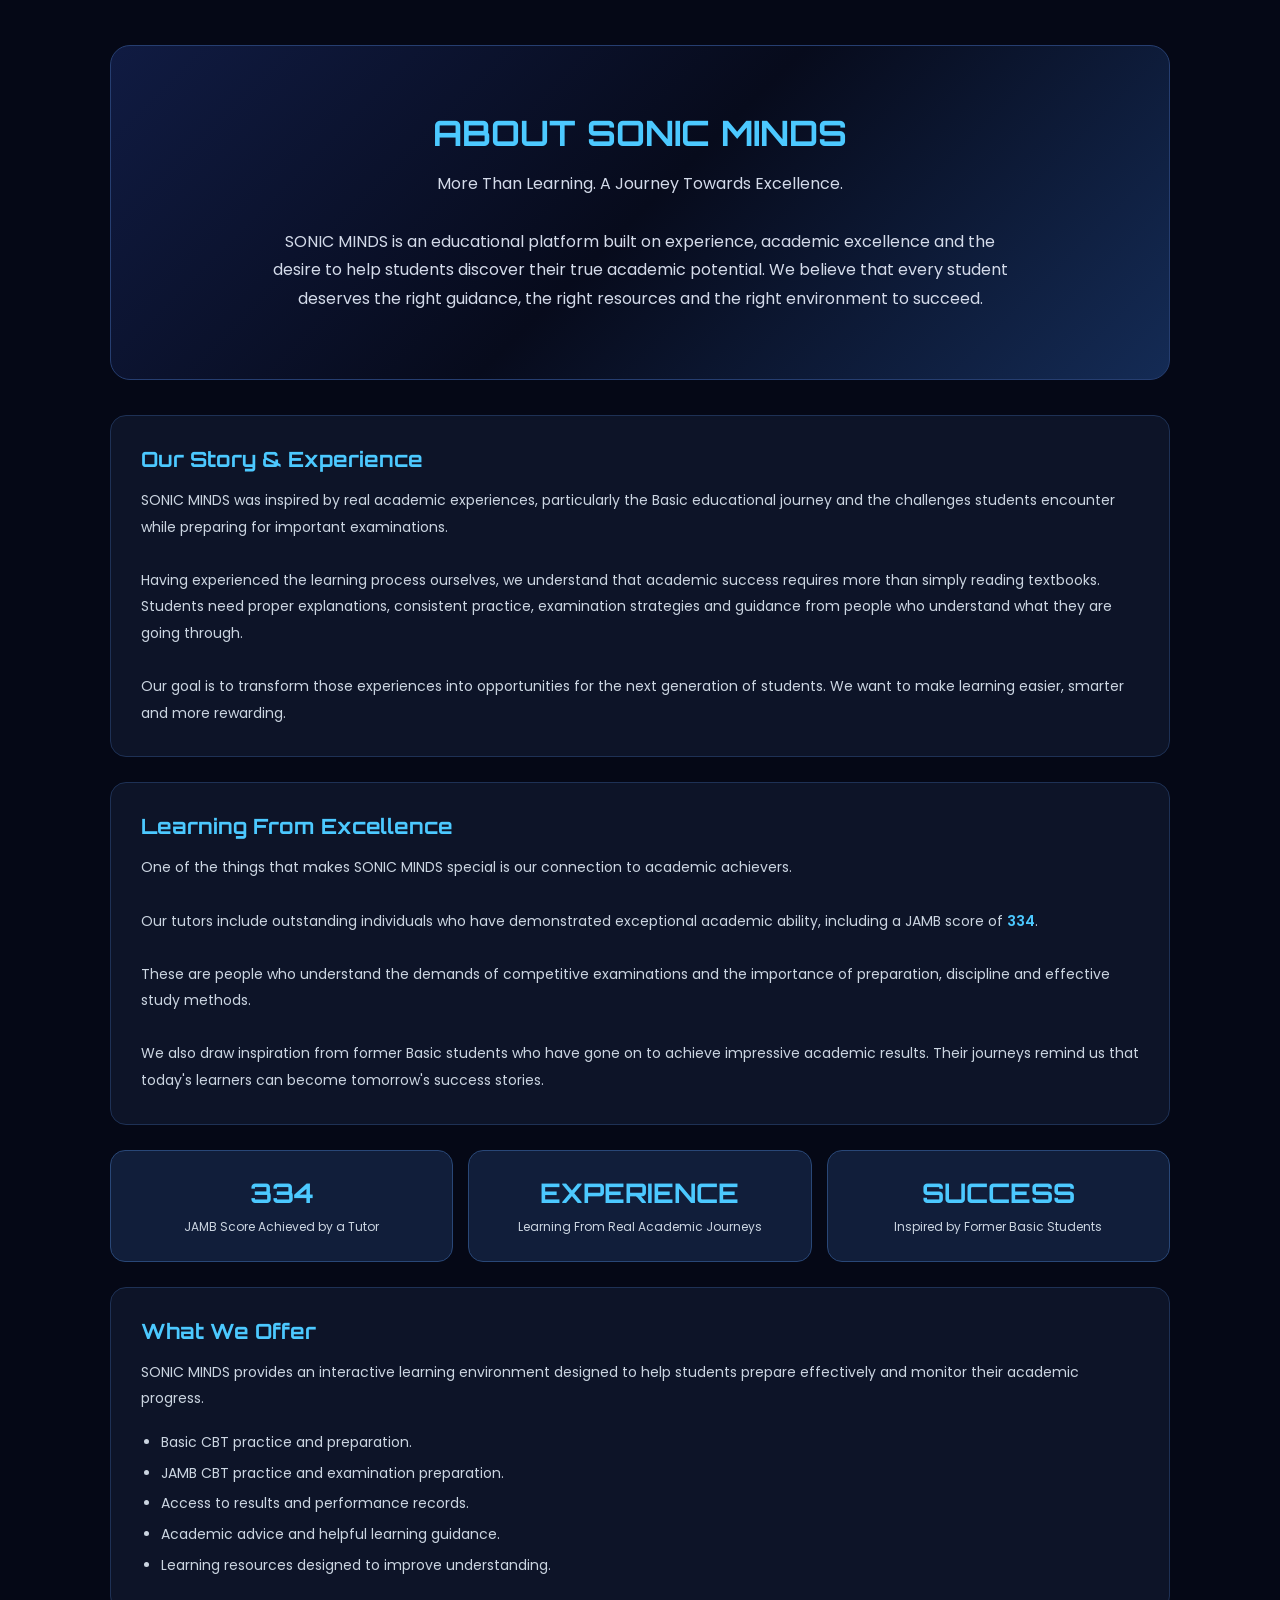
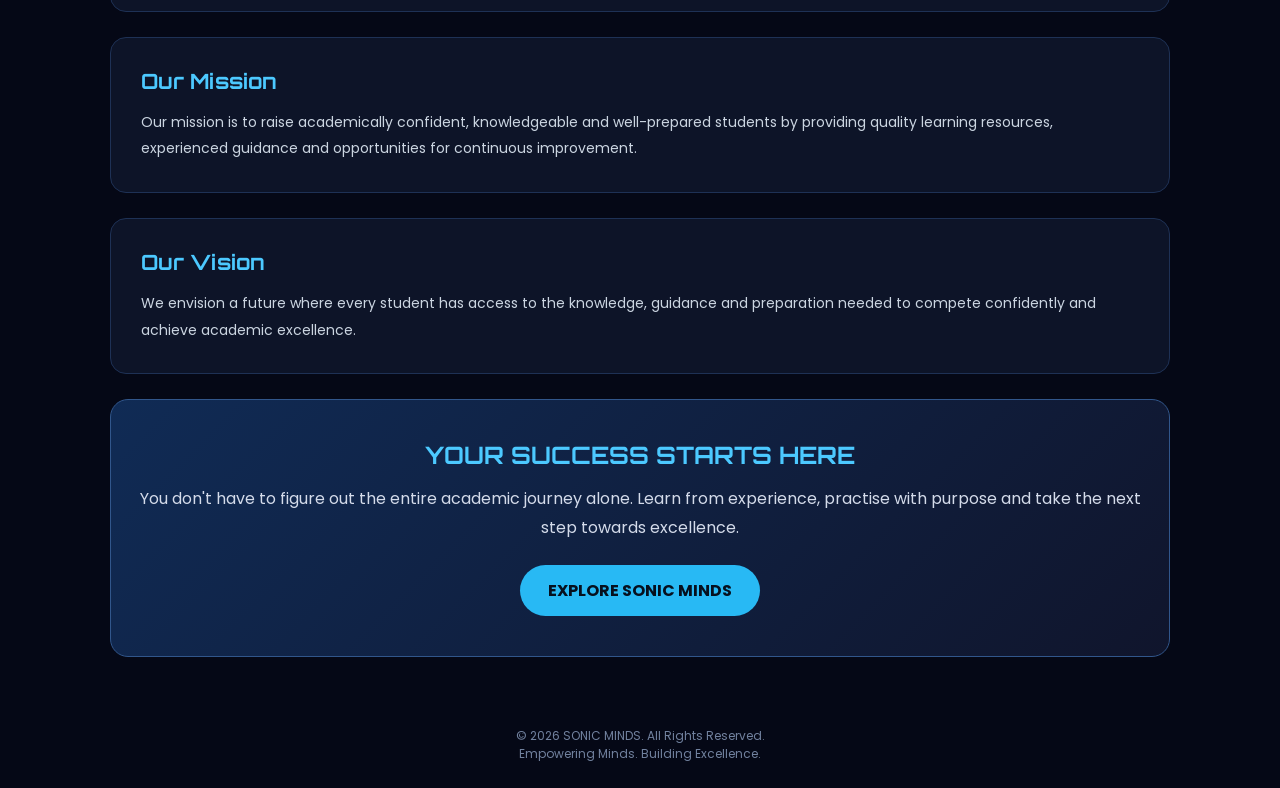
<file: about.html>
<!DOCTYPE html>
<html lang="en">
<head>
<meta charset="UTF-8">
<meta name="viewport" content="width=device-width, initial-scale=1.0">
<title>About Us | SONIC MINDS</title>

<link href="https://fonts.googleapis.com/css2?family=Orbitron:wght@500;600;700;800&family=Poppins:wght@300;400;500;600;700&display=swap" rel="stylesheet">

<style>
* {
    margin: 0;
    padding: 0;
    box-sizing: border-box;
}

body {
    background: #050816;
    color: white;
    font-family: 'Poppins', sans-serif;
}

.about-container {
    padding: 45px 20px;
    max-width: 1100px;
    margin: auto;
}

.hero {
    text-align: center;
    padding: 65px 20px;
    background: linear-gradient(135deg, #101b42, #070b1c, #142b55);
    border: 1px solid #263e70;
    border-radius: 20px;
    margin-bottom: 35px;
}

.hero h1 {
    font-family: 'Orbitron', sans-serif;
    font-size: 35px;
    color: #4cc9ff;
    margin-bottom: 15px;
}

.hero p {
    color: #d4dbea;
    line-height: 1.8;
    max-width: 750px;
    margin: auto;
}

.section {
    background: #0d1428;
    border: 1px solid #1e3155;
    border-radius: 16px;
    padding: 30px;
    margin-bottom: 25px;
}

.section h2 {
    color: #4cc9ff;
    font-family: 'Orbitron', sans-serif;
    font-size: 21px;
    margin-bottom: 15px;
}

.section p {
    color: #cbd5e1;
    line-height: 1.9;
    font-size: 14px;
}

.highlight {
    color: #4cc9ff;
    font-weight: 600;
}

.stats {
    display: grid;
    grid-template-columns: repeat(auto-fit, minmax(200px, 1fr));
    gap: 15px;
    margin-bottom: 25px;
}

.stat-box {
    background: #111e3a;
    border: 1px solid #294777;
    padding: 25px 15px;
    text-align: center;
    border-radius: 15px;
}

.stat-box h3 {
    font-family: 'Orbitron', sans-serif;
    color: #4cc9ff;
    font-size: 27px;
    margin-bottom: 8px;
}

.stat-box p {
    color: #cbd5e1;
    font-size: 12px;
}

.why-list {
    margin-top: 15px;
    padding-left: 20px;
    color: #cbd5e1;
    line-height: 2.2;
    font-size: 14px;
}

.cta {
    text-align: center;
    padding: 40px 20px;
    background: linear-gradient(135deg, #102b55, #10152c);
    border-radius: 18px;
    border: 1px solid #31568b;
}

.cta h2 {
    color: #4cc9ff;
    font-family: 'Orbitron', sans-serif;
    margin-bottom: 15px;
}

.cta p {
    color: #d4dbea;
    margin-bottom: 22px;
    line-height: 1.8;
}

.cta a {
    display: inline-block;
    background: #28b9f4;
    color: #06101e;
    padding: 13px 28px;
    text-decoration: none;
    border-radius: 30px;
    font-weight: 700;
    transition: 0.3s;
}

.cta a:hover {
    background: white;
    transform: translateY(-3px);
}

footer {
    text-align: center;
    padding: 25px 10px;
    color: #71819e;
    font-size: 12px;
}

@media(max-width:600px) {
    .hero h1 {
        font-size: 26px;
    }

    .section {
        padding: 23px;
    }

    .section h2 {
        font-size: 18px;
    }
}
</style>
</head>

<body>

<div class="about-container">

    <div class="hero">
        <h1>ABOUT SONIC MINDS</h1>
        <p>
            More Than Learning. A Journey Towards Excellence.
            <br><br>
            SONIC MINDS is an educational platform built on
            experience, academic excellence and the desire to
            help students discover their true academic potential.
            We believe that every student deserves the right
            guidance, the right resources and the right environment
            to succeed.
        </p>
    </div>

    <div class="section">
        <h2>Our Story & Experience</h2>
        <p>
            SONIC MINDS was inspired by real academic experiences,
            particularly the Basic educational journey and the
            challenges students encounter while preparing for
            important examinations.

            <br><br>

            Having experienced the learning process ourselves,
            we understand that academic success requires more
            than simply reading textbooks. Students need proper
            explanations, consistent practice, examination
            strategies and guidance from people who understand
            what they are going through.

            <br><br>

            Our goal is to transform those experiences into
            opportunities for the next generation of students.
            We want to make learning easier, smarter and more
            rewarding.
        </p>
    </div>

    <div class="section">
        <h2>Learning From Excellence</h2>
        <p>
            One of the things that makes SONIC MINDS special
            is our connection to academic achievers.

            <br><br>

            Our tutors include outstanding individuals who
            have demonstrated exceptional academic ability,
            including a JAMB score of <span class="highlight">334</span>.

            <br><br>

            These are people who understand the demands of
            competitive examinations and the importance of
            preparation, discipline and effective study methods.

            <br><br>

            We also draw inspiration from former Basic students
            who have gone on to achieve impressive academic
            results. Their journeys remind us that today's
            learners can become tomorrow's success stories.
        </p>
    </div>

    <div class="stats">
        <div class="stat-box">
            <h3>334</h3>
            <p>JAMB Score Achieved by a Tutor</p>
        </div>

        <div class="stat-box">
            <h3>EXPERIENCE</h3>
            <p>Learning From Real Academic Journeys</p>
        </div>

        <div class="stat-box">
            <h3>SUCCESS</h3>
            <p>Inspired by Former Basic Students</p>
        </div>
    </div>

    <div class="section">
        <h2>What We Offer</h2>
        <p>
            SONIC MINDS provides an interactive learning
            environment designed to help students prepare
            effectively and monitor their academic progress.
        </p>

        <ul class="why-list">
            <li>Basic CBT practice and preparation.</li>
            <li>JAMB CBT practice and examination preparation.</li>
            <li>Access to results and performance records.</li>
            <li>Academic advice and helpful learning guidance.</li>
            <li>Learning resources designed to improve understanding.</li>
        </ul>
    </div>

    <div class="section">
        <h2>Our Mission</h2>
        <p>
            Our mission is to raise academically confident,
            knowledgeable and well-prepared students by
            providing quality learning resources, experienced
            guidance and opportunities for continuous improvement.
        </p>
    </div>

    <div class="section">
        <h2>Our Vision</h2>
        <p>
            We envision a future where every student has access
            to the knowledge, guidance and preparation needed
            to compete confidently and achieve academic excellence.
        </p>
    </div>

    <div class="cta">
        <h2>YOUR SUCCESS STARTS HERE</h2>
        <p>
            You don't have to figure out the entire academic
            journey alone. Learn from experience, practise
            with purpose and take the next step towards excellence.
        </p>

        <a href="index.html">EXPLORE SONIC MINDS</a>
    </div>

</div>

<footer>
    © 2026 SONIC MINDS. All Rights Reserved.
    <br>
    Empowering Minds. Building Excellence.
</footer>

</body>
</html>
</file>
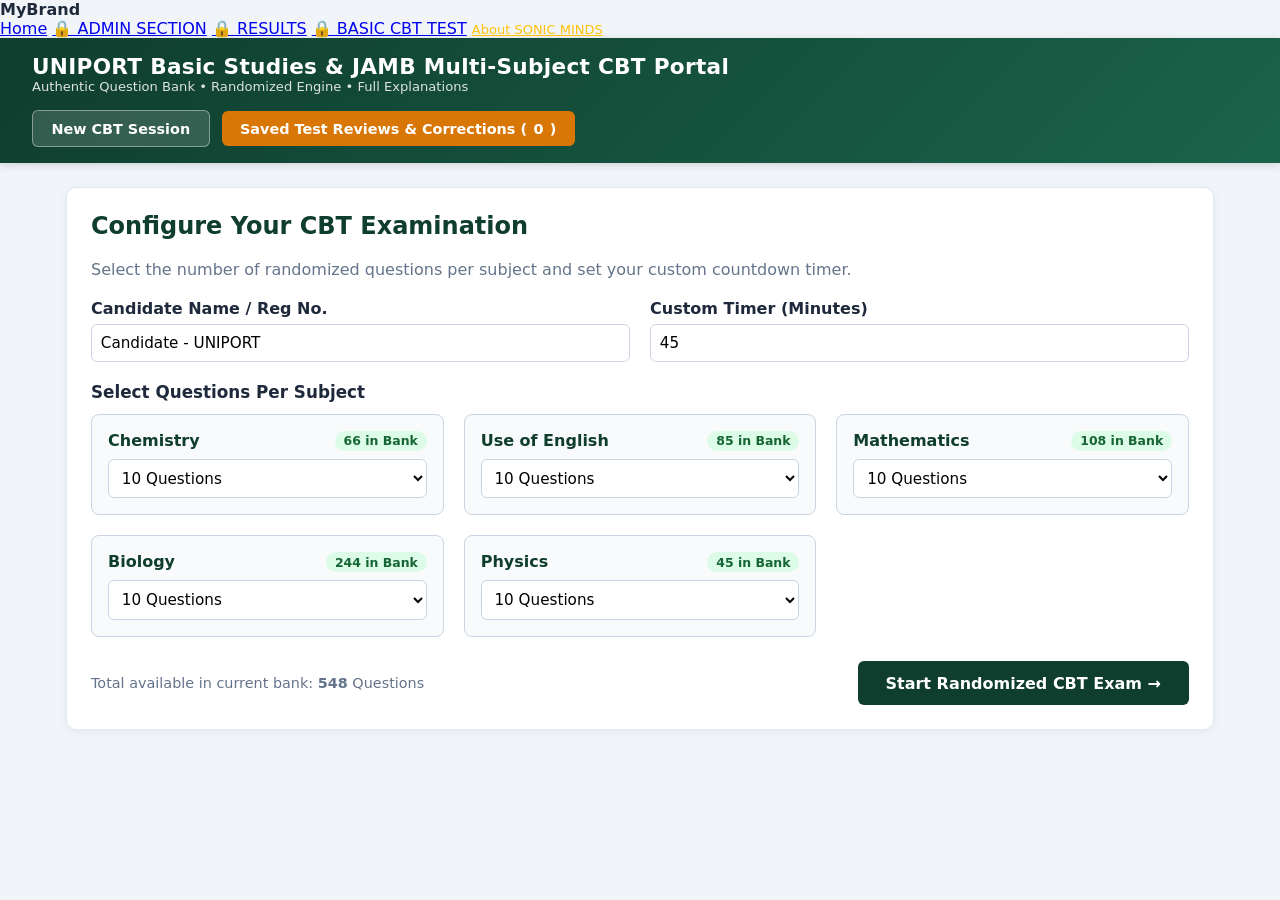
<file: basic.html>
<!DOCTYPE html>
<html lang="en">
<head>
  <meta charset="UTF-8" />
  <meta name="viewport" content="width=device-width, initial-scale=1.0" />
  <title>SONIC MINDS UNIPORT BASIC CBT TEST✨😃</title>
  <nav>
    <div><strong>MyBrand</strong></div>
    <div id="nav-links">
        <a href="index.html">Home</a>
        <a href="admin.html" class="restricted-link locked" onclick="checkLink(event)">🔒 ADMIN SECTION</a>
        <a href="results.html" class="restricted-link locked" onclick="checkLink(event)">🔒 RESULTS</a>
        <a href="basic.html" class="restricted-link locked" onclick="checkLink(event)">🔒 BASIC CBT TEST</a>
        <a href="about.html" style="color: #ffc107; font-size: 13px;">About SONIC MINDS</a>
        <button id="nav-logout" class="btn-logout hidden" onclick="logout()">Log Out</button>
    </div>
</nav>
  <style>
    :root {
      --primary: #0f3d2e;
      --primary-light: #1a634b;
      --accent: #d97706;
      --bg: #f1f5f9;
      --card: #ffffff;
      --text: #1e293b;
      --muted: #64748b;
      --border: #cbd5e1;
      --success: #16a34a;
      --danger: #dc2626;
      --answered: #2563eb;
    }
    * { box-sizing: border-box; font-family: 'Segoe UI', system-ui, -apple-system, sans-serif; }
    body { margin: 0; background: var(--bg); color: var(--text); }
    header {
      background: linear-gradient(135deg, var(--primary), var(--primary-light));
      color: #fff;
      padding: 1rem 2rem;
      display: flex;
      justify-content: space-between;
      align-items: center;
      flex-wrap: wrap;
      gap: 1rem;
      box-shadow: 0 2px 8px rgba(0,0,0,0.15);
    }
    header h1 { margin: 0; font-size: 1.35rem; letter-spacing: 0.3px; }
    header small { opacity: 0.85; display: block; font-size: 0.82rem; }
    .nav-actions { display: flex; gap: 0.75rem; align-items: center; }
    .btn {
      border: none;
      padding: 0.6rem 1.15rem;
      border-radius: 6px;
      font-weight: 600;
      cursor: pointer;
      transition: all 0.2s;
      text-decoration: none;
      display: inline-flex;
      align-items: center;
      gap: 0.4rem;
      font-size: 0.9rem;
    }
    .btn-primary { background: var(--primary); color: #fff; }
    .btn-primary:hover { background: var(--primary-light); }
    .btn-accent { background: var(--accent); color: #fff; }
    .btn-accent:hover { background: #b45309; }
    .btn-outline { background: rgba(255,255,255,0.15); color: #fff; border: 1px solid rgba(255,255,255,0.4); }
    .btn-outline:hover { background: rgba(255,255,255,0.25); }
    .btn-secondary { background: #e2e8f0; color: var(--text); }
    .btn-secondary:hover { background: #cbd5e1; }
    .btn-danger { background: var(--danger); color: #fff; }
    .btn-success { background: var(--success); color: #fff; }
    .container { max-width: 1180px; margin: 1.5rem auto; padding: 0 1rem; }
    .card {
      background: var(--card);
      border-radius: 10px;
      padding: 1.5rem;
      box-shadow: 0 2px 10px rgba(0,0,0,0.06);
      margin-bottom: 1.5rem;
      border: 1px solid #e2e8f0;
    }
    .grid-2 { display: grid; grid-template-columns: repeat(auto-fit, minmax(280px, 1fr)); gap: 1.25rem; }
    .subject-card {
      border: 1px solid var(--border);
      border-radius: 8px;
      padding: 1rem;
      background: #f8fafc;
    }
    .subject-card label.title { font-weight: 700; display: flex; justify-content: space-between; margin-bottom: 0.5rem; color: var(--primary); }
    select, input[type="number"], input[type="text"] {
      width: 100%;
      padding: 0.55rem;
      border: 1px solid var(--border);
      border-radius: 6px;
      font-size: 0.95rem;
      background: #fff;
    }
    .badge {
      background: #dcfce7;
      color: #166534;
      padding: 0.15rem 0.55rem;
      border-radius: 999px;
      font-size: 0.78rem;
      font-weight: 700;
    }
    .exam-header {
      display: flex;
      justify-content: space-between;
      align-items: center;
      flex-wrap: wrap;
      gap: 1rem;
      background: #fff;
      padding: 1rem 1.5rem;
      border-radius: 10px;
      margin-bottom: 1rem;
      border-left: 5px solid var(--primary);
      box-shadow: 0 2px 6px rgba(0,0,0,0.05);
    }
    .timer-box {
      font-size: 1.3rem;
      font-weight: 800;
      color: var(--danger);
      background: #fef2f2;
      padding: 0.45rem 1rem;
      border-radius: 8px;
      border: 1px solid #fecaca;
      font-variant-numeric: tabular-nums;
    }
    .subject-tabs { display: flex; gap: 0.5rem; flex-wrap: wrap; }
    .tab-btn {
      padding: 0.45rem 0.9rem;
      border-radius: 6px;
      border: 1px solid var(--border);
      background: #f8fafc;
      cursor: pointer;
      font-weight: 600;
      font-size: 0.85rem;
    }
    .tab-btn.active { background: var(--primary); color: #fff; border-color: var(--primary); }
    .exam-body { display: grid; grid-template-columns: 1fr 300px; gap: 1.25rem; }
    @media (max-width: 860px) { .exam-body { grid-template-columns: 1fr; } }
    .option-item {
      display: flex;
      align-items: flex-start;
      gap: 0.75rem;
      padding: 0.85rem 1rem;
      border: 1.5px solid var(--border);
      border-radius: 8px;
      margin-bottom: 0.65rem;
      cursor: pointer;
      transition: 0.15s;
    }
    .option-item:hover { background: #f1f5f9; border-color: var(--primary-light); }
    .option-item.selected { background: #eff6ff; border-color: var(--answered); font-weight: 600; }
    .option-key {
      background: #e2e8f0;
      color: var(--text);
      width: 28px;
      height: 28px;
      border-radius: 50%;
      display: inline-flex;
      align-items: center;
      justify-content: center;
      font-weight: 700;
      flex-shrink: 0;
    }
    .option-item.selected .option-key { background: var(--answered); color: #fff; }
    .palette-grid {
      display: grid;
      grid-template-columns: repeat(5, 1fr);
      gap: 0.45rem;
      max-height: 360px;
      overflow-y: auto;
      padding-right: 4px;
    }
    .p-btn {
      padding: 0.45rem 0;
      border: 1px solid var(--border);
      border-radius: 5px;
      background: #fff;
      cursor: pointer;
      font-weight: 600;
      font-size: 0.82rem;
    }
    .p-btn.answered { background: var(--answered); color: #fff; border-color: var(--answered); }
    .p-btn.current { outline: 2.5px solid var(--accent); }
    .hidden { display: none !important; }
    .review-item {
      border-left: 4px solid var(--border);
      padding: 1rem;
      margin-bottom: 1rem;
      background: #f8fafc;
      border-radius: 0 8px 8px 0;
    }
    .review-item.correct { border-left-color: var(--success); background: #f0fdf4; }
    .review-item.wrong { border-left-color: var(--danger); background: #fef2f2; }
    .explanation-box {
      margin-top: 0.65rem;
      padding: 0.65rem 0.85rem;
      background: #fff;
      border-radius: 6px;
      border: 1px dashed #94a3b8;
      font-size: 0.9rem;
    }
    table { width: 100%; border-collapse: collapse; margin-top: 1rem; }
    th, td { padding: 0.75rem; text-align: left; border-bottom: 1px solid var(--border); }
    th { background: #f8fafc; color: var(--primary); }
    .score-big { font-size: 2.2rem; font-weight: 800; color: var(--primary); }
  </style>
</head>
<body>

<header>
  <div>
    <h1>UNIPORT Basic Studies & JAMB Multi-Subject CBT Portal</h1>
    <small>Authentic Question Bank • Randomized Engine • Full Explanations</small>
  </div>
  <div class="nav-actions">
    <button class="btn btn-outline" onclick="showView('setup')">New CBT Session</button>
    <a href="#review-portal" class="btn btn-accent" onclick="showView('history'); return false;">
      Saved Test Reviews & Corrections (<span id="savedCountBadge">0</span>)
    </a>
  </div>
</header>

<div class="container">

  <!-- VIEW 1: SETUP -->
  <section id="view-setup" class="card">
    <h2 style="margin-top:0; color:var(--primary);">Configure Your CBT Examination</h2>
    <p style="color:var(--muted); margin-bottom:1.25rem;">
      Select the number of randomized questions per subject and set your custom countdown timer.
    </p>

    <div class="grid-2" style="margin-bottom:1.25rem;">
      <div>
        <label style="font-weight:700; display:block; margin-bottom:0.4rem;">Candidate Name / Reg No.</label>
        <input type="text" id="candidateName" placeholder="e.g., Chinedu Okafor - SBS/2026/014" value="Candidate - UNIPORT" />
      </div>
      <div>
        <label style="font-weight:700; display:block; margin-bottom:0.4rem;">Custom Timer (Minutes)</label>
        <input type="number" id="customMinutes" min="1" max="300" value="45" />
      </div>
    </div>

    <h3 style="margin-bottom:0.75rem; font-size:1.05rem;">Select Questions Per Subject</h3>
    <div class="grid-2">
      <div class="subject-card">
        <label class="title"><span>Chemistry</span><span class="badge" id="badge-Chemistry">0 in Bank</span></label>
        <select id="qty-Chemistry">
          <option value="10" selected>10 Questions</option>
          <option value="15">15 Questions</option>
          <option value="20">20 Questions</option>
          <option value="40">40 Questions</option>
          <option value="60">20 Questions</option>     
          <option value="0">Exclude Subject (0)</option>
        </select>
      </div>
      <div class="subject-card">
        <label class="title"><span>Use of English</span><span class="badge" id="badge-English">0 in Bank</span></label>
        <select id="qty-English">
          <option value="10" selected>10 Questions</option>
          <option value="15">15 Questions</option>
          <option value="20">20 Questions</option>
          <option value="40">40 Questions</option>
          <option value="0">Exclude Subject (0)</option>
        </select>
      </div>
      <div class="subject-card">
        <label class="title"><span>Mathematics</span><span class="badge" id="badge-Mathematics">0 in Bank</span></label>
        <select id="qty-Mathematics">
          <option value="10" selected>10 Questions</option>
          <option value="15">15 Questions</option>
          <option value="20">20 Questions</option>
          <option value="40">40 Questions</option>
          <option value="60">20 Questions</option>     
          <option value="0">Exclude Subject (0)</option>
        </select>
      </div>
      <div class="subject-card">
        <label class="title"><span>Biology</span><span class="badge" id="badge-Biology">0 in Bank</span></label>
        <select id="qty-Biology">
          <option value="10" selected>10 Questions</option>
          <option value="15">15 Questions</option>
          <option value="20">20 Questions</option>
          <option value="40">40 Questions</option>
          <option value="60">20 Questions</option>     
          <option value="0">Exclude Subject (0)</option>
        </select>
      </div>
      <div class="subject-card">
        <label class="title"><span>Physics</span><span class="badge" id="badge-Physics">0 in Bank</span></label>
        <select id="qty-Physics">
          <option value="10" selected>10 Questions</option>
          <option value="15">15 Questions</option>
          <option value="20">20 Questions</option>
          <option value="40">40 Questions</option>
          <option value="60">20 Questions</option>     
          <option value="0">Exclude Subject (0)</option>
        </select>
      </div>
    </div>

    <div style="margin-top:1.5rem; display:flex; justify-content:space-between; align-items:center; flex-wrap:wrap; gap:1rem;">
      <div style="font-size:0.9rem; color:var(--muted);">
        Total available in current bank: <strong id="totalBankCount">0</strong> Questions
      </div>
      <button class="btn btn-primary" style="font-size:1rem; padding:0.8rem 1.75rem;" onclick="startExam()">
        Start Randomized CBT Exam →
      </button>
    </div>
  </section>

  <!-- VIEW 2: EXAM -->
  <section id="view-exam" class="hidden">
    <div class="exam-header">
      <div>
        <div style="font-size:0.82rem; color:var(--muted);" id="examCandidateDisplay">Candidate</div>
        <div class="subject-tabs" id="subjectTabs" style="margin-top:0.4rem;"></div>
      </div>
      <div style="display:flex; align-items:center; gap:1rem;">
        <div class="timer-box" id="timerDisplay">00:00:00</div>
        <button class="btn btn-danger" onclick="confirmSubmit()">Submit Exam</button>
      </div>
    </div>

    <div class="exam-body">
      <div class="card" style="margin-bottom:0;">
        <div style="display:flex; justify-content:space-between; margin-bottom:0.75rem; color:var(--muted); font-size:0.88rem;">
          <span id="qSubjectTag" style="font-weight:700; color:var(--primary);">SUBJECT</span>
          <span id="qCounterTag">Question 1 of 50</span>
        </div>
        <h3 id="questionText" style="margin-top:0; line-height:1.5; font-size:1.12rem;">Question goes here</h3>
        <div id="optionsContainer" style="margin-top:1rem;"></div>

        <div style="display:flex; justify-content:space-between; margin-top:1.5rem; padding-top:1rem; border-top:1px solid var(--border);">
          <button class="btn btn-secondary" onclick="prevQuestion()">← Previous</button>
          <button class="btn btn-secondary" onclick="clearResponse()">Clear Choice</button>
          <button class="btn btn-primary" onclick="nextQuestion()">Next →</button>
        </div>
      </div>

      <div class="card" style="margin-bottom:0;">
        <h4 style="margin-top:0; margin-bottom:0.5rem;">Question Navigator</h4>
        <div style="font-size:0.8rem; color:var(--muted); margin-bottom:0.75rem;">
          Answered: <strong id="answeredCount">0</strong> / <strong id="totalExamCount">0</strong>
        </div>
        <div class="palette-grid" id="paletteGrid"></div>
      </div>
    </div>
  </section>

  <!-- VIEW 3: HISTORY & REVIEW -->
  <section id="view-history" class="hidden">
    <div class="card">
      <div style="display:flex; justify-content:space-between; align-items:center; flex-wrap:wrap; gap:1rem;">
        <div>
          <h2 style="margin:0; color:var(--primary);">Saved CBT History & Corrections Portal</h2>
          <p style="margin:0.3rem 0 0; color:var(--muted);">All completed exams are stored locally in your browser.</p>
        </div>
        <button class="btn btn-secondary" onclick="showView('setup')">← Back to Exam Setup</button>
      </div>
      <div id="historyListContainer" style="margin-top:1rem;"></div>
    </div>

    <div id="detailedReviewCard" class="card hidden">
      <div style="display:flex; justify-content:space-between; align-items:center; flex-wrap:wrap; gap:1rem; border-bottom:1px solid var(--border); padding-bottom:1rem; margin-bottom:1rem;">
        <div>
          <h3 style="margin:0; color:var(--primary);" id="reviewTitle">Test Review</h3>
          <small id="reviewMeta" style="color:var(--muted);"></small>
        </div>
        <div>
          <select id="reviewFilter" onchange="renderReviewQuestions()" style="width:auto;">
            <option value="all">Show All Questions</option>
            <option value="wrong">Show Missed / Unanswered Only</option>
            <option value="correct">Show Correct Only</option>
          </select>
        </div>
      </div>
      <div id="subjectBreakdownBox" style="margin-bottom:1.25rem;"></div>
      <div id="reviewQuestionsContainer"></div>
    </div>
  </section>

</div>

<script>
// ===================== QUESTION BANK =====================
// Practical, accurate set. Expand easily by adding more objects.
const QUESTION_BANK = {
  Chemistry: [
    { q: "In oxidation-reduction, what does OIL RIG represent?", opts: ["Oxidation Is Loss, Reduction Is Gain", "Oxidation Is Liberation, Reduction Is Gain", "Oxidation Is Loss of oxygen, Reduction Is Gain", "Oxidation Is Lowering, Reduction Is Growth"], ans: 0, exp: "OIL RIG = Oxidation Is Loss of electrons, Reduction Is Gain of electrons." },
    { q: "Determine the oxidation number of chlorine in KClO₃.", opts: ["+3", "+5", "+7", "-1"], ans: 1, exp: "K(+1) + Cl + 3O(-2) = 0 → Cl = +5." },
    // --- INTRODUCTION TO CHEMISTRY, MATTER, SEPARATION TECHNIQUES & PURITY ---
{ q: "Which separation technique is most appropriate for separating a homogeneous mixture of two miscible liquids with close boiling points, such as ethanol and water?", opts: ["Simple distillation", "Fractional distillation", "Separating funnel", "Decantation"], ans: 1, exp: "When two liquids mix completely (miscible) and have different boiling points—especially close ones like alcohol and water—distillation (specifically fractional distillation) separates them by boiling off the lower-boiling liquid first[span_0](start_span)[span_0](end_span)." },
{ q: "In a filtration setup, what are the technical terms for the liquid that passes through the filter paper and the insoluble solid left behind, respectively?", opts: ["Distillate and sublimate", "Filtrate and residue", "Solute and solvent", "Precipitate and supernatant"], ans: 1, exp: "During filtration, the clear liquid that passes through the filter medium is called the filtrate, while the insoluble solid trapped on the filter paper is called the residue[span_1](start_span)[span_1](end_span)." },
{ q: "Which pair of substances can be separated effectively using sublimation?", opts: ["Sodium chloride and water", "Iodine crystals and sand", "Petrol and water", "Iron filings and sulfur"], ans: 1, exp: "Sublimation separates a solid that changes directly from solid to gas on heating (such as iodine) from a non-sublimable solid like sand[span_2](start_span)[span_2](end_span)." },
{ q: "Which experimental observation confirms that a solid sample is a pure substance rather than a mixture?", opts: ["It dissolves completely in water", "It exhibits a sharp and definite melting point", "It shows multiple peaks in chromatographic analysis", "Its components retain their individual properties"], ans: 1, exp: "A pure substance has a uniform composition throughout and displays sharp, definite physical constants—such as a sharp melting point, definite boiling point, definite density, and a single peak in chromatography[span_3](start_span)[span_3](end_span)." },
{ q: "Which of the following processes represents a chemical change rather than a physical change?", opts: ["Dissolving sodium chloride in water", "Magnetizing an iron bar", "Fermentation of glucose", "Melting of ice"], ans: 2, exp: "Fermentation produces new substances with different chemical compositions and properties, whereas dissolving salt, magnetizing iron, and melting ice only alter physical state or form without forming new substances[span_4](start_span)[span_4](end_span)." },

// --- ATOMIC STRUCTURE, ELECTRONIC CONFIGURATION & ISOTOPY ---
{ q: "Which modification was made to John Dalton’s original 1808 atomic theory following the discovery of isotopes and sub-atomic particles?", opts: ["Chemical reactions do not involve rearrangement of atoms", "Atoms of the same element are not identical in mass", "Atoms of different elements have identical properties", "Atoms cannot take part in chemical combinations"], ans: 1, exp: "Dalton originally stated that all atoms of the same element are identical in mass and properties[span_5](start_span)[span_5](end_span). The discovery of isotopes proved that atoms of the same element can have different masses (due to different neutron counts)[span_6](start_span)[span_6](end_span)." },
{ q: "How many protons, neutrons, and electrons are present in the aluminum ion ²⁷₁₃Al³⁺?", opts: ["13 protons, 14 neutrons, 13 electrons", "13 protons, 14 neutrons, 10 electrons", "14 protons, 13 neutrons, 10 electrons", "13 protons, 27 neutrons, 16 electrons"], ans: 1, exp: "The atomic number Z = 13 gives 13 protons[span_7](start_span)[span_7](end_span). The neutron number is A − Z = 27 − 13 = 14 neutrons[span_8](start_span)[span_8](end_span). Because the ion has a +3 charge, it has lost 3 electrons: 13 − 3 = 10 electrons[span_9](start_span)[span_9](end_span)." },
{ q: "Calculate the number of protons, neutrons, and electrons in the oxide anion ¹⁶₈O²⁻.", opts: ["8 protons, 8 neutrons, 10 electrons", "8 protons, 8 neutrons, 6 electrons", "8 protons, 16 neutrons, 10 electrons", "10 protons, 8 neutrons, 8 electrons"], ans: 0, exp: "For ¹⁶₈O²⁻, Z = 8 protons and N = 16 − 8 = 8 neutrons[span_10](start_span)[span_10](end_span). A −2 charge means 2 electrons were gained, so electrons = 8 + 2 = 10[span_11](start_span)[span_11](end_span)." },
{ q: "An element has the ground-state orbital configuration 1s² 2s² 2p⁴. Determine its group, period, block, and number of unpaired electrons.", opts: ["Group 4, Period 2, p-block, 4 unpaired electrons", "Group 6, Period 2, p-block, 2 unpaired electrons", "Group 6, Period 4, s-block, 2 unpaired electrons", "Group 2, Period 6, p-block, 0 unpaired electrons"], ans: 1, exp: "Grouping the outermost shell (2s² 2p⁴) shows 2 + 4 = 6 valence electrons (Group 6), principal shell 2 (Period 2), last electron in a p-orbital (p-block), and 6 − 4 = 2 unpaired electrons (identifying Oxygen)[span_12](start_span)[span_12](end_span)." },
{ q: "What is the maximum electron capacity of the M-shell and the d-orbital, respectively, according to the lecture notes?", opts: ["8 electrons and 10 electrons", "18 electrons and 6 electrons", "8 electrons and 14 electrons", "2 electrons and 10 electrons"], ans: 0, exp: "In the simplified shell method presented in the notes, K holds a maximum of 2 electrons and each subsequent shell (L, M, N, O, P, Q) takes up to 8 electrons[span_13](start_span)[span_13](end_span). For orbitals, s holds 2, p holds 6, d holds 10, and f holds 14[span_14](start_span)[span_14](end_span)." },
{ q: "Naturally occurring bromine consists of 50.7% ⁷⁹Br and 49.3% ⁸¹Br. Calculate its average atomic mass.", opts: ["79.5 u", "79.99 u", "80.0 u", "80.5 u"], ans: 1, exp: "Using the weighted mean formula: Average mass = (79 × 50.7 + 81 × 49.3) / 100 = (4005.3 + 3993.3) / 100 = 7998.6 / 100 = 79.99 u (rounded to 79.9 u in the slide example)[span_15](start_span)[span_15](end_span)." },
{ q: "Neon has three naturally occurring isotopes: ²⁰Ne (90.9%), ²¹Ne (0.3%), and ²²Ne (8.8%). Determine the relative atomic mass of Neon.", opts: ["20.05", "20.18", "21.00", "21.18"], ans: 1, exp: "Average atomic mass = (20 × 90.9 + 21 × 0.3 + 22 × 8.8) / 100 = (1818 + 6.3 + 193.6) / 100 = 2017.9 / 100 = 20.18[span_16](start_span)[span_16](end_span)." },

// --- RMM, PERCENTAGE COMPOSITION & MOLE CONCEPT ---
{ q: "Calculate the relative molecular mass (R.M.M.) of washing soda crystals, Na₂CO₃·10H₂O. [Na = 23, C = 12, O = 16, H = 1]", opts: ["106", "124", "268", "286"], ans: 3, exp: "R.M.M. = (2 × 23) + 12 + (3 × 16) + 10 × [(2 × 1) + 16] = 46 + 12 + 48 + 180 = 286[span_17](start_span)[span_17](end_span)." },
{ q: "Find the percentage by mass of nitrogen in ammonia (NH₃). [N = 14, H = 1]", opts: ["17.65%", "27.27%", "82.35%", "88.89%"], ans: 2, exp: "Molar mass of NH₃ = 14 + (3 × 1) = 17 g/mol. %N = (14 / 17) × 100 = 82.35%[span_18](start_span)[span_18](end_span)." },
{ q: "What volume is occupied by 1.4 g of nitrogen gas (N₂) at standard temperature and pressure (STP)? [N = 14, Molar volume = 22.4 dm³]", opts: ["0.56 dm³", "1.12 dm³", "2.24 dm³", "11.20 dm³"], ans: 1, exp: "Molar mass of N₂ = 2 × 14 = 28 g/mol. Moles = 1.4 / 28 = 0.05 mol. Volume at STP = 0.05 × 22.4 = 1.12 dm³[span_19](start_span)[span_19](end_span)." },
{ q: "Calculate the mass of 1.5 × 10²³ molecules of carbon(IV) oxide (CO₂). [C = 12, O = 16, Nₐ = 6.022 × 10²³ mol⁻¹]", opts: ["5.48 g", "10.96 g", "22.00 g", "44.00 g"], ans: 1, exp: "Moles = (1.5 × 10²³) / (6.022 × 10²³) = 0.249 mol. Since molar mass of CO₂ = 44 g/mol, Mass = 0.249 × 44 = 10.96 g[span_20](start_span)[span_20](end_span)." },
{ q: "If 1 mole of aluminum contains 6.0 × 10²³ atoms, how many atoms are present in 0.9 g of aluminum? [Al = 27]", opts: ["1.0 × 10²¹", "6.6 × 10²¹", "2.0 × 10²²", "6.0 × 10²²"], ans: 2, exp: "Moles of Al = 0.9 / 27 = 1/30 mol. Number of atoms = (1/30) × 6.0 × 10²³ = 2.0 × 10²² atoms[span_21](start_span)[span_21](end_span)." },
{ q: "How many atoms are contained in 6.0 g of magnesium? [Mg = 24, Nₐ = 6.02 × 10²³ mol⁻¹]", opts: ["1.20 × 10²²", "2.41 × 10²²", "1.51 × 10²³", "3.02 × 10²³"], ans: 2, exp: "Moles of Mg = 6.0 / 24 = 0.25 mol. Number of atoms = 0.25 × 6.02 × 10²³ = 1.505 × 10²³ ≈ 1.51 × 10²³ atoms[span_22](start_span)[span_22](end_span)." },
{ q: "The volume occupied by 1.58 g of a gas at STP is 500 cm³. Calculate the relative molecular mass of the gas. [GMV = 22.4 dm³]", opts: ["28", "32", "34", "71"], ans: 3, exp: "500 cm³ = 0.5 dm³. Moles = 0.5 / 22.4 = 1 / 44.8 mol. Molar mass = Mass / Moles = 1.58 × 44.8 = 70.78 ≈ 71[span_23](start_span)[span_23](end_span)." },
{ q: "If 56.00 cm³ of a gas at STP weighs 0.11 g, what is the vapour density of the gas? [GMV = 22.4 dm³]", opts: ["11.00", "22.00", "33.00", "44.00"], ans: 1, exp: "56.00 cm³ = 0.056 dm³. Moles = 0.056 / 22.4 = 0.0025 mol. Relative molecular mass M = 0.11 / 0.0025 = 44. Since Vapour Density = M / 2, VD = 44 / 2 = 22.00[span_24](start_span)[span_24](end_span)." },
{ q: "The density of a gas is 1.98 g dm⁻³ at STP. Determine its molecular mass. [GMV = 22.4 dm³]", opts: ["26.0 g", "31.0 g", "44.0 g", "54.0 g"], ans: 2, exp: "At STP, 1 mole occupies 22.4 dm³. Mass of 1 mole = Density × Molar Volume = 1.98 g/dm³ × 22.4 dm³ = 44.35 g ≈ 44.0 g[span_25](start_span)[span_25](end_span)." },

// --- SYMBOLS, OXIDATION NUMBERS, FORMULAS & IUPAC NOMENCLATURE ---
{ q: "Which of the following elements derives its chemical symbol from its Latin name 'Stibium'?", opts: ["Tin", "Silver", "Antimony", "Mercury"], ans: 2, exp: "Antimony has the symbol Sb from its Latin name Stibium (whereas Tin is Sn from Stannum, Silver is Ag from Argentum, and Mercury is Hg from Hydrargyrum)[span_26](start_span)[span_26](end_span)." },
{ q: "Determine the oxidation number of sulfur in the hydrogen tetraoxosulphate(VI) ion, HSO₄⁻.", opts: ["+4", "+6", "−2", "+7"], ans: 1, exp: "The algebraic sum of oxidation numbers in a radical equals its charge (−1): (+1) + S + 4(−2) = −1 ⇒ S − 7 = −1 ⇒ S = +6[span_27](start_span)[span_27](end_span)." },
{ q: "What is the correct IUPAC name for the compound Na₂SO₃?", opts: ["Sodium tetraoxosulphate(VI)", "Sodium trioxosulphate(IV)", "Sodium trioxosulphite(IV)", "Disodium trisulphate"], ans: 2, exp: "According to the lecture nomenclature rules for ternary salts, Na₂SO₃ is named Sodium trioxosulphite(IV)[span_28](start_span)[span_28](end_span)." },
{ q: "An important iron ore contains 72.36% iron and 27.64% oxygen by mass. Determine its empirical formula. [Fe = 56, O = 16]", opts: ["FeO", "Fe₂O₃", "Fe₃O₄", "FeO₂"], ans: 2, exp: "Mole ratio Fe : O = (72.36 / 56) : (27.64 / 16) = 1.292 : 1.7275. Dividing by 1.292 gives 1 : 1.337. Multiplying through by 3 gives the whole-number ratio 3 : 4, i.e., Fe₃O₄[span_29](start_span)[span_29](end_span)." },
{ q: "A compound has the empirical formula CH₂O and a molar mass of 60 g/mol. What is its molecular formula? [C = 12, H = 1, O = 16]", opts: ["CH₂O", "C₂H₄O₂", "C₃H₆O₃", "C₆H₁₂O₆"], ans: 1, exp: "Empirical formula mass = 12 + 2(1) + 16 = 30. Dividing molar mass by empirical mass gives n = 60 / 30 = 2. Multiplying subscripts by 2 gives C₂H₄O₂[span_30](start_span)[span_30](end_span)." },

// --- LAWS OF CHEMICAL COMBINATION & CHEMICAL EQUATIONS ---
{ q: "Carbon forms two oxides: carbon(II) oxide (CO, containing 12 g C and 16 g O) and carbon(IV) oxide (CO₂, containing 12 g C and 32 g O). Which law of chemical combination does this illustrate?", opts: ["Law of Conservation of Mass", "Law of Definite Proportions", "Law of Multiple Proportions", "Law of Reciprocal Proportions"], ans: 2, exp: "When two elements (C and O) combine to form more than one compound (CO and CO₂), the different masses of oxygen (16 g and 32 g) that combine with a fixed mass of carbon (12 g) bear a simple whole-number ratio (1:2)[span_31](start_span)[span_31](end_span)." },
{ q: "When the redox equation K₂Cr₂O₇ + HCl → KCl + CrCl₃ + H₂O + Cl₂ is completely balanced, what are the stoichiometric coefficients of HCl and Cl₂ respectively?", opts: ["7 and 3", "14 and 3", "14 and 6", "6 and 3"], ans: 1, exp: "The balanced equation is K₂Cr₂O₇ + 14HCl → 2KCl + 2CrCl₃ + 7H₂O + 3Cl₂, so HCl has coefficient 14 and Cl₂ has coefficient 3[span_32](start_span)[span_32](end_span)." },
{ q: "Calculate the mass of fluorine gas (F₂) required to react completely with 7.45 g of potassium chloride (KCl) according to: 2KCl(s) + F₂(g) → 2KF(s) + Cl₂(g). [K = 39, Cl = 35.5, F = 19]", opts: ["1.90 g", "3.80 g", "7.60 g", "14.90 g"], ans: 0, exp: "Molar mass of KCl = 74.5 g/mol, so moles of KCl = 7.45 / 74.5 = 0.1 mol. From the 2:1 mole ratio, moles of F₂ = 0.1 / 2 = 0.05 mol. Mass of F₂ = 0.05 × 38 = 1.90 g[span_33](start_span)[span_33](end_span)." },
{ q: "What mass of iron(III) oxide (Fe₂O₃) is formed when 3.2 g of oxygen gas reacts completely with excess iron? (4Fe + 3O₂ → 2Fe₂O₃) [Fe = 56, O = 16]", opts: ["5.33 g", "10.67 g", "16.00 g", "21.33 g"], ans: 1, exp: "Moles of O₂ = 3.2 / 32 = 0.1 mol. Using active moles: n(Fe₂O₃)/2 = 0.1/3 ⇒ n(Fe₂O₃) = 0.2/3 mol. Since RMM of Fe₂O₃ = 160, Mass = (0.2/3) × 160 = 10.67 g[span_34](start_span)[span_34](end_span)." },
{ q: "What volume of CO₂ is produced at STP when 6.4 g of O₂ is completely consumed in the combustion of methane: CH₄ + 2O₂ → CO₂ + 2H₂O? [O = 16, GMV = 22.4 dm³]", opts: ["1.12 dm³", "2.24 dm³", "4.48 dm³", "8.96 dm³"], ans: 1, exp: "Moles of O₂ = 6.4 / 32 = 0.2 mol. From the 2:1 ratio of O₂ to CO₂, moles of CO₂ = 0.2 / 2 = 0.1 mol. Volume at STP = 0.1 × 22.4 = 2.24 dm³[span_35](start_span)[span_35](end_span)." },
{ q: "When 20 cm³ of ethane (C₂H₆) is sparked with 50 cm³ of oxygen (2C₂H₆(g) + 7O₂(g) → 4CO₂(g) + 6H₂O(g)), identify the limiting reactant and the total residual gas volume assuming H₂O remains gaseous.", opts: ["C₂H₆ is limiting; total volume = 70.00 cm³", "O₂ is limiting; total volume = 75.72 cm³", "O₂ is limiting; total volume = 71.43 cm³", "C₂H₆ is limiting; total volume = 80.00 cm³"], ans: 1, exp: "Active moles: C₂H₆ = 20/2 = 10; O₂ = 50/7 = 7.14, so O₂ is limiting[span_36](start_span)[span_36](end_span). O₂ consumes (2/7)×50 = 14.29 cm³ of C₂H₆ (leaving 5.71 cm³ excess; note slide calculates 14.29−10 = 4.29), forming (4/7)×50 = 28.57 cm³ CO₂ and (6/7)×50 = 42.86 cm³ H₂O, giving 75.72 cm³ in the worked slide[span_37](start_span)[span_37](end_span)." },

// --- QUANTITATIVE & QUALITATIVE ANALYSIS ---
{ q: "What volume of 2.5 mol/dm³ KOH stock solution is required to prepare 250 cm³ of 2.0 mol/dm³ KOH solution, and how much distilled water must be added?", opts: ["150 cm³ stock and 100 cm³ water", "200 cm³ stock and 50 cm³ water", "225 cm³ stock and 25 cm³ water", "50 cm³ stock and 200 cm³ water"], ans: 1, exp: "Using C₁V₁ = C₂V₂: 2.5 × V₁ = 2.0 × 250 ⇒ V₁ = 500 / 2.5 = 200 cm³. Water added = 250 − 200 = 50 cm³[span_38](start_span)[span_38](end_span)." },
{ q: "In an acid-base titration, 20.3 cm³ of HCl completely neutralized 25.0 cm³ of 0.10 mol/dm³ Na₂CO₃ (2HCl + Na₂CO₃ → 2NaCl + H₂O + CO₂). Calculate the molar concentration of the HCl solution.", opts: ["0.1232 mol/dm³", "0.2463 mol/dm³", "0.4926 mol/dm³", "0.0812 mol/dm³"], ans: 1, exp: "Using (CₐVₐ)/(CᵦVᵦ) = nₐ/nᵦ: (Cₐ × 20.3)/(0.10 × 25.0) = 2/1 ⇒ Cₐ = (0.10 × 25.0 × 2) / 20.3 = 0.2463 mol/dm³[span_39](start_span)[span_39](end_span)." },
{ q: "A 14.3 g sample of hydrated sodium carbonate (Na₂CO₃·xH₂O) was dissolved in 250 cm³ of solution. If 25.0 cm³ of this solution required 20.0 cm³ of 0.5 M HCl for complete neutralization, determine the value of x. [Na₂CO₃ = 106, H₂O = 18]", opts: ["5", "7", "10", "12"], ans: 2, exp: "Concentration of Na₂CO₃: Cᵦ = (0.5 × 20.0)/(25.0 × 2) = 0.2 mol/dm³, which is 0.2 × 106 = 21.2 g/dm³[span_40](start_span)[span_40](end_span). Hydrated mass concentration = 14.3 / 0.25 = 57.2 g/dm³[span_41](start_span)[span_41](end_span). Ratio (106 + 18x)/106 = 57.2/21.2 = 2.7 ⇒ 18x = 180 ⇒ x = 10[span_42](start_span)[span_42](end_span)." },
{ q: "Which reagent test distinguishes SO₄²⁻ ions from SO₃²⁻ ions in qualitative inorganic analysis?", opts: ["Adding AgNO₃ followed by aqueous NH₃", "Adding BaCl₂ followed by dilute HCl; SO₄²⁻ gives a white precipitate insoluble in HCl, whereas SO₃²⁻ precipitate dissolves", "Adding concentrated H₂SO₄ and FeSO₄ solution", "Adding dilute HCl and passing the gas into limewater"], ans: 1, exp: "Both SO₄²⁻ and SO₃²⁻ form a white precipitate with BaCl₂, but BaSO₄ is insoluble in dilute HCl while BaSO₃ dissolves in dilute HCl[span_43](start_span)[span_43](end_span)." },
{ q: "An aqueous salt solution gives a white precipitate with NaOH that dissolves in excess NaOH, and also gives a white precipitate with NH₄OH that dissolves in excess NH₄OH. Which cation is present?", opts: ["Ca²⁺", "Al³⁺", "Zn²⁺", "Pb²⁺"], ans: 2, exp: "While Al³⁺, Zn²⁺, and Pb²⁺ all form white precipitates soluble in excess NaOH, only Zn²⁺ forms a white precipitate that is also soluble in excess aqueous ammonia (NH₄OH)[span_44](start_span)[span_44](end_span)." },
{ q: "Which gas turns acidified potassium dichromate(VI) solution from orange to green accompanied by a yellow deposit of sulfur?", opts: ["Sulfur(IV) oxide (SO₂)", "Hydrogen sulfide (H₂S)", "Hydrogen chloride (HCl)", "Chlorine (Cl₂)"], ans: 1, exp: "Both SO₂ and H₂S reduce orange acidified K₂Cr₂O₇ to green Cr³⁺, but H₂S additionally deposits free sulfur[span_45](start_span)[span_45](end_span)." },
{ q: "Which pair of reagents gives a positive reaction specifically with terminal alkynes (forming white and red precipitates respectively) but not with alkenes?", opts: ["Bromine water and acidified KMnO₄", "Ammoniacal silver nitrate and ammoniacal copper(I) chloride", "Sodium metal and sodium trioxocarbonate(IV)", "Fehling's solution and Benedict's reagent"], ans: 1, exp: "Alkynes react with ammoniacal silver nitrate (Tollens' reagent) to form a white precipitate and with ammoniacal copper(I) chloride to form a red precipitate[span_46](start_span)[span_46](end_span)." },
{ q: "Which food test produces a violet or purple coloration when egg albumen is treated with copper(II) tetraoxosulphate(VI) and sodium hydroxide?", opts: ["Millon's test", "Biuret test", "Sudan III test", "Benedict's test"], ans: 1, exp: "The Biuret test detects proteins (such as egg albumen) by forming a violet or purple complex with CuSO₄ in alkaline NaOH solution[span_47](start_span)[span_47](end_span)." },

{ q: "In the Haber process (N₂(g) + 3H₂(g) → 2NH₃(g)), 20 cm³ of N₂ is mixed with 90 cm³ of H₂ at constant temperature and pressure. Calculate the volume of NH₃ formed and the total volume of the residual gas mixture.", opts: ["40 cm³ NH₃ and 70 cm³ total residual gas", "60 cm³ NH₃ and 80 cm³ total residual gas", "40 cm³ NH₃ and 110 cm³ total residual gas", "30 cm³ NH₃ and 70 cm³ total residual gas"], ans: 0, exp: "20 cm³ of N₂ requires 20 × 3 = 60 cm³ of H₂, leaving 90 − 60 = 30 cm³ of unreacted H₂[span_48](start_span)[span_48](end_span). 20 cm³ of N₂ produces 20 × 2 = 40 cm³ of NH₃[span_49](start_span)[span_49](end_span). Total residual gas = 40 + 30 = 70 cm³[span_50](start_span)[span_50](end_span)." },
{ q: "50 cm³ of hydrogen is sparked with 20 cm³ of oxygen at 100°C and 1 atm (2H₂(g) + O₂(g) → 2H₂O(g)). What is the total volume of the residual gases?", opts: ["30 cm³", "40 cm³", "50 cm³", "70 cm³"], ans: 2, exp: "At 100°C and 1 atm, water is gaseous[span_51](start_span)[span_51](end_span). 20 cm³ of O₂ reacts with 40 cm³ of H₂ (leaving 10 cm³ unreacted H₂) to produce 40 cm³ of steam (H₂O). Total residual volume = 10 + 40 = 50 cm³[span_52](start_span)[span_52](end_span)." },
{ q: "10 cm³ of carbon(II) oxide (CO) is mixed and sparked with 100 cm³ of air containing 21% oxygen at STP. Calculate the volume of the residual gases after cooling to STP. (2CO(g) + O₂(g) → 2CO₂(g))", opts: ["90 cm³", "100 cm³", "105 cm³", "115 cm³"], ans: 2, exp: "100 cm³ of air contains 21 cm³ O₂ and 79 cm³ inactive gases (mainly N₂)[span_53](start_span)[span_53](end_span). 10 cm³ CO reacts with 5 cm³ O₂ (leaving 16 cm³ O₂) to form 10 cm³ CO₂. Total residual volume = 79 + 16 + 10 = 105 cm³[span_54](start_span)[span_54](end_span)." },
{ q: "What volume of carbon(II) oxide is produced by reacting excess carbon with 10 dm³ of oxygen at constant temperature and pressure? (2C(s) + O₂(g) → 2CO(g))", opts: ["5 dm³", "10 dm³", "15 dm³", "20 dm³"], ans: 3, exp: "By Gay-Lussac's law of combining volumes, 1 volume of O₂ produces 2 volumes of CO, so 10 dm³ of O₂ yields 20 dm³ of CO[span_55](start_span)[span_55](end_span)." },
{ q: "The densities of two gases X and Y are 0.5 g dm⁻³ and 2.0 g dm⁻³ respectively under the same conditions. What is the rate of diffusion of X relative to Y?", opts: ["0.25", "0.50", "2.00", "4.00"], ans: 2, exp: "By Graham's law, rₓ / rᵧ = √(dᵧ / dₓ) = √(2.0 / 0.5) = √4 = 2.0[span_56](start_span)[span_56](end_span)." },
{ q: "If the rate of diffusion of oxygen gas (O₂ = 32) is taken as 1.0, what is the relative rate of diffusion of methane (CH₄ = 16) under identical conditions?", opts: ["1.0", "1.4", "1.8", "2.0"], ans: 1, exp: "r(CH₄) / r(O₂) = √(M(O₂) / M(CH₄)) = √(32 / 16) = √2 ≈ 1.41 (1.4)[span_57](start_span)[span_57](end_span)." },
{ q: "200 cm³ of oxygen diffuses through a porous plug in 50 seconds. How long will 80 cm³ of methane (CH₄) take to diffuse through the same porous plug under the same conditions? [C = 12, O = 16, H = 1]", opts: ["7 sec", "14 sec", "20 sec", "40 sec"], ans: 1, exp: "80 cm³ of O₂ would take (80/200) × 50 = 20 s. Using t(CH₄)/t(O₂) = √(M(CH₄)/M(O₂)) = √(16/32) = 1/√2 ≈ 0.707, so t(CH₄) = 20 × 0.707 = 14.14 ≈ 14 sec[span_58](start_span)[span_58](end_span)." },
{ q: "If 30 cm³ of oxygen (VD = 16) diffuses through a porous pot in 7 seconds, how long will it take 60 cm³ of chlorine (VD = 36) to diffuse through the same pot?", opts: ["12 s", "14 s", "21 s", "30 s"], ans: 2, exp: "60 cm³ of O₂ takes 2 × 7 = 14 seconds[span_59](start_span)[span_59](end_span). Applying Graham's law: t(Cl₂) / 14 = √(36 / 16) = 6 / 4 ⇒ t(Cl₂) = 14 × (6 / 4) = 21 seconds[span_60](start_span)[span_60](end_span)." },
{ q: "Sulfur(IV) oxide (SO₂ = 64) and methane (CH₄ = 16) are released simultaneously at opposite ends of a narrow tube. What is the ratio of their rates of diffusion, R(SO₂) : R(CH₄)?", opts: ["4 : 1", "2 : 1", "1 : 2", "1 : 4"], ans: 2, exp: "R(SO₂) / R(CH₄) = √(16 / 64) = √(1/4) = 1/2, so the ratio is 1 : 2[span_61](start_span)[span_61](end_span)." },
{ q: "A gas Y diffuses twice as fast as gas Z under the same conditions. If the relative molecular mass of Y is 64, calculate the relative molecular mass of Z.", opts: ["16", "32", "128", "256"], ans: 3, exp: "rᵧ / r_z = √(M_z / Mᵧ) ⇒ 2 / 1 = √(M_z / 64). Squaring both sides gives 4 = M_z / 64 ⇒ M_z = 256[span_62](start_span)[span_62](end_span)." },
{ q: "Why is diffusion slowest in solids compared to liquids and gases?", opts: ["Solid particles have more kinetic energy than gas particles", "Solid particles have less kinetic energy and are held closely by strong cohesive forces", "Solid particles have fewer restrictions on their movement", "Cohesive forces between solid particles are negligible"], ans: 1, exp: "Solid particles possess much lower kinetic energy and are tightly packed with restricted movement, making diffusion far slower than in liquids and gases[span_63](start_span)[span_63](end_span)." }, 
    { q: "What is the oxidation state of Cr in K₂Cr₂O₇?", opts: ["+3", "+7", "+6", "+4"], ans: 2, exp: "2K(+1) + 2Cr + 7O(-2) = 0 → 2Cr = +12 → Cr = +6." },
    { q: "Which is the strongest oxidizing agent?", opts: ["Chlorine", "Oxygen", "Fluorine", "KMnO₄"], ans: 2, exp: "Fluorine (F₂) is the most electronegative element." },
    { q: "For an endothermic reaction, ΔH is:", opts: ["Negative", "Zero", "Positive", "Equal to activation energy"], ans: 2, exp: "Endothermic reactions absorb heat → ΔH > 0." },
    { q: "Standard enthalpy of neutralization (strong acid + strong base) is approximately:", opts: ["-285.8 kJ/mol", "-890.3 kJ/mol", "-57.4 kJ/mol", "+25.0 kJ/mol"], ans: 2, exp: "Approximately −57.4 kJ mol⁻¹." },
    { q: "Which condition guarantees a spontaneous reaction?", opts: ["ΔG > 0", "ΔG = 0", "ΔG < 0", "ΔS < 0 and ΔH > 0"], ans: 2, exp: "Spontaneity requires ΔG < 0." },
    { q: "Hybridisation of carbon in ethene (C₂H₄) is:", opts: ["sp", "sp²", "sp³", "sp³d"], ans: 1, exp: "Double bond → trigonal planar → sp²." },
    { q: "Gas evolved when dilute HCl reacts with zinc is:", opts: ["Chlorine", "Oxygen", "Hydrogen", "Sulphur dioxide"], ans: 2, exp: "Zn + 2HCl → ZnCl₂ + H₂." },
    { q: "Conversion of vegetable oil to margarine is called:", opts: ["Hydration", "Hydrogenation", "Dehydration", "Polymerization"], ans: 1, exp: "Addition of hydrogen across C=C bonds." },
    { q: "The pH of a neutral solution at 25 °C is:", opts: ["0", "7", "14", "1"], ans: 1, exp: "Neutral water has [H⁺] = 10⁻⁷ → pH = 7." },
    { q: "Which is an example of a weak acid?", opts: ["HCl", "HNO₃", "CH₃COOH", "H₂SO₄"], ans: 2, exp: "Ethanoic acid is a weak acid." },
    { q: "Avogadro’s number is approximately:", opts: ["6.02 × 10²³", "6.02 × 10²²", "3.01 × 10²³", "1.6 × 10⁻¹⁹"], ans: 0, exp: "Number of particles in one mole." },
    { q: "The shape of the methane molecule is:", opts: ["Linear", "Trigonal planar", "Tetrahedral", "Octahedral"], ans: 2, exp: "Four bonding pairs → tetrahedral." },
    { q: "Which process is used in the extraction of aluminium?", opts: ["Bessemer process", "Hall–Héroult process", "Contact process", "Haber process"], ans: 1, exp: "Electrolytic reduction of alumina." }
  ],
  English: [
    { q: "Word nearest in meaning to MANDATORY:", opts: ["Optional", "Compulsory", "Difficult", "Temporary"], ans: 1, exp: "Mandatory = required by rule or law." },
    { q: "Opposite of PESSIMIST:", opts: ["Optimist", "Realist", "Cynic", "Fatalist"], ans: 0, exp: "Optimist expects the best." },
    { q: "Neither the teacher nor the students ___ present.", opts: ["was", "were", "is", "has been"], ans: 1, exp: "Verb agrees with the nearer subject (students → were)." },
    { q: "Figure of speech: 'The wind whispered through the trees'", opts: ["Simile", "Metaphor", "Personification", "Hyperbole"], ans: 2, exp: "Human quality given to non-human object." },
    { q: "He has been living in Port Harcourt ___ three years.", opts: ["since", "from", "for", "during"], ans: 2, exp: "'For' is used with a period of time." },
    { q: "Synonym of METICULOUS:", opts: ["Careless", "Thorough and careful", "Fast", "Hasty"], ans: 1, exp: "Showing great attention to detail." },
    { q: "Antonym of GENEROUS:", opts: ["Kind", "Stingy", "Bountiful", "Philanthropic"], ans: 1, exp: "Stingy is the opposite of generous." },
    { q: "Correct sentence:", opts: ["He gave me an advice.", "He gave me some good advice.", "He gave me many advices.", "He gave advices to me."], ans: 1, exp: "'Advice' is uncountable." },
    { q: "Idiom 'beat around the bush' means:", opts: ["Cut down trees", "Avoid speaking directly", "Search for animals", "Clean the garden"], ans: 1, exp: "Avoiding the main point." },
    { q: "Correctly spelt word:", opts: ["Accomodation", "Accommodation", "Acommodation", "Accomodation"], ans: 1, exp: "Double c and double m." },
    { q: "Choose the correct option: She is good ___ Mathematics.", opts: ["in", "at", "on", "for"], ans: 1, exp: "Good at a subject/skill." },
    { q: "What distinguishes stative verbs from dynamic verbs in English grammar?", opts: ["They always take the '-ing' inflection to show ongoing action", "They express a state, condition, or feeling and generally do not take the '-ing' inflection for progressive tenses", "They always require a direct object", "They are inflected only with '-ed' in all tenses"], ans: 1, exp: "Stative verbs describe a person's current situation, state of being, or feeling rather than a physical action, so they do not take the '-ing' inflection to form progressive tenses and remain in their base/non-progressive form." },
{ q: "Which statement accurately defines the 'bare infinitive' state of a verb?", opts: ["A verb form preceded by 'to' and inflected for tense", "A linguistic state in which verbs are not inflected by morphemes such as '-s', '-es', or '-ing'", "A verb that takes both '-ed' and '-en' simultaneously", "A noun phrase functioning as a direct object"], ans: 1, exp: "The bare infinitive refers to the uninflected base form of a verb without inflectional morphemes like '-s', '-es', or '-ing'." },
{ q: "Choose the correct spelling to complete the sentence: 'As the rain falls, there will be ______ and thunder.'", opts: ["lightning", "lightening", "lighting", "lightenings"], ans: 0, exp: "'Lightning' (without an 'e') is the correct noun for the electrical discharge that accompanies thunder during a storm, whereas 'lightening' means making something lighter or brighter." },
{ q: "In English syntax, what is the defining feature of a transitive verb?", opts: ["It never takes a direct object", "It requires a direct object that receives the action directly from the subject", "It cannot be used in the past tense", "It only expresses states of being"], ans: 1, exp: "A transitive verb takes a direct object (often functioning as a noun phrase such as 'the book' or 'my friend') because that object directly receives the action performed by the subject." },
{ q: "Which of the following sentences illustrates an intransitive verb?", opts: ["The boy kicked the ball.", "She wrote a long letter.", "The sun shines brightly.", "They bought some books."], ans: 2, exp: "In 'The sun shines brightly,' the verb 'shines' is followed by an adverb ('brightly') rather than a direct object, making it an intransitive verb." },
{ q: "How are regular verbs characterized in English morphology?", opts: ["They remain unchanged in the past tense and past participle", "They take the '-ed' or '-d' morphemes in both the simple past tense and past participle forms", "They change their internal vowel to form the past tense", "They never take inflectional morphemes"], ans: 1, exp: "Regular verbs form both their simple past tense and past participle structures predictably by adding the '-ed' or '-d' suffix." },
{ q: "Select the correct verb form to complete the sentence: 'The NTA news was ______ yesterday.'", opts: ["broadcast", "broadcasts", "broadcasted", "broadcasten"], ans: 0, exp: "'Broadcast' is an irregular verb whose base, simple past, and past participle forms are all 'broadcast' (the handwritten note's spelling 'boardcast' is a typo for 'broadcast')." },
{ q: "Choose the correct possessive pronoun to complete the sentence: 'That pen is ______.'", opts: ["your", "yours", "your's", "yours'"], ans: 1, exp: "Absolute possessive pronouns such as 'yours', 'hers', 'ours', 'theirs', and 'its' never take an apostrophe." },
{ q: "Choose the correct possessive form to complete the sentence: 'The church members all prayed in ______ name.'", opts: ["Jesus", "Jesus'", "Jesus's", "Jesu's"], ans: 1, exp: "In standard usage (as tested in the note's options), singular proper nouns ending in '-s'—especially classical or biblical names like 'Jesus'—take a terminal apostrophe ('Jesus' name'), though 'Jesus's' is also accepted in some modern style guides." },
{ q: "Choose the correct word to complete the sentence: 'The bird laid ______ eggs near the roof of the house.'", opts: ["it", "it's", "its'", "its"], ans: 3, exp: "'Its' without an apostrophe is the possessive determiner showing ownership by the bird, whereas 'it's' is a contraction of 'it is' or 'it has'." },
{ q: "What are the three grammatical categories in which the apostrophe (') functions according to the notes?", opts: ["Possession, contraction, and pluralization", "Tense, aspect, and mood", "Transitivity, voice, and case", "Subordination, coordination, and negation"], ans: 0, exp: "The notes classify the grammatical uses of the apostrophe into three categories: the possessive category, the contraction category, and the pluralization category (e.g., pluralizing letters or symbols)." },
{ q: "How is singular possession marked on a regular singular noun?", opts: ["By placing an apostrophe after the final '-s' (s')", "By placing an apostrophe before the added '-s' ('s)", "By omitting the apostrophe completely", "By doubling the final consonant"], ans: 1, exp: "To show that a single person or entity owns something, an apostrophe is placed before the possessive '-s' (e.g., 'the student's book')." },
{ q: "How is plural possession marked on a regular plural noun that already ends in '-s'?", opts: ["By adding an apostrophe before the '-s' ('s)", "By placing an apostrophe after the final '-s' (s')", "By adding '-es' without an apostrophe", "By using 'of' only"], ans: 1, exp: "When two or more possessors are represented by a regular plural noun ending in '-s', the possessive form places the apostrophe after the '-s' (e.g., 'the girls' dormitory')." },
{ q: "Choose the correct form to complete the sentence: 'After catching a good number of the fished species called catfish, Adoha kept the ______ in a big white bowl.'", opts: ["fish", "fishes", "fishs", "fish's"], ans: 0, exp: "'Fish' is an irregular/zero-plural noun whose standard plural form for multiple fish of the same species is 'fish' (no apostrophe is needed because no possession is shown)." },
{ q: "How do irregular plural nouns that do not end in '-s' (such as 'men', 'women', 'children', and 'oxen') form their possessive?", opts: ["By adding only an apostrophe at the end (e.g., childrens')", "By adding an apostrophe before the '-s' (e.g., children's)", "By adding '-es' (e.g., childrenses)", "They cannot take possessive forms"], ans: 1, exp: "Because irregular plurals like 'men', 'women', 'children', and 'oxen' do not end in '-s', they show possession by adding apostrophe + 's'—as in 'the children's room'." },
{ q: "What is the grammatical rule for 'joint possession' when two or more people share ownership of the same item?", opts: ["Every name in the series takes an apostrophe and '-s'", "Only the last name in the series receives the apostrophe and '-s'", "Neither name takes an apostrophe", "The first name takes an apostrophe after '-s'"], ans: 1, exp: "In joint possession, when two or more people jointly own one entity or item, only the final name in the list takes the apostrophe and '-s' (e.g., 'Tolu and Ade's car')." },
{ q: "How does 'possessor-of-possessor' (double/nested possession) work when one person or entity possesses another entity that also possesses something?", opts: ["Neither possessor takes an apostrophe", "Both possessors take the apostrophe and '-s'", "Only the first possessor takes an apostrophe", "Only plural nouns take an apostrophe"], ans: 1, exp: "When one possessor is linked to a second possessor that owns something (e.g., 'my brother's friend's car'), both nouns in the possessive chain take the apostrophe and '-s'." },
{ q: "Choose the correctly spelled and punctuated phrase to complete the sentence: 'Ade told him that he was going to ______.'", opts: ["Micheal's house", "Michael's house", "Michaels' house", "Michael house's"], ans: 1, exp: "In the handwritten note, all options repeat the misspelling 'micheal's house'; the standard English spelling of the singular proper noun is 'Michael', giving 'Michael's house' with the apostrophe before '-s'." },
{ q: "Which of the following sentences incorrectly uses a stative verb in the progressive aspect?", opts: ["She knows the answer to the question.", "They own three houses in Port Harcourt.", "I am knowing the truth about the matter.", "He believes that honesty is essential."], ans: 2, exp: "'Know' is a stative verb describing a mental state rather than an ongoing physical action, so 'I am knowing' is ungrammatical; it should be 'I know'." },
{ q: "Identify the direct object in the sentence: 'The diligent student submitted the assignment before noon.'", opts: ["The diligent student", "submitted", "the assignment", "before noon"], ans: 2, exp: "'Submitted' is a transitive verb, and the noun phrase 'the assignment' directly receives the action of the verb, making it the direct object." },
    { q: "Choose the correct possessive time expression to complete the sentence: 'Our basic examination will be held in ______ time.'", opts: ["two weeks", "two-week", "two week's", "two weeks'"], ans: 3, exp: "Because 'two weeks' is a plural noun phrase of time showing possession before 'time', the apostrophe goes after the final '-s': 'two weeks' time[span_0](start_span)'[span_0](end_span)." },
{ q: "Choose the correct possessive time expression to complete the sentence: 'We will leave in ______ time.'", opts: ["one hour", "one hours", "one hour's", "one hours'"], ans: 2, exp: "Because 'one hour' is a singular unit of time showing possession before 'time', the apostrophe comes before the '-s': 'one hour's time[span_1](start_span)'[span_1](end_span)." },
{ q: "Select the correct verb form to complete the sentence: 'I think it's high time we ______ this class.'", opts: ["end", "ends", "ended", "ending"], ans: 2, exp: "After expressions like 'it's high time' + subject ('we'), English uses the past subjunctive (simple past form 'ended') to express an action that is overdue[span_2](start_span)[span_2](end_span)." },
{ q: "Choose the most idiomatic modifier to complete the sentence: 'That dress looks ______ good on her.'", opts: ["pleasant", "perfect", "fitting", "mighty / pretty"], ans: 3, exp: "In standard English, 'good' is an adjective and must be modified by an adverb of degree (such as 'pretty' or 'very') rather than another adjective like 'pleasant', 'perfect', or 'fitting[span_3](start_span)'[span_3](end_span)." },
{ q: "In modern English usage, how can you refer to someone's house or shop without repeating the noun 'house' or 'place'?", opts: ["By omitting the person's name completely", "By using the person's name followed by an apostrophe (and '-s' where appropriate), such as 'I am going to Ade's'", "By adding '-ed' to the person's name", "By placing the apostrophe before the person's first letter"], ans: 1, exp: "The notes explain that modern English allows omitting 'house' or 'place' after a possessive proper noun, as in 'I am going to Ade's[span_4](start_span)'[span_4](end_span)." },
{ q: "According to the notes, how is the possessive form written for classical Greek, biblical, and Roman names ending in '-s' (such as Moses, Socrates, or Jesus)?", opts: ["Always with an apostrophe after the final '-s' (e.g., Moses', Jesus')", "Always with an extra '-es' (e.g., Moseses)", "Without any apostrophe at all", "With an apostrophe before the '-s' (e.g., Mose's)"], ans: 0, exp: "Classical Greek, biblical, and Roman names ending in '-s' traditionally take only an apostrophe after the final '-s' to mark possession[span_5](start_span)[span_5](end_span)[span_6](start_span)[span_6](end_span)." },
{ q: "According to the notes, what is the preferred possessive form for standard English personal names ending in '-s' (such as James or Charles)?", opts: ["James'", "James's", "Jame's", "Jameses"], ans: 1, exp: "While English names ending in '-s' can sometimes take either form, the notes state that adding apostrophe + '-s' ('James's') is the most appropriate form[span_7](start_span)[span_7](end_span)." },
{ q: "What does the idiomatic expression 'a Greek gift' mean in the sentence: 'Ada was given a Greek gift by the young man'?", opts: ["A genuine souvenir imported from Greece", "A gift given with a hidden harmful motive or trick", "An expensive wedding present", "A gift wrapped in blue and white paper"], ans: 1, exp: "Alluding to the Trojan Horse in classical history, a 'Greek gift' is an idiom referring to a seemingly generous present intended to harm or deceive the recipient[span_8](start_span)[span_8](end_span)." },
{ q: "How do indefinite pronouns such as 'someone', 'everyone', 'somebody', and 'everybody' form their possessive?", opts: ["By placing an apostrophe after the '-s' (e.g., someones')", "By placing an apostrophe before the added '-s' (e.g., someone's, everyone's)", "They never take an apostrophe", "By changing '-one' to '-ones'"], ans: 1, exp: "Singular indefinite pronouns like 'someone', 'everyone', 'somebody', and 'everybody' always show possession by placing the apostrophe before the '-s[span_9](start_span)'[span_9](end_span)." },
{ q: "On what linguistic criteria are words classified into 'word classes' (traditionally known as parts of speech)?", opts: ["Alphabetical order and syllable count only", "Grammatical functions, structural positions, and meaning", "Punctuation marks and capitalization only", "Spelling length and origin"], ans: 1, exp: "Word classes categorize words based on their grammatical functions, positions within sentences, and meanings, which classical grammar refers to as parts of speech[span_10](start_span)[span_10](end_span)." },
{ q: "What is the primary syntactic function of a determiner according to the notes?", opts: ["To replace a verb in a clause", "To introduce and specify a noun", "To join two independent clauses", "To express sudden emotion"], ans: 1, exp: "Determiners (such as 'the', 'his', 'some', 'a') function to introduce and limit or specify a noun in a noun phrase[span_11](start_span)[span_11](end_span)[span_12](start_span)[span_12](end_span)." },
{ q: "How is a paragraph defined in the lecture notes?", opts: ["A single word with multiple prefixes", "A group of sentences/words that develops a singular subject matter or central idea", "Any list of irregular verbs", "A punctuation mark used to show possession"], ans: 1, exp: "The notes define a paragraph as a cohesive group of words/sentences focused on a single subject matter or main idea[span_13](start_span)[span_13](end_span)." },
{ q: "What characterizes 'open word classes' in English grammar, and which parts of speech belong to this group?", opts: ["They do not accept new words; pronouns, prepositions, conjunctions, and determiners", "They readily admit new words into the language; nouns, adjectives, adverbs, and lexical verbs", "They consist only of punctuation marks", "They contain only auxiliary verbs and interjections"], ans: 1, exp: "Open word classes (lexical categories) freely admit new vocabulary items and include nouns, adjectives, adverbs, and main verbs[span_14](start_span)[span_14](end_span)[span_15](start_span)[span_15](end_span)." },
{ q: "Why are pronouns, conjunctions, auxiliary verbs, prepositions, determiners, and interjections classified as 'closed word classes'?", opts: ["Because they are never used in spoken English", "Because they form a fixed set of grammatical/functional words that rarely admit new members", "Because they always end in '-ed'", "Because they can only appear at the end of a sentence"], ans: 1, exp: "Closed word classes are the opposite of open classes: they serve grammatical and structural functions and do not readily accept newly coined words[span_16](start_span)[span_16](end_span)." },
{ q: "Which five subclasses of nouns are listed in the lecture notes?", opts: ["Proper, common, concrete/complex, collective, and abstract nouns", "Transitive, intransitive, regular, irregular, and stative nouns", "Open, closed, active, passive, and modal nouns", "Singular, plural, dual, neutral, and reflexive nouns"], ans: 0, exp: "The notes define nouns as naming words for people, animals, places, or things, and categorize them into proper, common, concrete (written as 'complex' in the note), collective, and abstract nouns[span_17](start_span)[span_17](end_span)." },
{ q: "What capitalization rule governs proper nouns in English sentences?", opts: ["They are capitalized only when they begin a sentence", "They must always begin with a capital letter regardless of their position in a sentence", "They are written in all capital letters", "Days of the week and cities do not require capitalization"], ans: 1, exp: "Proper nouns name specific people, places (e.g., Abuja, Lagos, Ibadan, Port Harcourt), institutions, or days of the week (e.g., Monday, Tuesday, Wednesday, Thursday, Friday), so they always start with a capital letter anywhere in a sentence[span_18](start_span)[span_18](end_span)." },
{ q: "In the sentence 'Jane brought a water can filled with water to water the garden,' what are the respective word classes of the three occurrences of 'water'?", opts: ["Verb, noun, adjective", "Adjective (noun adjunct), noun, verb", "Noun, verb, adverb", "Preposition, noun, verb"], ans: 1, exp: "In 'water can', 'water' modifies 'can' (functioning adjectivally); in 'with water', 'water' is the object of a preposition (a noun); and in 'to water the garden', 'water' expresses an action (a verb)[span_19](start_span)[span_19](end_span)[span_20](start_span)[span_20](end_span)." },
{ q: "Choose the correct option to complete the sentence: 'Some ladies were busy ______ their results.'", opts: ["requesting", "requesting for", "requesting on", "request"], ans: 0, exp: "When used as a transitive verb, 'request' takes a direct object without the preposition 'for', so 'requesting their results' is the standard grammatical form[span_21](start_span)[span_21](end_span)[span_22](start_span)[span_22](end_span)." },
{ q: "Identify the grammatical redundancy in the sentence: 'Please you should send for Jane, Paul.'", opts: ["'Send for' is not a valid phrasal verb", "Combining 'Please' with 'you should' creates an awkward double directive; polite requests use 'Please send for Jane, Paul' or 'Could you please send for Jane, Paul?'", "Proper nouns should not be separated by a comma", "'Please' must always appear at the end of a sentence"], ans: 1, exp: "In standard English usage, 'Please' is followed directly by an imperative ('Please send for Jane, Paul') or paired with a polite modal question ('Could you please...'), rather than 'Please you should...[span_23](start_span)'[span_23](end_span)." },
{ q: "Which word in the sentence 'She arrived yesterday and spoke softly' belongs to a closed word class?", opts: ["arrived", "yesterday", "and", "softly"], ans: 2, exp: "'And' is a coordinating conjunction, which belongs to the closed word class of functional/grammatical words, whereas 'arrived' (verb), 'yesterday' (adverb), and 'softly' (adverb) belong to open word classes[span_24](start_span)[span_24](end_span)[span_25](start_span)[span_25](end_span)." },
    { q: "How do common nouns differ from proper nouns according to the lecture notes?", opts: ["Common nouns name specific people or places and are always capitalized", "Common nouns are generic names of people, places, animals, or things and are capitalized only when starting a sentence or statement", "Common nouns never take plural forms", "Common nouns only refer to feelings and ideas"], ans: 1, exp: "Common nouns give generic names (such as market, supermarket, bus stop, parks, girls, boys, men, women) rather than specific entities, and are capitalized only at the start of a sentence or statement[span_0](start_span)[span_0](end_span)." },
{ q: "What is the defining feature of a collective noun in English grammar?", opts: ["It names a collection or assembly of people, animals, places, or entities functioning as a single unit toward a common goal", "It names only intangible emotions", "It cannot be used with a singular or plural sense", "It always ends in '-ing'"], ans: 0, exp: "Collective nouns treat a group (such as a gaggle of geese/storks—written as 'start' in the note, a pride of lions, or a school of whales) as a collection or unit acting together[span_1](start_span)[span_1](end_span)." },
{ q: "Choose the grammatically standard sentence to complete the note's dangling-modifier exercise: 'Running down the road, ______.'", opts: ["a white car knocked the boy down", "a white car was knocked the boy down", "the boy hit by a sport car", "two long vehicles collided at his feet"], ans: 0, exp: "In 'Running down the road, a white car knocked the boy down,' the participial phrase refers cleanly to the subject 'a white car' (fixing the note's ungrammatical 'was knocked' and spelling 'sport car' to 'sports car')[span_2](start_span)[span_2](end_span)." },
{ q: "Choose the correct spelling of the word to complete the sentence: 'The ______ nurse came to our house this evening.'", opts: ["Auxiliary", "Auxilary", "Auxilliary", "Auxillary"], ans: 0, exp: "The standard spelling is 'auxiliary' (with 'u-x-i-l-i-a-r-y'), not 'auxilary', 'auxilliary', or 'auxillary[span_3](start_span)'[span_3](end_span)." },
{ q: "Choose the correct spelling to complete the sentence: 'The young men brought ______ ideas to the meeting.'", opts: ["seperete", "seprate", "separate", "separette"], ans: 2, exp: "'Separate' is spelled with 'a' in the middle ('sep-a-rate'), making option C the only standard spelling[span_4](start_span)[span_4](end_span)[span_5](start_span)[span_5](end_span)." },
{ q: "Choose the correct noun form to complete the sentence: 'Mrs. Rose attended the ______ last night.'", opts: ["wake keep", "wake-keep", "wake keeping", "wake"], ans: 2, exp: "In standard Nigerian/Commonwealth English usage reflected in the note's circled option, 'wake keeping' (or 'wake-keeping') refers to the night vigil/gathering held before a burial[span_6](start_span)[span_6](end_span)." },
{ q: "How are concrete nouns distinguished from abstract nouns in the lecture notes?", opts: ["Concrete nouns are physical entities perceived through the five sense organs, whereas abstract nouns cannot be seen or touched physically but can be felt or conceived", "Abstract nouns are always physical objects, while concrete nouns are emotions", "Concrete nouns cannot be counted, while abstract nouns can", "There is no difference between concrete and abstract nouns"], ans: 0, exp: "Concrete nouns refer to physical things perceptible by the five senses (sight, hearing, smell, taste, touch), whereas abstract nouns refer to non-physical concepts, qualities, or states that are felt or thought of rather than physically seen or touched[span_7](start_span)[span_7](end_span)." },
{ q: "How does the note distinguish count nouns from uncount (non-count) nouns?", opts: ["Count nouns can be counted and individuated, whereas uncount nouns cannot be enumerated as separate units directly without partitive/measure expressions", "Uncount nouns always end in '-s'", "Count nouns never have plural forms", "Uncount nouns only refer to animals"], ans: 0, exp: "Count nouns are items we can count and distinguish individually, while uncount nouns are mass/non-enumerable nouns that are not counted directly as individual units unless framed with count expressions[span_8](start_span)[span_8](end_span)[span_9](start_span)[span_9](end_span)." },
{ q: "Which two core functions does a verb perform according to the lecture notes?", opts: ["It expresses an action done by the subject or a state of being (often via 'Be' or linking/copular verbs)", "It only modifies nouns and pronouns", "It only connects clauses like a conjunction", "It only shows ownership with an apostrophe"], ans: 0, exp: "A verb gives information about an action performed by the subject or expresses a state of being, which is typically realized by 'Be' verbs or linking (copular) verbs[span_10](start_span)[span_10](end_span)." },
{ q: "What are lexical verbs (main verbs) and which examples are given in the notes?", opts: ["Verbs that express the main action or state—such as run, walk, jump, dance, and sit", "Verbs that only express existence like 'am' and 'were'", "Words that join sentences like 'and' and 'but'", "Words that name places like 'Lagos'"], ans: 0, exp: "Lexical verbs are the main verbs of a clause, and the notes list action examples including run, walk, jump, dance, and sit[span_11](start_span)[span_11](end_span)[span_12](start_span)[span_12](end_span)." },
{ q: "What role do primary auxiliary verbs play in a verb phrase according to the notes?", opts: ["They assist the main verb as helping verbs and fall into 'Be', 'Do', and 'Have' groups", "They replace all nouns in a sentence", "They always end in '-ly'", "They only appear in questions"], ans: 0, exp: "Primary auxiliary verbs assist the main (lexical) verb as helping verbs and are grouped into 'Be' verbs (is, are, was, were, am, be), 'Do' verbs (do, did, etc.), and 'Have' verbs (has, have, had)[span_13](start_span)[span_13](end_span)[span_14](start_span)[span_14](end_span)." },
{ q: "What grammatical rule does the note state for verbs following a 'Have' auxiliary verb (has, have, had)?", opts: ["The corresponding main verb must be in the past participle form", "The corresponding main verb must be in the simple past tense only", "No main verb can follow 'has', 'have', or 'had'", "The main verb must always take '-ing'"], ans: 0, exp: "When 'has', 'have', or 'had' functions as a perfect auxiliary, the following verb takes the past participle form (e.g., 'has gone', 'have written', 'had eaten')[span_15](start_span)[span_15](end_span)." },
{ q: "In the note's margin entry ('offload', 'onload', 'lout'), how is 'onload' distinguished from 'offload'?", opts: ["'Onload' refers to loading goods onto a vehicle/transport, whereas 'offload' refers to unloading/taking goods off", "Both words mean the exact same thing in all contexts", "'Onload' means to destroy goods", "'Offload' only applies to passengers"], ans: 0, exp: "In transport/logistics usage, loading cargo onto a bus, car, or vessel is loading/onloading, while removing/unloading cargo is offloading (note that the handwritten note's margin definitions have slightly swapped/jumbled wording)[span_16](start_span)[span_16](end_span)." },
{ q: "Which of the following is a valid collective noun phrase illustrating a group of animals?", opts: ["A pride of lions", "A flock of water", "A herd of happiness", "A school of stones"], ans: 0, exp: "Among the examples in the notes, 'a pride of lions' (alongside 'a school of whales') is a standard collective noun phrase for a group of animals[span_17](start_span)[span_17](end_span)." },
{ q: "Which sentence demonstrates correct capitalization of a common noun versus a proper noun?", opts: ["Every girl in Port Harcourt visited the market on Monday.", "Every Girl in port harcourt visited the Market on monday.", "every girl in Port Harcourt visited the market on monday.", "Every girl in port harcourt visited the Market on Monday."], ans: 0, exp: "Proper nouns like 'Port Harcourt' and 'Monday' are always capitalized, whereas common nouns like 'girl' and 'market' are lowercase unless starting a sentence[span_18](start_span)[span_18](end_span)[span_19](start_span)[span_19](end_span)." },
{ q: "Which of the following words is an uncount noun rather than a count noun?", opts: ["Chair", "Book", "Information", "Apple"], ans: 2, exp: "Unlike countable items such as 'chair', 'book', and 'apple', 'information' is an uncount noun in standard English[span_20](start_span)[span_20](end_span)[span_21](start_span)[span_21](end_span)." },
{ q: "Which of the following words is an abstract noun?", opts: ["Courage", "Table", "River", "Pencil"], ans: 0, exp: "'Courage' is a quality or feeling that cannot be physically touched or seen like a 'table', 'river', or 'pencil', making it an abstract noun[span_22](start_span)[span_22](end_span)." },
{ q: "Which group contains ONLY 'Be' forms listed under primary auxiliary verbs in the notes?", opts: ["is, are, was, were, am, be", "do, does, did", "has, have, had", "run, walk, jump"], ans: 0, exp: "The notes group 'is, are, was, were, am, be' under 'Be' verbs, separate from 'Do' verbs (do, did) and 'Have' verbs (has, have, had)[span_23](start_span)[span_23](end_span)[span_24](start_span)[span_24](end_span)." },
{ q: "Complete the sentence using the 'Have' verb rule from the notes: 'The students have ______ the assignment before the deadline.'", opts: ["submit", "submitting", "submitted", "submits"], ans: 2, exp: "Following the auxiliary verb 'have', the main verb takes the past participle form 'submitted[span_25](start_span)'[span_25](end_span)." },
{ q: "In the sentence 'The soup tastes delicious', how does 'tastes' function according to the verb notes?", opts: ["As a linking/copular verb connecting the subject to a state/quality", "As a primary auxiliary 'Have' verb", "As a collective noun", "As a determiner"], ans: 0, exp: "Verbs that express a state or quality linked to the subject rather than a physical action are copular/linking verbs[span_26](start_span)[span_26](end_span)." },
    { q: "The passive form of 'They built the house' is:", opts: ["The house was built by them.", "The house is built by them.", "The house has built by them.", "The house built them."], ans: 0, exp: "Simple past passive." },
    { q: "Word that best completes: The committee has ___ a decision.", opts: ["take", "took", "taken", "taking"], ans: 2, exp: "Present perfect needs past participle." },
    { q: "Synonym of ABUNDANT:", opts: ["Scarce", "Plentiful", "Rare", "Limited"], ans: 1, exp: "Existing in large quantities." },
    { q: "Choose the grammatically standard option to complete the sentence: 'His sister admired all the ______ in the sitting room.'", opts: ["furnitures", "furniture", "piece of furniture", "furnitures'"], ans: 1, exp: "'Furniture' is an uncount noun in standard English, so it does not take a plural '-s' after 'all the' and is written simply as 'furniture' (fixing the note's spelling 'funiture')[span_0](start_span)[span_0](end_span)." },
{ q: "Choose the correct pronoun to complete the cleft sentence: 'It was ______ that considered the option and opinion.'", opts: ["me", "them", "they", "us"], ans: 2, exp: "In formal/standard cleft structures ('It was ... that/who ...'), the subjective pronoun 'they' matches the subject clause that follows ('...that considered...')[span_1](start_span)[span_1](end_span)[span_2](start_span)[span_2](end_span)." },
{ q: "Select the correct preposition to complete the sentence: 'We congratulated the girls ______ their success on the examination.'", opts: ["on", "for", "against", "with"], ans: 0, exp: "In standard English collocation, you 'congratulate' someone 'on' an achievement or success ('congratulated the girls on their success')[span_3](start_span)[span_3](end_span)[span_4](start_span)[span_4](end_span)." },
{ q: "Complete the sentence in standard formal English: 'It was ______ who raised the option and opinion during the meeting.'", opts: ["them", "they", "us", "me"], ans: 1, exp: "Following the pattern 'It was ______ that considered the option and opinion', the subjective form 'they' is used in formal cleft sentences[span_5](start_span)[span_5](end_span)[span_6](start_span)[span_6](end_span)." },
{ q: "Select the correct completion for the sentence: 'The guests praised the new ______ in the sitting room.'", opts: ["furnitures", "furniture", "furnitures's", "furnituries"], ans: 1, exp: "Just like 'all the ______ in the sitting room', 'furniture' is a non-count noun and stays singular ('furniture') without '-s[span_7](start_span)'[span_7](end_span)." },
{ q: "Choose the correct preposition to complete the sentence: 'The principal congratulated the students ______ their outstanding performance.'", opts: ["for", "with", "on", "about"], ans: 2, exp: "Following the structure 'congratulated the girls ______ their success', 'congratulate' takes 'on' before the achievement[span_8](start_span)[span_8](end_span)[span_9](start_span)[span_9](end_span)." },
{ q: "Select the correct modal auxiliary to complete the sentence: 'If you revise early, you ______ pass the examination easily.'", opts: ["can", "did", "had", "was"], ans: 0, exp: "'Can' is a modal auxiliary expressing ability or possibility, unlike 'did', 'had', or 'was' which are primary auxiliaries[span_10](start_span)[span_10](end_span)." },
{ q: "Choose the correct modal auxiliary to complete the sentence: 'Students ______ submit their scripts before the invigilator collects them.'", opts: ["should", "were", "has", "did"], ans: 0, exp: "'Should' (alongside 'ought to') is a modal auxiliary used to express obligation or duty[span_11](start_span)[span_11](end_span)." },
{ q: "Complete the sentence with the appropriate modal auxiliary: '______ I sit near the window, please?'", opts: ["May", "Did", "Had", "Were"], ans: 0, exp: "'May' is a modal auxiliary commonly used to ask politely for permission or express possibility[span_12](start_span)[span_12](end_span)." },
{ q: "Select the correct modal auxiliary to complete the sentence: 'The lecturer said the results ______ be released next week.'", opts: ["will", "did", "was", "have"], ans: 0, exp: "'Will' is a modal auxiliary used to express future occurrence or expectation[span_13](start_span)[span_13](end_span)." },
    { q: "Choose the correct article: ___ honest man.", opts: ["A", "An", "The", "No article"], ans: 1, exp: "'Honest' begins with a vowel sound." }
  ],
  Mathematics: [
    { q: "Solve for x: 3x − 5 = 2x + 7", opts: ["x = 2", "x = 7", "x = 12", "x = −2"], ans: 2, exp: "3x − 2x = 7 + 5 → x = 12." },
    { q: "Derivative of y = 4x³ − 5x² + 7 is:", opts: ["12x² − 10x", "12x² − 10x + 7", "12x − 10", "4x² − 5x"], ans: 0, exp: "d/dx(4x³) = 12x², d/dx(−5x²) = −10x." },
    { q: "log₂(32) + log₃(81) =", opts: ["7", "9", "5", "8"], ans: 1, exp: "5 + 4 = 9." },
    { q: "5th term of AP 3, 7, 11, … is:", opts: ["15", "19", "23", "27"], ans: 1, exp: "a = 3, d = 4 → T₅ = 3 + 4×4 = 19." },
    { q: "Evaluate sin 30° + cos 60°.", opts: ["0", "1", "1/2", "2"], ans: 1, exp: "sin 30° = 1/2 and cos 60° = 1/2. Therefore, 1/2 + 1/2 = 1." },

    { q: "If tan θ = 3/4, where θ is acute, find sin θ.", opts: ["3/5", "4/5", "3/4", "5/4"], ans: 0, exp: "Using a right-angled triangle, opposite = 3, adjacent = 4 and hypotenuse = 5. Therefore, sin θ = 3/5." },

    { q: "Evaluate cos 60° × sin 90°.", opts: ["1", "1/2", "√3/2", "0"], ans: 1, exp: "cos 60° = 1/2 and sin 90° = 1. Therefore, the answer is 1/2." },

    { q: "Find the value of tan 45° + sin 30°.", opts: ["1/2", "1", "3/2", "2"], ans: 2, exp: "tan 45° = 1 and sin 30° = 1/2. Their sum is 3/2." },

    { q: "If cos θ = 12/13 and θ is acute, find sin θ.", opts: ["5/13", "12/5", "13/5", "5/12"], ans: 0, exp: "sin²θ = 1 − cos²θ = 1 − 144/169 = 25/169. Therefore, sin θ = 5/13." },

    { q: "Evaluate 2sin 30° + 3cos 60°.", opts: ["1", "2", "5/2", "3"], ans: 2, exp: "2(1/2) + 3(1/2) = 1 + 3/2 = 5/2." },

    { q: "Convert 180° to radians.", opts: ["π/2", "π", "2π", "π/4"], ans: 1, exp: "180° = π radians." },

    { q: "Convert π/3 radians to degrees.", opts: ["30°", "45°", "60°", "90°"], ans: 2, exp: "π radians = 180°. Therefore, π/3 = 180°/3 = 60°." },

    { q: "Evaluate tan 60°.", opts: ["1", "√3", "1/√3", "√2"], ans: 1, exp: "The standard trigonometric value of tan 60° is √3." },

    { q: "If sin θ = 1/2 and θ is acute, find θ.", opts: ["30°", "45°", "60°", "90°"], ans: 0, exp: "The acute angle whose sine is 1/2 is 30°." },
    { q: "If tan θ = 1, where θ is acute, find θ.", opts: ["30°", "45°", "60°", "90°"], ans: 1, exp: "tan 45° = 1. Therefore, θ = 45°." },

    { q: "Evaluate sin 90° − cos 90°.", opts: ["0", "1", "−1", "2"], ans: 1, exp: "sin 90° = 1 and cos 90° = 0. Therefore, 1 − 0 = 1." },

    { q: "Find the value of cos 30°.", opts: ["1/2", "√3/2", "1", "√2/2"], ans: 1, exp: "The standard value of cos 30° is √3/2." },

    { q: "If sin θ = 3/5, find cosec θ.", opts: ["3/5", "5/3", "4/5", "5/4"], ans: 1, exp: "cosec θ = 1/sin θ = 1/(3/5) = 5/3." },
    { q: "Solve for x: 5x − 3 = 2x + 12.", opts: ["3", "4", "5", "6"], ans: 2, exp: "5x − 2x = 12 + 3. Therefore, 3x = 15 and x = 5." },

    { q: "Solve: 3(x − 2) = 12.", opts: ["4", "5", "6", "8"], ans: 2, exp: "3x − 6 = 12 → 3x = 18 → x = 6." },

    { q: "Find the roots of x² − 5x + 6 = 0.", opts: ["2 and 3", "1 and 6", "−2 and −3", "2 and −3"], ans: 0, exp: "x² − 5x + 6 = (x − 2)(x − 3) = 0. Therefore, x = 2 or 3." },

    { q: "Solve for x: 2x + 7 = 19.", opts: ["4", "5", "6", "7"], ans: 2, exp: "2x = 19 − 7 = 12. Therefore, x = 6." },
    { q: "Solve: 5x/2 = 15.", opts: ["3", "5", "6", "8"], ans: 2, exp: "Multiply both sides by 2: 5x = 30. Therefore, x = 6." },

    { q: "Expand: (x + 4)(x + 2).", opts: ["x² + 6x + 8", "x² + 8x + 6", "x² + 2x + 8", "x² + 6x − 8"], ans: 0, exp: "x² + 2x + 4x + 8 = x² + 6x + 8." },

    { q: "Solve for x: 3x/4 = 9.", opts: ["9", "10", "12", "15"], ans: 2, exp: "Multiply both sides by 4: 3x = 36. Therefore, x = 12." },

    { q: "If x² = 49, find the possible values of x.", opts: ["7 only", "−7 only", "±7", "±49"], ans: 2, exp: "Taking square roots of both sides gives x = ±7." },

    { q: "Factorize 2x² + 7x + 3.", opts: ["(2x + 1)(x + 3)", "(2x + 3)(x + 1)", "(x + 1)(x + 3)", "(2x − 1)(x − 3)"], ans: 0, exp: "(2x + 1)(x + 3) = 2x² + 6x + x + 3 = 2x² + 7x + 3." },

    { q: "Solve the inequality: 3x − 4 < 11.", opts: ["x < 5", "x > 5", "x < 7", "x > 7"], ans: 0, exp: "3x < 15. Dividing both sides by 3 gives x < 5." },

    { q: "Find the sum of the roots of 2x² − 7x + 3 = 0.", opts: ["−7/2", "7/2", "3/2", "−3/2"], ans: 1, exp: "For ax² + bx + c = 0, sum of roots = −b/a = −(−7)/2 = 7/2." },

    { q: "Solve: (x − 2)/3 = 4.", opts: ["10", "12", "14", "16"], ans: 2, exp: "x − 2 = 12. Therefore, x = 14." },

    { q: "If x + 1/x = 5, find x² + 1/x².", opts: ["21", "23", "25", "27"], ans: 1, exp: "Squaring both sides: (x + 1/x)² = 25. Therefore, x² + 2 + 1/x² = 25, giving x² + 1/x² = 23." },

    { q: "Factorize x² + 7x + 12.", opts: ["(x + 2)(x + 6)", "(x + 3)(x + 4)", "(x − 3)(x − 4)", "(x + 1)(x + 12)"], ans: 1, exp: "Find two numbers whose product is 12 and sum is 7. They are 3 and 4." },

    { q: "Solve: x² − 9 = 0.", opts: ["x = 9 only", "x = ±3", "x = ±9", "x = 3 only"], ans: 1, exp: "x² = 9. Taking square roots gives x = ±3." },

    { q: "If 4x − 5 = 11, find x.", opts: ["3", "4", "5", "6"], ans: 1, exp: "4x = 11 + 5 = 16. Therefore, x = 4." },
    // --- PERCENTAGE ERROR & APPROXIMATION / STANDARD FORM ---
{ q: "A metal rod of true length 250 cm is measured as 255 cm due to parallax error. Calculate the percentage error in the measurement.", opts: ["1.96%", "2.00%", "2.50%", "5.00%"], ans: 1, exp: "First, find how far off the measurement is: 255 cm minus 250 cm equals 5 cm of error. Next, divide that 5 cm error by the true length (250 cm) and multiply by 100 to turn it into a percentage: (5 / 250) × 100 = 2%!" },
{ q: "Instead of writing 35/6 correct to 3 significant figures, a student wrote it correct to 3 decimal places. What is the absolute error in standard form?", opts: ["3 × 10⁻²", "3 × 10⁻³", "5 × 10⁻³", "3 × 10⁻⁴"], ans: 1, exp: "35 ÷ 6 is 5.83333... If we round it to 3 significant figures, we count the first three digits (5, 8, 3) to get 5.83. If we round to 3 decimal places, we keep three digits after the dot to get 5.833. Subtracting them gives 5.833 − 5.83 = 0.003, and moving the decimal point 3 hops right writes it in standard form as 3 × 10⁻³!" },
{ q: "A student approximates 0.04762 to 2 significant figures instead of 3 decimal places. Find the magnitude of the error in standard form.", opts: ["4 × 10⁻⁴", "8 × 10⁻⁴", "4 × 10⁻³", "2 × 10⁻⁴"], ans: 0, exp: "Leading zeros don't count as significant figures, so 2 significant figures gives 0.048. Meanwhile, 3 decimal places keeps three digits after the decimal point, giving 0.048 as well—wait, let's check carefully: 0.04762 to 3 decimal places rounds the 7 up because of 6, giving 0.048! Let's compare 2 s.f. (0.048) vs 4 decimal places (0.0476): 0.048 − 0.0476 = 0.0004 = 4 × 10⁻⁴!" },
{ q: "The actual mass of a chemical sample is 80 g, and a scale reads 76 g. What is the percentage error of the scale?", opts: ["4.00%", "5.00%", "5.26%", "4.75%"], ans: 1, exp: "The error is the difference between the real mass and the measured mass: 80 g − 76 g = 4 g. Divide the error by the actual value (4 ÷ 80 = 0.05) and multiply by 100 to get 5%!" },
{ q: "If a measurement has a percentage error of 4% and the measured value is 156 cm (an overestimate), what is the actual length?", opts: ["149.76 cm", "150.00 cm", "152.00 cm", "162.24 cm"], ans: 1, exp: "An overestimate of 4% means the measured value is 100% + 4% = 104% of the true length. So 1.04 × Actual = 156 cm. Dividing 156 by 1.04 gives an actual length of 150 cm!" },
{ q: "Express the error obtained when 7/12 is approximated to 2 decimal places instead of 3 significant figures in standard form.", opts: ["3 × 10⁻³", "3.3 × 10⁻³", "3 × 10⁻²", "3.3 × 10⁻⁴"], ans: 0, exp: "7 ÷ 12 = 0.58333... To 2 decimal places, it is 0.58. To 3 significant figures, it is 0.583. The difference is 0.583 − 0.58 = 0.003, which is 3 × 10⁻³ in standard form!" },

// --- SIMPLE & COMPOUND INTEREST ---
{ q: "Find the principal that will amount to ₦5,500 at simple interest in 5 years at 2% per annum.", opts: ["₦4,500", "₦4,950", "₦5,000", "₦5,250"], ans: 2, exp: "Total Amount (A) equals Principal (P) plus Simple Interest (PRT/100). Plugging in A = 5500, R = 2, and T = 5 gives 5500 = P + (P × 2 × 5)/100 = P + 0.1P = 1.1P. Dividing 5500 by 1.1 gives P = ₦5,000!" },
{ q: "If the simple interest on ₦150.00 for 2½ years is ₦4.50, find the simple interest on ₦250.00 for 6 months at the same rate.", opts: ["₦1.20", "₦1.50", "₦1.80", "₦3.00"], ans: 1, exp: "First find the rate R from the first case: 4.50 = (150 × R × 2.5)/100 = 3.75R, so R = 4.50 ÷ 3.75 = 1.2%. Now use R = 1.2% for ₦250 over 6 months (0.5 years): Interest = (250 × 1.2 × 0.5)/100 = 150/100 = ₦1.50!" },
{ q: "Oke deposited ₦800.00 in a bank at 12½% simple interest per annum. After how many years did the total amount become one and a half times the principal?", opts: ["3 years", "4 years", "5 years", "6 years"], ans: 1, exp: "One and a half times ₦800 is 1.5 × 800 = ₦1,200, meaning the interest earned is 1200 − 800 = ₦400. Using I = PRT/100: 400 = (800 × 12.5 × T)/100 = 100T. Dividing 400 by 100 gives T = 4 years!" },
{ q: "How long will it take for a sum of money to double itself at 8% per annum simple interest?", opts: ["10 years", "12.5 years", "15 years", "8 years"], ans: 1, exp: "To double your money, the interest earned must equal the original principal (I = P). Using I = PRT/100, we set P = (P × 8 × T)/100. Canceling P leaves 100 = 8T, so T = 100 ÷ 8 = 12.5 years!" },
{ q: "Calculate the simple interest on ₦12,000 for 9 months at 6% per annum.", opts: ["₦540", "₦648", "₦720", "₦5,400"], ans: 0, exp: "Since the rate is per year, change 9 months into years by dividing by 12: T = 9/12 = 0.75 years. Then Interest = (12,000 × 6 × 0.75)/100 = 120 × 4.5 = ₦540!" },
{ q: "What distinguishes compound interest from simple interest over multiple compounding periods?", opts: ["Compound interest is calculated only on the initial principal", "Compound interest adds earned interest to the principal so future interest earns interest", "Compound interest always uses a lower interest rate", "Compound interest ignores the time duration"], ans: 1, exp: "With simple interest, you only ever earn interest on your starting money. With compound interest, each period's unpaid interest gets added onto your principal pile, so your interest starts earning interest too!" },
{ q: "Find the compound amount on ₦10,000 invested for 2 years at 10% per annum compounded annually.", opts: ["₦11,000", "₦12,000", "₦12,100", "₦12,200"], ans: 2, exp: "In Year 1, 10% of ₦10,000 is ₦1,000, bringing the balance to ₦11,000. In Year 2, you earn 10% on the new ₦11,000 balance, which is ₦1,100. Adding them gives 11,000 + 1,100 = ₦12,100!" },
{ q: "At what annual rate of simple interest will ₦4,500 amount to ₦5,310 in 3 years?", opts: ["5%", "6%", "7%", "8%"], ans: 1, exp: "First find the interest earned: ₦5,310 − ₦4,500 = ₦810. Using I = PRT/100: 810 = (4500 × R × 3)/100 = 135R. Dividing 810 by 135 gives R = 6%!" },

// --- PROFIT AND LOSS ---
{ q: "By selling an article for ₦45.00, a trader makes a profit of 8%. For how much should he sell it in order to make a profit of 32%?", opts: ["₦52.50", "₦54.00", "₦55.00", "₦58.40"], ans: 2, exp: "Selling at an 8% profit means ₦45 is 108% of the cost price (CP), so CP = 45 ÷ 1.08 = ₦41.67 (or 4500/108). To make a 32% profit, multiply CP by 1.32: (4500/108) × 1.32 = ₦55.00!" },
{ q: "A man bought a second-hand photocopying machine for ₦34,000, serviced it at a cost of ₦2,000, and sold it at a profit of 15%. What was the selling price?", opts: ["₦39,100", "₦41,400", "₦42,000", "₦43,200"], ans: 1, exp: "Any repair or service cost adds to the total cost price: ₦34,000 + ₦2,000 = ₦36,000. A 15% profit on ₦36,000 is 0.15 × 36,000 = ₦5,400. Adding profit to total cost gives ₦36,000 + ₦5,400 = ₦41,400!" },
{ q: "An item costing ₦2,500 is sold for ₦2,150. Calculate the percentage loss.", opts: ["12.0%", "14.0%", "16.3%", "35.0%"], ans: 1, exp: "Since the selling price is less than the cost price, there is a loss of ₦2,500 − ₦2,150 = ₦350. Percentage loss is always calculated on the cost price: (350 ÷ 2500) × 100 = 14%!" },
{ q: "A retailer sells a phone for ₦68,000 at a loss of 15%. What was the cost price of the phone?", opts: ["₦78,200", "₦80,000", "₦82,500", "₦85,000"], ans: 1, exp: "A 15% loss means the selling price is 100% − 15% = 85% of the cost price. So 0.85 × CP = ₦68,000. Dividing 68,000 by 0.85 gives CP = ₦80,000!" },
{ q: "If the cost price of 20 oranges equals the selling price of 16 oranges, find the percentage profit.", opts: ["20%", "25%", "30%", "40%"], ans: 1, exp: "Suppose 1 orange costs ₦1, so 20 oranges cost ₦20. Since 16 oranges sell for ₦20, each sells for ₦20/16 = ₦1.25. That is a ₦0.25 profit on a ₦1 cost, which is (0.25 ÷ 1) × 100 = 25%!" },
{ q: "A trader marks up goods by 40% above cost price and then allows a 10% discount for cash payment. What is the net percentage profit?", opts: ["26%", "30%", "34%", "36%"], ans: 0, exp: "Start with a ₦100 cost price. Marking up by 40% makes the tag price ₦140. Taking 10% off ₦140 removes ₦14, leaving a selling price of ₦126. Comparing ₦126 back to ₦100 gives a 26% net profit!" },

// --- LINEAR EQUATIONS ---
{ q: "Solve the linear equation: 3(x − 2) = 4(2x − 5).", opts: ["x = −14/5", "x = 14/5", "x = 26/5", "x = 2"], ans: 1, exp: "Expand both brackets first: 3x − 6 = 8x − 20. Gather the x terms on one side and numbers on the other: 3x − 8x = −20 + 6, which gives −5x = −14. Dividing both sides by −5 gives x = 14/5 (or 2⅘)!" },
{ q: "Solve for x: (2x − 1)/3 − (x + 2)/4 = 1.", opts: ["x = 2", "x = 4", "x = 22/5", "x = 6"], ans: 2, exp: "Multiply every term by 12 (the LCM of 3 and 4) to clear fractions: 4(2x − 1) − 3(x + 2) = 12. Expand to get 8x − 4 − 3x − 6 = 12, which simplifies to 5x − 10 = 12. Add 10 to get 5x = 22, so x = 22/5!" },
{ q: "If 5(2x + 3) − 2(3x − 4) = 31, what is the value of x?", opts: ["1", "2", "3", "4"], ans: 1, exp: "Carefully expand both brackets: 10x + 15 − 6x + 8 = 31 (notice minus times minus gives +8!). Combine like terms to get 4x + 23 = 31. Subtract 23 so 4x = 8, giving x = 2!" },
{ q: "In the standard linear equation form ax + b = 0 (with a ≠ 0), what is the solution for x?", opts: ["x = b/a", "x = −b/a", "x = a/b", "x = −a/b"], ans: 1, exp: "To isolate x in ax + b = 0, subtract b from both sides to get ax = −b, and then divide both sides by a to get x = −b/a!" },
{ q: "Solve for y: 0.4(y + 5) = 0.2(3y − 2).", opts: ["y = 8", "y = 10", "y = 12", "y = 14"], ans: 2, exp: "Multiply both sides by 10 to clear decimals: 4(y + 5) = 2(3y − 2). Expand to get 4y + 20 = 6y − 4. Subtract 4y and add 4 to get 24 = 2y, so y = 12!" },

// --- LINEAR INEQUALITIES ---
{ q: "Solve the linear inequality: −x − 1 > 12.", opts: ["x > −13", "x < −13", "x > 13", "x < 13"], ans: 1, exp: "First add 1 to both sides: −x > 13. Next, divide or multiply both sides by −1—remember the golden rule of inequalities: multiplying or dividing by a negative number flips the sign, turning > into <, so x < −13!" },
{ q: "Which operation preserves the direction of an inequality a > b without reversing the inequality sign?", opts: ["Multiplying both sides by −2", "Dividing both sides by a positive number x (x > 0)", "Multiplying both sides by 0", "Taking the negative of both sides"], ans: 1, exp: "Adding, subtracting, multiplying, or dividing both sides of an inequality by a positive number keeps the inequality pointing the exact same way. Only multiplying or dividing by a negative number flips it!" },
{ q: "Find the range of values of x satisfying 3x − 5 ≤ 7x + 11.", opts: ["x ≥ −4", "x ≤ −4", "x ≥ 4", "x ≤ 4"], ans: 0, exp: "Subtract 7x from both sides and add 5 to both sides: −4x ≤ 16. Now divide both sides by −4 and flip the inequality sign from ≤ to ≥, giving x ≥ −4!" },
{ q: "Solve the compound inequality: −5 < 2x + 3 ≤ 9.", opts: ["−4 < x ≤ 3", "−1 < x ≤ 6", "−4 ≤ x < 3", "−8 < x ≤ 6"], ans: 0, exp: "Treat all three parts at once! Subtract 3 from left, middle, and right: −8 < 2x ≤ 6. Now divide all three parts by positive 2 (no sign flip needed!) to get −4 < x ≤ 3!" },
{ q: "Determine the largest integer value of x that satisfies 4(x − 1) < 2x + 5.", opts: ["3", "4", "5", "9"], ans: 1, exp: "Expand the left side: 4x − 4 < 2x + 5. Subtract 2x and add 4 to get 2x < 9, which means x < 4.5. The largest whole number strictly less than 4.5 is 4!" },

// --- CHANGE OF SUBJECT OF FORMULA (20 QUESTIONS) ---
{ q: "Make P the subject of the simple interest amount formula: A = P + PRT/100.", opts: ["P = 100A / (100 + RT)", "P = A(100 + RT) / 100", "P = (100A − RT) / 100", "P = 100A / RT"], ans: 0, exp: "Factor out P on the right side: A = P(1 + RT/100) = P(100 + RT)/100. Multiply both sides by 100 to get 100A = P(100 + RT), then divide by (100 + RT) to isolate P: P = 100A / (100 + RT)!" },
{ q: "Make T the subject of the formula: A = P(1 + RT/100).", opts: ["T = 100(A − P) / PR", "T = (A − P) / 100PR", "T = 100A / PR − 1", "T = PR / 100(A − P)"], ans: 0, exp: "Expand or divide by P first: A/P = 1 + RT/100. Subtract 1 to get (A − P)/P = RT/100. Multiply by 100 and divide by R to get T = 100(A − P) / PR!" },
{ q: "Make CP (cost price) the subject of the percentage profit formula: P% = [(SP − CP) / CP] × 100.", opts: ["CP = 100·SP / (100 + P%)", "CP = SP(100 + P%) / 100", "CP = 100·SP / (100 − P%)", "CP = (100·SP − P%) / 100"], ans: 0, exp: "Multiply both sides by CP: P%·CP = 100·SP − 100·CP. Gather CP terms together: CP(100 + P%) = 100·SP. Divide by (100 + P%) to get CP = 100·SP / (100 + P%)!" },
{ q: "Make SP (selling price) the subject of the percentage loss formula: L% = [(CP − SP) / CP] × 100.", opts: ["SP = CP(100 − L%) / 100", "SP = CP(100 + L%) / 100", "SP = 100·CP / (100 − L%)", "SP = CP − 100·L%"], ans: 0, exp: "Multiply both sides by CP and divide by 100: (L%·CP)/100 = CP − SP. Rearrange to solve for SP: SP = CP − (L%·CP)/100 = CP(100 − L%) / 100!" },
{ q: "Given the percentage error formula E = [(M − A) / A] × 100 (where M > A), make A the subject of the formula.", opts: ["A = 100M / (100 + E)", "A = 100M / (100 − E)", "A = M(100 + E) / 100", "A = (100M − E) / 100"], ans: 0, exp: "Multiply by A: E·A = 100M − 100A. Move −100A to the left side: A(100 + E) = 100M. Divide both sides by (100 + E) to isolate A: A = 100M / (100 + E)!" },
{ q: "Make r the subject of the compound interest formula: A = P(1 + r/100)ⁿ.", opts: ["r = 100[(A/P)^(1/n) − 1]", "r = 100(A/P − 1)ⁿ", "r = [(A/P)ⁿ − 1] / 100", "r = 100(A − P)^(1/n)"], ans: 0, exp: "Divide both sides by P: A/P = (1 + r/100)ⁿ. Take the nth root (power 1/n) of both sides: (A/P)^(1/n) = 1 + r/100. Subtract 1 and multiply by 100 to get r = 100[(A/P)^(1/n) − 1]!" },
{ q: "Make u the subject of the kinematic equation: v² = u² + 2as.", opts: ["u = √(v² − 2as)", "u = v − √(2as)", "u = √(v² + 2as)", "u = (v² − 2as)²"], ans: 0, exp: "Subtract 2as from both sides to isolate u²: u² = v² − 2as. Now take the square root of both sides to get u = √(v² − 2as)!" },
{ q: "Make l the subject of the simple pendulum period formula: T = 2π√(l/g).", opts: ["l = gT² / 4π²", "l = 4π²g / T²", "l = gT / 2π", "l = T² / 4π²g"], ans: 0, exp: "Divide both sides by 2π: T/(2π) = √(l/g). Square both sides to remove the square root: T² / 4π² = l/g. Multiply by g to get l = gT² / 4π²!" },
{ q: "Make f the subject of the lens/mirror formula: 1/f = 1/u + 1/v.", opts: ["f = uv / (u + v)", "f = (u + v) / uv", "f = u + v", "f = uv / (u − v)"], ans: 0, exp: "Combine the fractions on the right over a common denominator uv: 1/f = (v + u) / uv. Now flip both fractions upside down (take reciprocals) to get f = uv / (u + v)!" },
{ q: "Make u the subject of the mirror formula: 1/f = 1/u + 1/v.", opts: ["u = fv / (v − f)", "u = fv / (f − v)", "u = (v − f) / fv", "u = fv / (v + f)"], ans: 0, exp: "Subtract 1/v from both sides: 1/u = 1/f − 1/v = (v − f) / fv. Flip both fractions upside down to isolate u: u = fv / (v − f)!" },
{ q: "Make x the subject of the rational equation: y = (ax + b) / (cx − d).", opts: ["x = (dy + b) / (cy − a)", "x = (dy − b) / (cy + a)", "x = (b − dy) / (cy − a)", "x = (dy + b) / (a − cy)"], ans: 0, exp: "Multiply both sides by (cx − d): y(cx − d) = ax + b, so cxy − dy = ax + b. Group x terms on the left and others on the right: x(cy − a) = dy + b. Divide by (cy − a) to get x = (dy + b) / (cy − a)!" },
{ q: "Make r the subject of the cone total surface area formula: A = πr(r + l).", opts: ["r = [−πl + √(π²l² + 4πA)] / 2π", "r = A / πl", "r = √(A/π) − l", "r = [πl + √(π²l² − 4πA)] / 2π"], ans: 0, exp: "Expand the equation into a quadratic in r: πr² + πlr − A = 0. Using the quadratic formula with a = π, b = πl, and c = −A (and taking the positive root for radius) gives r = [−πl + √(π²l² + 4πA)] / 2π!" },
{ q: "Make R the subject of the parallel resistance formula: 1/R = 1/R₁ + 1/R₂ + 1/R₃.", opts: ["R = R₁R₂R₃ / (R₂R₃ + R₁R₃ + R₁R₂)", "R = (R₁ + R₂ + R₃) / R₁R₂R₃", "R = R₁ + R₂ + R₃", "R = R₁R₂R₃ / (R₁ + R₂ + R₃)"], ans: 0, exp: "Give the right side a common denominator of R₁R₂R₃: 1/R = (R₂R₃ + R₁R₃ + R₁R₂) / R₁R₂R₃. Flip both sides upside down to get R = R₁R₂R₃ / (R₂R₃ + R₁R₃ + R₁R₂)!" },
{ q: "Make h the subject of the cylinder total surface area formula: S = 2πr² + 2πrh.", opts: ["h = (S − 2πr²) / 2πr", "h = S / 2πr − 2πr²", "h = (S + 2πr²) / 2πr", "h = 2πr / (S − 2πr²)"], ans: 0, exp: "Subtract 2πr² from both sides so the term with h stands alone: S − 2πr² = 2πrh. Then divide both sides by 2πr to get h = (S − 2πr²) / 2πr!" },
{ q: "Make x the subject of the formula: P = √[(x − a) / (x + b)].", opts: ["x = (a + bP²) / (1 − P²)", "x = (a − bP²) / (1 + P²)", "x = (bP² − a) / (P² − 1)", "x = (a + bP) / (1 − P)"], ans: 0, exp: "Square both sides first: P² = (x − a) / (x + b). Multiply by (x + b): P²x + bP² = x − a. Gather x terms: a + bP² = x − P²x = x(1 − P²). Divide by (1 − P²) to get x = (a + bP²) / (1 − P²)!" },
{ q: "Make m the subject of the kinetic and potential energy equation: E = ½mv² + mgh.", opts: ["m = 2E / (v² + 2gh)", "m = E / (v² + gh)", "m = 2E / (v² + gh)", "m = E(v² + 2gh) / 2"], ans: 0, exp: "Multiply every term by 2 to clear the fraction: 2E = mv² + 2mgh. Factor out m on the right: 2E = m(v² + 2gh). Divide both sides by (v² + 2gh) to get m = 2E / (v² + 2gh)!" },
{ q: "Make C the subject of the temperature conversion formula: F = (9/5)C + 32.", opts: ["C = (5/9)(F − 32)", "C = (9/5)(F − 32)", "C = (5/9)F − 32", "C = (5/9)(F + 32)"], ans: 0, exp: "Subtract 32 from both sides: F − 32 = (9/5)C. Multiply both sides by 5/9 to cancel 9/5, giving C = (5/9)(F − 32)!" },
{ q: "Make n the subject of the arithmetic progression sum formula: S = (n/2)[2a + (n − 1)d] when a = d/2.", opts: ["n = √(2S / d)", "n = 2S / d", "n = √(S / 2d)", "n = (2S / d)²"], ans: 0, exp: "Substitute a = d/2 into the bracket: 2(d/2) + (n − 1)d = d + nd − d = nd. Then S = (n/2)(nd) = n²d / 2. Multiply by 2, divide by d, and take the square root to get n = √(2S / d)!" },
{ q: "Make y the subject of the logarithmic equation: log₁₀(y − 3) = 2x + 1.", opts: ["y = 10^(2x + 1) + 3", "y = 10^(2x + 1) − 3", "y = (2x + 1)¹⁰ + 3", "y = 3 · 10^(2x + 1)"], ans: 0, exp: "Convert from base-10 logarithm form to exponential form: y − 3 = 10^(2x + 1). Then add 3 to both sides to get y = 10^(2x + 1) + 3!" },
{ q: "Make k the subject of the period of a mass-spring system: T = 2π√(m / k).", opts: ["k = 4π²m / T²", "k = mT² / 4π²", "k = 2πm / T", "k = T² / 4π²m"], ans: 0, exp: "Divide both sides by 2π: T / 2π = √(m / k). Square both sides: T² / 4π² = m / k. Cross-multiply and divide by T² to isolate k: k = 4π²m / T²!" },
    

    { q: "Solve simultaneously: x + y = 10 and x − y = 4. Find x.", opts: ["3", "5", "7", "8"], ans: 2, exp: "Adding the equations gives 2x = 14. Therefore, x = 7." },

    { q: "Find the value of x if 2(x + 3) = 3(x − 1).", opts: ["6", "7", "8", "9"], ans: 3, exp: "2x + 6 = 3x − 3 → x = 9." },

    { q: "Solve: x² − 4x = 0.", opts: ["x = 0 or 4", "x = 2 or 4", "x = −4 or 0", "x = 1 or 4"], ans: 0, exp: "Factorize: x(x − 4) = 0. Therefore, x = 0 or x = 4." },

    { q: "Simplify: (2x + 3) + (4x − 5).", opts: ["6x − 2", "6x + 8", "2x − 2", "6x + 2"], ans: 0, exp: "Collect like terms: 2x + 4x + 3 − 5 = 6x − 2." },

    { q: "Evaluate 1 + tan²θ when θ = 45°.", opts: ["1", "2", "3", "4"], ans: 1, exp: "tan 45° = 1. Therefore, 1 + tan²45° = 1 + 1 = 2." },

    { q: "A ladder 10 m long rests against a vertical wall. If it makes an angle of 60° with the ground, how high up the wall does it reach?", opts: ["5 m", "5√3 m", "10√3 m", "10 m"], ans: 1, exp: "Height = 10sin 60° = 10 × √3/2 = 5√3 m." },

    { q: "Find the value of sin 45°.", opts: ["1/2", "√3/2", "1/√2", "1"], ans: 2, exp: "The standard value of sin 45° is √2/2 = 1/√2." },

    { q: "If cos θ = 4/5, find sec θ.", opts: ["4/5", "5/4", "3/5", "5/3"], ans: 1, exp: "sec θ = 1/cos θ = 1/(4/5) = 5/4." },

    { q: "Evaluate 2cos 60° + sin 90°.", opts: ["1", "2", "3", "1/2"], ans: 1, exp: "2(1/2) + 1 = 2." },

    { q: "In a right-angled triangle, the opposite side is 8 cm and the hypotenuse is 17 cm. Find sin θ.", opts: ["8/17", "15/17", "8/15", "17/8"], ans: 0, exp: "sin θ = opposite/hypotenuse = 8/17." },

    { q: "Find the value of cot 45°.", opts: ["0", "1", "√3", "1/√3"], ans: 1, exp: "cot 45° = 1/tan 45° = 1." },

    { q: "If tan θ = 5/12, find sec θ, where θ is acute.", opts: ["13/12", "13/5", "12/13", "5/13"], ans: 0, exp: "Using the 5-12-13 triangle, hypotenuse = 13 and adjacent = 12. Thus cos θ = 12/13 and sec θ = 13/12." },

    { q: "Simplify: sin²θ + cos²θ.", opts: ["0", "1", "2", "tan θ"], ans: 1, exp: "Using the fundamental trigonometric identity, sin²θ + cos²θ = 1." },
    { q: "Discriminant of 2x² − 4x + 1 = 0 is:", opts: ["8", "16", "12", "0"], ans: 0, exp: "b² − 4ac = 16 − 8 = 8." },
    { q: "If sin θ = 3/5 (acute), cos θ =", opts: ["4/5", "3/4", "5/3", "1/2"], ans: 0, exp: "√(1 − 9/25) = 4/5." },
    { q: "Simplify: (x² − 9)/(x − 3)", opts: ["x + 3", "x − 3", "x² − 3", "x + 9"], ans: 0, exp: "Difference of squares → (x−3)(x+3)/(x−3) = x+3." },
    { q: "The gradient of the line 2y = 6x − 4 is:", opts: ["6", "3", "2", "−2"], ans: 1, exp: "y = 3x − 2 → gradient = 3." },
    { q: "Mean of 4, 8, 6, 10, 12 is:", opts: ["8", "10", "7", "9"], ans: 0, exp: "(4+8+6+10+12)/5 = 40/5 = 8." },
    { q: "If 2ˣ = 32, then x =", opts: ["4", "5", "6", "3"], ans: 1, exp: "2⁵ = 32." },
    { q: "Area of a circle of radius 7 cm is (take π = 22/7):", opts: ["154 cm²", "44 cm²", "22 cm²", "308 cm²"], ans: 0, exp: "πr² = 22/7 × 49 = 154." },
    { q: "Solve: 2x + 3 > 11", opts: ["x > 4", "x < 4", "x > 7", "x < 7"], ans: 0, exp: "2x > 8 → x > 4." },
    { q: "The sum of the interior angles of a hexagon is:", opts: ["720°", "540°", "360°", "1080°"], ans: 0, exp: "(n−2)×180° = 4×180 = 720°." },
    { q: "If a : b = 2 : 3 and b : c = 4 : 5, then a : c =", opts: ["8 : 15", "2 : 5", "3 : 4", "4 : 5"], ans: 0, exp: "a/b = 2/3, b/c = 4/5 → a/c = (2/3)×(4/5) = 8/15." },
    { q: "Value of sin 30° is:", opts: ["1/2", "√3/2", "1", "0"], ans: 0, exp: "Standard value." }
  ],
  Biology: [
    { q: "The basic unit of life is the:", opts: ["Tissue", "Organ", "Cell", "Organism"], ans: 2, exp: "Cell theory – all living things are made of cells." },
    { q: "Photosynthesis mainly occurs in the:", opts: ["Mitochondria", "Chloroplast", "Nucleus", "Ribosome"], ans: 1, exp: "Chloroplasts contain chlorophyll." },
    { q: "The process by which plants lose water vapour is:", opts: ["Respiration", "Transpiration", "Photosynthesis", "Osmosis"], ans: 1, exp: "Transpiration occurs mainly through stomata." },
    { q: "Which blood group is the universal donor?", opts: ["A", "B", "AB", "O"], ans: 3, exp: "Group O has no A or B antigens." },
    { q: "The organelle responsible for protein synthesis is the:", opts: ["Lysosome", "Ribosome", "Golgi body", "Vacuole"], ans: 1, exp: "Ribosomes translate mRNA into proteins." },
    { q: "DNA stands for:", opts: ["Deoxyribonucleic acid", "Diribonucleic acid", "Deoxyribonuclear acid", "None of the above"], ans: 0, exp: "Standard expansion." },
{ q: "Which six elements are regarded as the most fundamental biological elements?", opts: ["CHNOPS", "CHONPS", "CNOHPS", "HOCNPS"], ans: 0, exp: "CHNOPS represents carbon, hydrogen, nitrogen, oxygen, phosphorus and sulfur." },
{ q: "Which biological element forms the backbone of life?", opts: ["Nitrogen", "Carbon", "Sulfur", "Phosphorus"], ans: 1, exp: "Carbon can form four covalent bonds, allowing complex molecular structures." },
{ q: "Which element is essential for the formation of proteins and nucleic acids?", opts: ["Calcium", "Chlorine", "Nitrogen", "Sodium"], ans: 2, exp: "Nitrogen is a major component of proteins and DNA/RNA." },
{ q: "Which element is important in energy transfer through ATP?", opts: ["Iron", "Iodine", "Zinc", "Phosphorus"], ans: 3, exp: "Phosphorus is part of ATP and the DNA/RNA backbone." },
{ q: "Which element is important for protein structure and function?", opts: ["Sulfur", "Sodium", "Calcium", "Chlorine"], ans: 0, exp: "Sulfur contributes to the structure and function of proteins." },
{ q: "Approximately how many elements are considered essential for human life according to the slides?", opts: ["10", "25", "50", "118"], ans: 1, exp: "The slides state that about 25 elements are essential for human life." },
{ q: "Which mineral is essential for bone and tooth structure?", opts: ["Iron", "Iodine", "Calcium", "Copper"], ans: 2, exp: "Calcium is essential for bones, teeth, blood clotting and muscle contraction." },
{ q: "Which pair of electrolytes is important for nerve impulse transmission and fluid balance?", opts: ["Iron and iodine", "Zinc and copper", "Calcium and sulfur", "Potassium and sodium"], ans: 3, exp: "Potassium and sodium help transmit nerve impulses and maintain fluid balance." },
    { q: "Which biological concept accounts for the diversity of life on Earth over at least 3.5 to 4 billion years?", opts: ["Homeostasis", "Evolution", "Photosynthesis", "Binary fission"], ans: 1, exp: "Imagine a giant family tree that started with tiny single-celled living things around 3.5 to 4 billion years ago and kept branching out. Evolution is how species change over time, creating all the different living things we see today!" },
{ q: "How did early life on Earth transition toward greater biodiversity according to the notes?", opts: ["From multicellular organisms to single-celled ones", "From simple single-celled organisms to multicellular organisms", "By stopping genetic mutations", "By losing cellular metabolism"], ans: 1, exp: "At first, Earth only had simple single-celled organisms—like tiny one-room houses. Much later, cells teamed up into multicellular organisms, which opened the door to way more varieties of life!" },
{ q: "Which three mechanisms are highlighted as drivers of evolution in the notes?", opts: ["Mitosis, meiosis, and osmosis", "Genetic mutation, gene flow, and natural selection", "Transcription, translation, and diffusion", "Budding, conjugation, and phagocytosis"], ans: 1, exp: "Think of three helpers that change living things over time: genetic mutation makes new traits, gene flow moves traits between groups when organisms mingle, and natural selection helps the best-suited traits get passed on!" },
{ q: "Which characteristic of living things directly connects to how populations change over generations in different environments?", opts: ["Responding to stimuli", "Evolving and adapting to their environment", "Containing ribosomes", "Having a rigid cell wall"], ans: 1, exp: "Living things don't just sit still when their surroundings change—they evolve and adapt so they can survive better in their environment, just like wearing the right jacket for the weather!" },
{ q: "Which life characteristic involves organisms regulating internal chemical reactions and energy use?", opts: ["Regulating metabolic processes", "Exhibiting comma-shaped morphology", "Producing hydrogen peroxide", "Forming a mitotic spindle"], ans: 0, exp: "Inside every living thing, thousands of tiny chemical jobs happen all day long. Regulating metabolic processes is like a smart manager keeping those body factories running smoothly!" },
{ q: "What is a defining structural difference between prokaryotic cells and eukaryotic cells?", opts: ["Prokaryotes have a nucleus; eukaryotes do not", "Prokaryotes lack a nucleus and membrane-bound organelles; eukaryotes have both", "Eukaryotes are always smaller than 10 micrometers", "Prokaryotes divide by mitosis and meiosis"], ans: 1, exp: "A eukaryotic cell has a special 'control room' (the nucleus) wrapped in a membrane plus little wrapped rooms (organelles) inside. A prokaryotic cell doesn't have a true nucleus or those membrane-wrapped organelles!" },
{ q: "According to the comparison table, what are typical cell sizes for prokaryotic and eukaryotic cells?", opts: ["Prokaryotic: 10–100 µm; Eukaryotic: 1–10 µm", "Prokaryotic: 1–10 µm; Eukaryotic: 10–100 µm", "Both are 100–500 µm", "Both are less than 0.1 µm"], ans: 1, exp: "Prokaryotic cells are super tiny—usually 1 to 10 micrometers—while eukaryotic cells are usually bigger, around 10 to 100 micrometers. Picture a tiny pebble next to a bigger rock!" },
{ q: "How does DNA structure and location differ between prokaryotic and eukaryotic cells?", opts: ["Prokaryotes have linear DNA in a nucleus; eukaryotes have circular DNA without a nucleus", "Prokaryotes have circular DNA not enclosed in a nucleus; eukaryotes have linear DNA enclosed in a nucleus", "Neither has DNA", "Both have circular DNA inside a nuclear membrane"], ans: 1, exp: "In a eukaryotic cell, DNA is kept safely inside a nucleus and arranged in linear strands. In a prokaryotic cell, DNA is circular and floats freely without a nuclear membrane around it!" },
{ q: "Which ribosome sizes are listed for prokaryotic and eukaryotic cells respectively?", opts: ["70S in prokaryotes and 80S in eukaryotes", "80S in prokaryotes and 70S in eukaryotes", "50S in prokaryotes and 30S in eukaryotes", "100S in prokaryotes and 70S in eukaryotes"], ans: 0, exp: "Ribosomes are tiny protein-making machines. Prokaryotes use smaller 70S ribosomes, while eukaryotes use larger 80S ribosomes!" },
{ q: "How do prokaryotic cells and eukaryotic cells typically divide according to the notes?", opts: ["Prokaryotes by meiosis; eukaryotes by binary fission", "Prokaryotes by binary fission; eukaryotes by mitosis and meiosis", "Both only by budding", "Prokaryotes by mitosis; eukaryotes by fragmentation"], ans: 1, exp: "Prokaryotes usually split simply in two by binary fission, while eukaryotic cells use more complex division processes called mitosis and meiosis!" },
{ q: "Which organelle contains genetic material (DNA) and controls cell activity by regulating gene expression?", opts: ["Lysosome", "Nucleus", "Peroxisome", "Centriole"], ans: 1, exp: "The nucleus is like the principal's office of a eukaryotic cell—it holds the DNA instruction book and decides which instructions get read to run the cell!" },
{ q: "Which components of the nucleus are listed in the notes?", opts: ["Nucleoplasm, nuclear membrane, nucleolus, and nuclear pores", "Thylakoid, stroma, cristae, and matrix", "Pili, flagella, capsule, and peptidoglycan", "Cisternae, vesicles, and vacuoles"], ans: 0, exp: "The nucleus has a jelly-like filling (nucleoplasm), an outer cover (nuclear membrane), tiny gates (nuclear pores) to let things pass, and an inner spot called the nucleolus!" },
{ q: "Why are mitochondria described as the 'power house' of the cell?", opts: ["They synthesize lipids and detoxify poisons", "They generate ATP through cellular respiration", "They package proteins for secretion", "They carry out photosynthesis"], ans: 1, exp: "Mitochondria take fuel and do cellular respiration to make ATP, which is like rechargeable batteries that power what the cell does!" },
{ q: "What is the primary role of ribosomes in a cell?", opts: ["Breaking down fatty acids", "Synthesizing protein by translating messenger RNA (mRNA)", "Storing calcium ions", "Organizing the mitotic spindle"], ans: 1, exp: "Ribosomes read mRNA messages like a recipe card and stitch amino acids together to build proteins!" },
{ q: "How does Rough Endoplasmic Reticulum (Rough ER) differ from Smooth Endoplasmic Reticulum (Smooth ER)?", opts: ["Rough ER is studded with ribosomes and helps with protein folding; Smooth ER lacks ribosomes and is involved in lipid synthesis, detoxification, and calcium storage", "Smooth ER has ribosomes; Rough ER only stores calcium", "Rough ER makes ATP; Smooth ER makes DNA", "They have identical structures and functions"], ans: 0, exp: "Rough ER looks 'bumpy' because ribosomes are stuck on it and helps fold proteins. Smooth ER is smooth with no ribosomes and handles fats (lipids), cleaning up toxins, and storing calcium!" },
{ q: "Which organelle modifies, sorts, and packages proteins and lipids for secretion or delivery to other organelles?", opts: ["Golgi apparatus", "Ribosome", "Peroxisome", "Cytoskeleton"], ans: 0, exp: "Think of the Golgi apparatus as the cell's post office—it packs up proteins and lipids and labels them so they go to the right address inside or outside the cell!" },
{ q: "What is the function of lysosomes in a cell?", opts: ["Conducting photosynthesis", "Containing digestive enzymes to break down waste materials and cellular debris", "Synthesizing mRNA", "Maintaining turgor pressure in bacteria"], ans: 1, exp: "Lysosomes are like the cell's cleanup crew—their digestive enzymes chop up old cell parts and waste so the cell stays tidy!" },
{ q: "How do peroxisomes process fatty acids and harmful peroxide?", opts: ["They convert peroxide into glucose and oxygen", "They break down fatty acids, producing peroxide which is then converted to water and oxygen", "They turn fatty acids into ATP directly", "They store starch granules"], ans: 1, exp: "Peroxisomes break down fatty acids and make peroxide along the way, then safely turn that peroxide into harmless water and oxygen!" },
{ q: "Which organelle in plant cells conducts photosynthesis?", opts: ["Mitochondrion", "Chloroplast", "Lysosome", "Centriole"], ans: 1, exp: "Chloroplasts are green solar kitchens inside plant cells that use sunlight to make food through photosynthesis!" },
{ q: "What roles does the plasma membrane perform according to the notes?", opts: ["Generates ATP and replicates DNA", "Regulates movement of substances in and out of the cell and provides protection and support", "Produces hydrogen peroxide from lipids", "Forms a rigid peptidoglycan wall"], ans: 1, exp: "The plasma membrane is like a smart security gate around the cell—it controls what enters and leaves while helping protect and support the cell!" },
{ q: "What are the main functions of the cytoskeleton?", opts: ["Provides structural support, aids in cell movement, and helps transport materials within the cell", "Synthesizes thyroid hormones", "Stores genetic material in a nucleus", "Performs photosynthesis"], ans: 1, exp: "The cytoskeleton is like the cell's scaffolding and highway tracks—it gives shape and support, helps the cell move, and guides materials where they need to go!" },
{ q: "How do centrioles contribute to cell division?", opts: ["By organizing the mitotic spindle", "By breaking down cellular waste", "By translating mRNA into protein", "By making circular DNA"], ans: 0, exp: "During cell division, centrioles help set up the mitotic spindle—tiny ropes that help pull chromosomes apart neatly!" },
{ q: "What do vacuoles do in plant cells?", opts: ["Store nutrients and waste products and help maintain turgor pressure", "Synthesize 80S ribosomes", "Carry out binary fission", "Form flagellar motors"], ans: 0, exp: "Vacuoles are like storage tanks in plant cells that hold nutrients and waste and keep water pressure firm (turgor pressure) so the plant doesn't wilt!" },
{ q: "Why are organisms in Kingdom Monera considered some of the oldest known organisms on Earth?", opts: ["They belong to the prokaryotic family, lack a true nucleus and membrane-bound organelles, and have unicellular structure", "They are large multicellular animals", "They contain a membrane-bound nucleus and 80S ribosomes", "They divide only by meiosis"], ans: 0, exp: "Kingdom Monera includes ancient, single-celled prokaryotes that don't have a true nucleus or membrane-bound organelles, and they can live in tough places like hot springs, snow, or deep sea!" },
{ q: "Which features are characteristic of Kingdom Monera according to the notes?", opts: ["Unicellular, 70S ribosomes, DNA lacks a nuclear membrane, rigid peptidoglycan cell wall, asexual reproduction by binary fission or budding", "Multicellular, 80S ribosomes, linear DNA in a nucleus, cellulose cell wall", "Unicellular with mitochondria, Golgi bodies, and lysosomes", "Always parasitic with no cell wall"], ans: 0, exp: "Monerans are tiny single-celled organisms with 70S ribosomes, no nuclear membrane around their DNA, a rigid peptidoglycan cell wall, and ways to multiply like binary fission or budding plus flagella for moving!" },
{ q: "How do pili and flagella differ on bacteria?", opts: ["Pili are short whip-like extensions surrounding the surface; flagella are long whip-like structures", "Flagella are short surface bristles; pili are long swimming tails", "Both are membrane-bound organelles inside the nucleus", "Pili perform photosynthesis; flagella store nutrients"], ans: 1, exp: "In the notes, pili are described as short whip-like extensions around the bacterial surface, while flagella are long whip-like structures (and serve as a locomotory organ)!" },
{ q: "Which nutritional modes are noted for Kingdom Monera, bacteria, and mixotrophy?", opts: ["Autotrophic, heterotrophic, and saprophytic modes, with mixotrophy combining autotrophic and heterotrophic nutrition", "Only photosynthetic nutrition", "Only saprophytic nutrition", "No nutritional requirements"], ans: 0, exp: "Some bacteria make their own food (autotrophic), some eat other things (heterotrophic), some feed on dead matter (saprophytic), and mixotrophy mixes autotrophic and heterotrophic ways!" },
{ q: "Which bacterial shapes are listed in the notes?", opts: ["Cocci (spherical/oval), Bacilli (rod-shaped), Vibrios (comma/kidney-shaped), Spirillum (spiral/curved), Filament, Stalked, and Budded", "Only cubes and pyramids", "Only flat squares and triangles", "Only star-shaped cells"], ans: 0, exp: "Bacteria come in lots of cool shapes—round/oval cocci, rod-like bacilli, comma/kidney-shaped vibrios, spiral/curved spirillum, plus filamentous, stalked, and budded forms!" },
{ q: "How are true bacteria (Eubacteria) divided based on cell wall nature and staining, and which two examples are mentioned?", opts: ["Gram-positive and Gram-negative, with Rhizobium and Clostridium mentioned as eubacterial examples", "Plant and animal, with amoeba and paramecium", "Aerobic and anaerobic only, with ferns and mosses", "70S and 80S, with yeast and mushrooms"], ans: 0, exp: "True bacteria have a rigid peptidoglycan cell wall, move with flagella, and are grouped into Gram-positive and Gram-negative depending on their cell wall and stain—with Rhizobium and Clostridium given as examples!" },
{ q: "What distinguishes cyanobacteria (blue-green algae) according to the notes?", opts: ["They are photosynthetic bacteria containing chlorophyll, carotenoids, and phycobilins", "They are non-photosynthetic heterotrophs lacking pigments", "They have a membrane-bound nucleus and lack cell walls", "They only live as parasites in animals"], ans: 0, exp: "Cyanobacteria are often called blue-green algae and are photosynthetic bacteria that use pigments—chlorophyll, carotenoids, and phycobilins—to capture light!" },
    
{ q: "Which trace element is necessary for haemoglobin to transport oxygen?", opts: ["Iron", "Iodine", "Manganese", "Zinc"], ans: 0, exp: "Iron is required for haemoglobin, which transports oxygen in the blood." },
{ q: "Iodine is essential for the production of which substances?", opts: ["Insulin", "Thyroid hormones", "Haemoglobin", "Antibodies"], ans: 1, exp: "Iodine is needed to produce thyroid hormones that regulate metabolism." },
{ q: "Which of these is listed as a biological molecule?", opts: ["Sodium chloride", "Water only", "Nucleic acids", "Calcium ions"], ans: 2, exp: "The slides list proteins, nucleic acids, carbohydrates, lipids and fatty acids." },
{ q: "The cell membrane separates the cytoplasm from the:", opts: ["Nucleus", "Mitochondrion", "Ribosome", "Extracellular fluid"], ans: 3, exp: "The cell membrane separates the interior of the cell from the external environment." },
{ q: "The cell membrane is described as:", opts: ["Thin and selectively permeable", "Thick and completely impermeable", "Rigid and non-selective", "A solid bone-like structure"], ans: 0, exp: "The cell membrane is a thin selectively permeable barrier." },
{ q: "Which structure forms the basic structure of the cell membrane?", opts: ["Protein capsule", "Phospholipid bilayer", "Cellulose wall", "Nuclear envelope"], ans: 1, exp: "The phospholipid bilayer forms the basic structure of the cell membrane." },
{ q: "A molecule that attracts water is described as:", opts: ["Hydrophobic", "Amphipathic", "Hydrophilic", "Non-polar"], ans: 2, exp: "Hydrophilic means water-attracting." },
{ q: "A molecule that repels water is described as:", opts: ["Hydrophilic", "Amphipathic", "Polar", "Hydrophobic"], ans: 3, exp: "Hydrophobic substances repel or do not readily mix with water." },
{ q: "A molecule containing both hydrophilic and hydrophobic ends is:", opts: ["Amphipathic", "Hydrophobic", "Hydrophilic", "Isotonic"], ans: 0, exp: "Amphipathic molecules possess both water-attracting and water-repelling regions." },
{ q: "Phospholipids are described as:", opts: ["Proteins made of amino acids", "Amphipathic molecules made of lipids and phosphate groups", "Carbohydrates made of glucose", "Minerals dissolved in water"], ans: 1, exp: "Phospholipids contain lipid and phosphate components and are amphipathic." },
{ q: "Which membrane component is embedded in and spans the width of the lipid bilayer?", opts: ["Peripheral protein", "Glycolipid", "Integral protein", "Cholesterol only"], ans: 2, exp: "Integral proteins are embedded in and may span the lipid bilayer." },
{ q: "Peripheral proteins are usually found:", opts: ["Only inside the nucleus", "Inside mitochondria", "In the centre of the bilayer only", "On the exterior or interior membrane surfaces"], ans: 3, exp: "Peripheral proteins are temporarily attached to either membrane surface." },
{ q: "Membrane carbohydrates are always found on which side of the cell membrane?", opts: ["Exterior surface", "Interior surface only", "Both sides equally", "Within the nucleus"], ans: 0, exp: "The slides state that membrane carbohydrates occur on the exterior surface." },
{ q: "A carbohydrate bound to a protein forms a:", opts: ["Phospholipid", "Glycoprotein", "Triglyceride", "Nucleotide"], ans: 1, exp: "Carbohydrates bound to proteins form glycoproteins." },
{ q: "A carbohydrate bound to a lipid forms a:", opts: ["Glycoprotein", "Polypeptide", "Glycolipid", "Nucleic acid"], ans: 2, exp: "Carbohydrates attached to lipids form glycolipids." },
{ q: "Which is a function of membrane carbohydrates?", opts: ["Producing ATP", "Forming chromosomes", "Digesting food", "Cell recognition and adhesion"], ans: 3, exp: "Membrane carbohydrates help cells recognize and adhere to one another." },
{ q: "Which of these is a function of the cell membrane?", opts: ["Protecting the integrity of the cell interior", "Producing all cellular DNA", "Forming bones", "Manufacturing red blood cells"], ans: 0, exp: "The membrane protects the integrity of the cell's interior." },
{ q: "Which membrane proteins function in signal transduction?", opts: ["Only storage proteins", "Membrane proteins", "Only structural carbohydrates", "Ribosomal proteins"], ans: 1, exp: "Membrane proteins participate in signal transduction and other membrane functions." },
{ q: "Cell transport refers to the movement of:", opts: ["Only whole cells", "Only chromosomes", "Molecules and ions across cell membranes", "Only proteins inside the nucleus"], ans: 2, exp: "Cell transport is the movement of molecules and ions across cell membranes." },
{ q: "The two major types of cellular transport are:", opts: ["Diffusion and digestion", "Filtration and respiration", "Secretion and circulation", "Passive and active transport"], ans: 3, exp: "Cellular transport is broadly divided into passive and active transport." },
{ q: "Which type of transport requires no energy from the cell?", opts: ["Passive transport", "Active transport", "Primary active transport", "Vesicle pumping"], ans: 0, exp: "Passive transport does not require cellular energy." },
{ q: "Passive transport generally moves substances from:", opts: ["Low to high concentration", "High to low concentration", "The nucleus to the cytoplasm only", "One organ to another"], ans: 1, exp: "Passive transport moves substances down their concentration gradient." },
{ q: "Which of the following is an example of passive transport?", opts: ["Exocytosis", "Primary active transport", "Osmosis", "Sodium-potassium pumping"], ans: 2, exp: "Osmosis is one of the examples of passive transport." },
{ q: "Simple diffusion is the movement of molecules from:", opts: ["Low to high concentration using ATP", "One vesicle to another", "The nucleus to the cell surface", "High to low concentration"], ans: 3, exp: "Simple diffusion moves molecules down their concentration gradient." },
{ q: "Which process is important for oxygen and carbon dioxide exchange in the lungs?", opts: ["Simple diffusion", "Phagocytosis", "Exocytosis", "Primary active transport"], ans: 0, exp: "The slides identify gas exchange in the lungs as an example of simple diffusion." },
{ q: "Which of the following affects the net rate of diffusion?", opts: ["Eye colour", "Temperature", "Hair length", "Bone shape"], ans: 1, exp: "Temperature is one of the factors affecting the net rate of diffusion." },
{ q: "Osmosis involves the movement of:", opts: ["Proteins through a nucleus", "Solutes from high to low concentration only", "Water molecules through a semi-permeable membrane", "Vesicles out of a cell"], ans: 2, exp: "Osmosis is the movement of water through a semi-permeable membrane." },
{ q: "During osmosis, water moves from a region of:", opts: ["Higher solute concentration to lower solute concentration", "Equal pressure to higher pressure", "Lower water concentration to higher water concentration", "Lower solute concentration to higher solute concentration"], ans: 3, exp: "Water moves from lower solute concentration towards higher solute concentration." },
{ q: "A solution with a higher solute concentration than body fluids is described as:", opts: ["Hypertonic", "Hypotonic", "Isotonic", "Neutral"], ans: 0, exp: "A hypertonic solution has a higher solute concentration." },
{ q: "What happens to a cell placed in a hypertonic solution, according to the slides?", opts: ["It always divides", "It loses water and shrivels", "It gains water and bursts", "It remains unchanged in every case"], ans: 1, exp: "Water moves out of the cell in a hypertonic solution, causing it to shrivel." },
{ q: "A solution with the same solute and water concentration as body fluids is:", opts: ["Hypertonic", "Hypotonic", "Isotonic", "Concentrated"], ans: 2, exp: "An isotonic solution has the same solute and water concentration as body fluids." },
{ q: "In an isotonic solution, there is:", opts: ["Continuous water movement in only one direction", "No movement of any molecules", "A guaranteed rupture of the cell", "No net movement of water"], ans: 3, exp: "Water may move in both directions, but there is no net movement." },
{ q: "A hypotonic solution has:", opts: ["Lower solute concentration and higher water concentration than body fluids", "Higher solute concentration than body fluids", "The same solute concentration as body fluids", "No water molecules"], ans: 0, exp: "A hypotonic solution has relatively less solute and more water." },
{ q: "A cell placed in a hypotonic solution may swell and rupture through:", opts: ["Plasmolysis", "Cytolysis", "Transcytosis", "Exocytosis"], ans: 1, exp: "The slides describe cell swelling and rupture in a hypotonic solution as cytolysis." },
{ q: "Facilitated diffusion requires the assistance of:", opts: ["Ribosomes", "Lysosomes", "Carrier proteins", "The nucleus"], ans: 2, exp: "Carrier proteins help molecules cross the membrane during facilitated diffusion." },
{ q: "Facilitated diffusion is classified as:", opts: ["Primary active transport", "Vesicle transport", "Secondary active transport", "Passive transport"], ans: 3, exp: "Facilitated diffusion is passive because it does not require cellular energy." },
{ q: "Which is an example of facilitated diffusion in the slides?", opts: ["Glucose uptake in cells", "Formation of bones", "Production of hormones", "Blood clotting"], ans: 0, exp: "Glucose uptake is listed as an example of facilitated diffusion." },
{ q: "Active transport moves substances:", opts: ["Only from high to low concentration", "Against a concentration gradient", "Without any energy source", "Only through the nucleus"], ans: 1, exp: "Active transport moves substances against a gradient and requires energy." },
{ q: "Primary active transport uses energy directly from:", opts: ["Oxygen", "Glucose alone", "ATP", "Water"], ans: 2, exp: "Primary active transport uses energy from adenosine triphosphate (ATP)." },
{ q: "Secondary active transport uses energy from:", opts: ["Sunlight", "The cell wall", "DNA replication", "An electrochemical gradient"], ans: 3, exp: "Secondary active transport uses energy stored in an electrochemical gradient." },
{ q: "In antiport, two or more molecules move across the membrane:", opts: ["In opposite directions", "In the same direction", "Without a membrane protein", "Only into the nucleus"], ans: 0, exp: "Antiport, or counter-transport, moves substances in opposite directions." },
    { q: "The functional unit of the kidney is the:", opts: ["Neuron", "Nephron", "Alveolus", "Villus"], ans: 1, exp: "Each kidney contains about a million nephrons." },
    { q: "Which vitamin is synthesised in the skin by sunlight?", opts: ["Vitamin A", "Vitamin C", "Vitamin D", "Vitamin K"], ans: 2, exp: "UV light converts 7-dehydrocholesterol to vitamin D." },
{ q: "The adult human skeleton is made up of how many bones?", opts: ["126", "206", "208", "250"], ans: 1, exp: "The slides state that the adult human skeleton contains 206 bones." },
{ q: "The skeletal system is mainly composed of:", opts: ["Muscles and tendons", "Blood and plasma", "Bones and cartilage", "Nerves and glands"], ans: 2, exp: "The skeletal system comprises bones and cartilage." },
{ q: "Which of these is a major function of the skeletal system?", opts: ["Producing hormones only", "Filtering blood", "Digesting food", "Protecting internal organs"], ans: 3, exp: "The skeleton provides support and protects internal organs." },
{ q: "The human skeleton is divided into:", opts: ["Axial and appendicular skeletons", "Upper and lower skeletons only", "Hard and soft skeletons", "External and internal skeletons"], ans: 0, exp: "The two divisions are the axial and appendicular skeletons." },
{ q: "How many bones make up the axial skeleton according to the slides?", opts: ["126", "80", "206", "22"], ans: 1, exp: "The axial skeleton consists of 80 bones." },
{ q: "The axial skeleton includes the:", opts: ["Arms and legs only", "Pelvic girdle only", "Skull, vertebral column and rib cage", "Hands and feet only"], ans: 2, exp: "The axial skeleton includes the skull, vertebral column, rib cage and hyoid bone." },
{ q: "How many bones are in the adult skull according to the slides?", opts: ["12", "20", "26", "22"], ans: 3, exp: "The slides state that the adult skull is made up of 22 bones." },
{ q: "Which bone is the only movable bone of the skull?", opts: ["Mandible", "Frontal bone", "Parietal bone", "Occipital bone"], ans: 0, exp: "The mandible, or lower jaw, is the only movable skull bone." },
{ q: "How many cervical vertebrae are present?", opts: ["5", "7", "12", "4"], ans: 1, exp: "The cervical region contains seven vertebrae." },
{ q: "How many thoracic vertebrae are present?", opts: ["7", "5", "12", "4"], ans: 2, exp: "The thoracic spine contains twelve vertebrae." },
{ q: "The lumbar region contains how many vertebrae?", opts: ["7", "12", "4", "5"], ans: 3, exp: "The lumbar region contains five vertebrae." },
{ q: "How many pairs of ribs are found in humans?", opts: ["12", "10", "7", "14"], ans: 0, exp: "The rib cage contains twelve pairs of ribs." },
{ q: "Which ribs are attached directly to the sternum?", opts: ["Ribs 8–10", "The first seven pairs", "Ribs 11–12", "All ribs"], ans: 1, exp: "The first seven pairs are the true ribs and attach directly to the sternum." },
{ q: "Ribs 8–10 are classified as:", opts: ["True ribs", "Floating ribs", "False ribs", "Cervical ribs"], ans: 2, exp: "Ribs 8–10 are false ribs, attached indirectly through cartilage." },
{ q: "Which ribs do not attach to the sternum?", opts: ["Ribs 1–3", "Ribs 4–7", "Ribs 8–10", "Ribs 11–12"], ans: 3, exp: "Ribs 11 and 12 are floating ribs." },
{ q: "The sternum is also known as the:", opts: ["Breastbone", "Thigh bone", "Shoulder blade", "Kneecap"], ans: 0, exp: "The sternum is the flat breastbone located at the centre of the chest." },
{ q: "Which of the following is NOT a part of the sternum?", opts: ["Manubrium", "Scapula", "Body", "Xiphoid process"], ans: 1, exp: "The sternum consists of the manubrium, body and xiphoid process." },
{ q: "The hyoid bone is described as:", opts: ["The longest bone", "A bone in the leg", "The only floating bone in the body", "A bone inside the heart"], ans: 2, exp: "The slides describe the hyoid as the only floating bone in the body." },
{ q: "The hyoid bone helps anchor the:", opts: ["Kidneys", "Lungs", "Heart", "Tongue and muscles of the mouth"], ans: 3, exp: "It anchors the tongue and muscles in the floor of the mouth, larynx and pharynx." },
{ q: "How many bones are in the appendicular skeleton?", opts: ["126", "80", "22", "206"], ans: 0, exp: "The appendicular skeleton contains 126 bones." },
{ q: "The appendicular skeleton consists mainly of the:", opts: ["Skull and ribs", "Limbs and their girdles", "Vertebral column only", "Sternum and hyoid"], ans: 1, exp: "It includes the pectoral and pelvic limbs and their girdles." },
{ q: "Which blood vessels carry blood away from the heart?", opts: ["Arteries", "Veins", "Capillaries", "Venules"], ans: 0, exp: "Arteries carry blood away from the heart." },
{ q: "Which is the largest artery in the body?", opts: ["Vena cava", "Aorta", "Pulmonary vein", "Carotid vein"], ans: 1, exp: "The aorta is the largest artery." },
{ q: "Which blood vessels return blood to the heart?", opts: ["Arteries", "Capillaries", "Veins", "Arterioles"], ans: 2, exp: "Veins return blood to the heart." },
{ q: "The largest vein in the body is the:", opts: ["Aorta", "Pulmonary artery", "Coronary artery", "Vena cava"], ans: 3, exp: "The vena cava is identified as the largest vein." },
{ q: "Which component of blood is the yellowish liquid portion?", opts: ["Plasma", "Platelets", "Red blood cells", "White blood cells"], ans: 0, exp: "Plasma is the yellowish liquid part of blood and is mostly water." },
{ q: "Which blood component contains haemoglobin?", opts: ["Platelets", "Red blood cells", "White blood cells", "Plasma"], ans: 1, exp: "Red blood cells contain haemoglobin for oxygen transport." },
{ q: "Red blood cells are also known as:", opts: ["Leukocytes", "Thrombocytes", "Erythrocytes", "Lymphocytes"], ans: 2, exp: "Erythrocytes is another name for red blood cells." },
{ q: "The biconcave shape of red blood cells helps to:", opts: ["Produce hormones", "Fight all infections", "Form blood clots", "Increase surface area-to-volume ratio"], ans: 3, exp: "Their biconcave shape increases the surface area-to-volume ratio for gas exchange." },
{ q: "Mature red blood cells are described as:", opts: ["Anucleate", "Multinucleated", "Always containing two nuclei", "Without haemoglobin"], ans: 0, exp: "Mature red blood cells lack a nucleus, leaving more space for haemoglobin." },
{ q: "What is the approximate lifespan of a red blood cell?", opts: ["30 days", "120 days", "10 days", "365 days"], ans: 1, exp: "The slides give the lifespan of red blood cells as about 120 days." },
{ q: "Red blood cells are produced in the:", opts: ["Liver only", "Spleen only", "Bone marrow", "Pancreas"], ans: 2, exp: "Red blood cells are produced in the bone marrow." },
{ q: "Which hormone stimulates red blood cell production?", opts: ["Insulin", "Adrenaline", "Thyroxine", "Erythropoietin"], ans: 3, exp: "Erythropoietin stimulates red blood cell production." },
{ q: "White blood cells are also called:", opts: ["Leukocytes", "Erythrocytes", "Thrombocytes", "Myocytes"], ans: 0, exp: "Leukocytes is another name for white blood cells." },
{ q: "Which blood cells play an important role in blood clotting?", opts: ["Red blood cells", "Platelets", "Neutrophils", "Lymphocytes"], ans: 1, exp: "Platelets aid in blood clotting." },
{ q: "Which gland is often called the master gland?", opts: ["Thyroid gland", "Pituitary gland", "Adrenal gland", "Pancreas"], ans: 1, exp: "The pituitary gland is called the master gland because it controls other endocrine glands." },
{ q: "The hypothalamus helps regulate:", opts: ["Bone length only", "Blood clotting", "Body temperature, hunger and thirst", "Red blood cell shape"], ans: 2, exp: "The hypothalamus regulates body temperature, hunger, thirst and circadian rhythms." },
{ q: "The thyroid gland is located in the:", opts: ["Abdomen", "Pelvis", "Chest", "Neck"], ans: 3, exp: "The thyroid gland is located in the neck." },
{ q: "Which hormone helps regulate blood sugar by facilitating glucose uptake into cells?", opts: ["Insulin", "Adrenaline", "Cortisol", "Testosterone"], ans: 0, exp: "Insulin helps regulate blood sugar by facilitating glucose uptake into cells." },
{ q: "Which hormone prepares the body for fight-or-flight responses?", opts: ["Progesterone", "Adrenaline", "Insulin", "Estrogen"], ans: 1, exp: "Adrenaline increases heart rate, blood pressure and energy availability." },
{ q: "Which hormone stimulates growth, cell reproduction and cell regeneration?", opts: ["Cortisol", "ADH", "Growth hormone", "Insulin"], ans: 2, exp: "Growth hormone stimulates growth and cell reproduction and regeneration." },
{ q: "Antidiuretic hormone (ADH) regulates:", opts: ["Blood clotting", "Sperm production", "Oxygen transport", "Water balance"], ans: 3, exp: "ADH controls the amount of water reabsorbed by the kidneys." },
{ q: "The reproductive system in mammals produces:", opts: ["Gametes", "Nephrons", "Alveoli", "Platelets"], ans: 0, exp: "The reproductive system produces male and female gametes." },
{ q: "The male gamete is called the:", opts: ["Ovum", "Sperm", "Zygote", "Embryo"], ans: 1, exp: "The sperm is the male reproductive cell." },
{ q: "The female gamete is called the:", opts: ["Sperm", "Zygote", "Ovum", "Fetus"], ans: 2, exp: "The ovum or egg is the female reproductive cell." },
{ q: "Which male reproductive organ produces sperm and testosterone?", opts: ["Prostate gland", "Epididymis", "Vas deferens", "Testes"], ans: 3, exp: "The testes produce sperm and testosterone." },
{ q: "The epididymis is responsible for:", opts: ["Storing and maturing sperm", "Producing urine", "Producing ova", "Housing the fetus"], ans: 0, exp: "The epididymis stores sperm and allows them to mature." },
{ q: "Which structure transports mature sperm from the epididymis to the urethra?", opts: ["Fallopian tube", "Vas deferens", "Ureter", "Seminal vesicle"], ans: 1, exp: "The vas deferens transports mature sperm towards the urethra." },
{ q: "Accessory glands in the male reproductive system produce:", opts: ["Ova", "Urine", "Seminal fluid", "Bile"], ans: 2, exp: "The seminal vesicles, prostate and bulbourethral glands produce seminal fluid." },
{ q: "Which female reproductive organs produce ova?", opts: ["Uterus", "Fallopian tubes", "Vagina", "Ovaries"], ans: 3, exp: "The ovaries produce ova and hormones such as estrogen and progesterone." },
{ q: "The fallopian tubes are also known as:", opts: ["Oviducts", "Ureters", "Bronchi", "Vas deferens"], ans: 0, exp: "Fallopian tubes are also called oviducts." },
{ q: "The usual site of fertilization in mammals, according to the slides, is the:", opts: ["Uterus", "Fallopian tube", "Vagina", "Ovary"], ans: 1, exp: "The slides identify the fallopian tube as the usual site of fertilization." },
{ q: "Which organ houses and nourishes a developing fetus?", opts: ["Ovary", "Vagina", "Uterus", "Bladder"], ans: 2, exp: "The uterus houses and nourishes the developing fetus." },
{ q: "The vagina also serves as the:", opts: ["Site of sperm production", "Site of urine formation", "Site of ovum production", "Birth canal"], ans: 3, exp: "The vagina receives sperm and serves as the birth canal during delivery." },
{ q: "The production of gametes through meiosis is called:", opts: ["Gametogenesis", "Implantation", "Fertilization", "Micturition"], ans: 0, exp: "Gametogenesis is the production of sperm and eggs through meiosis." },
{ q: "The union of a sperm and an egg is called:", opts: ["Implantation", "Fertilization", "Gestation", "Ovulation"], ans: 1, exp: "Fertilization is the union of male and female gametes." },
{ q: "The cell formed after fertilization is called a:", opts: ["Gamete", "Fetus", "Zygote", "Nephron"], ans: 2, exp: "The fusion of sperm and egg results in a zygote." },
{ q: "Implantation occurs when the zygote attaches to the:", opts: ["Ovary", "Fallopian tube", "Vagina", "Uterine wall"], ans: 3, exp: "Implantation is the attachment of the developing zygote to the uterine wall." },
{ q: "Mammals are typically described as:", opts: ["Viviparous", "Oviparous only", "Asexual", "Non-reproductive"], ans: 0, exp: "Most mammals give birth to live young, although monotremes lay eggs." },
{ q: "Which of these is an example of a monotreme mentioned in the slides?", opts: ["Dog", "Platypus", "Cow", "Goat"], ans: 1, exp: "The platypus is an egg-laying mammal." },
{ q: "The urinary system is also known as the:", opts: ["Respiratory system", "Digestive system", "Renal system", "Nervous system"], ans: 2, exp: "The urinary system is also called the renal system." },
{ q: "The main function of the kidneys is to:", opts: ["Produce bile", "Pump blood", "Exchange gases", "Filter blood and form urine"], ans: 3, exp: "The kidneys filter blood to remove wastes and produce urine." },
{ q: "The structural and functional unit of the kidney is the:", opts: ["Nephron", "Neuron", "Alveolus", "Sarcomere"], ans: 0, exp: "The nephron is the structural and functional unit of the kidney." },
{ q: "Approximately how many nephrons are found in each kidney according to the slides?", opts: ["100,000", "1 million", "10 million", "50 million"], ans: 1, exp: "The slides state that each kidney contains about one million nephrons." },
{ q: "The renal corpuscle consists of the glomerulus and:", opts: ["Collecting duct", "Loop of Henle", "Bowman's capsule", "Ureter"], ans: 2, exp: "The renal corpuscle is made up of the glomerulus and Bowman's capsule." },
{ q: "The glomerulus is a tuft of:", opts: ["Nerve fibres", "Muscle fibres", "Bone cells", "Capillaries"], ans: 3, exp: "The glomerulus is a tuft or network of capillaries where filtration occurs." },
{ q: "Blood enters the glomerulus through the:", opts: ["Afferent arteriole", "Efferent arteriole", "Renal vein", "Ureter"], ans: 0, exp: "Blood enters the glomerulus through the afferent arteriole." },
{ q: "Blood leaves the glomerulus through the:", opts: ["Afferent arteriole", "Efferent arteriole", "Urethra", "Collecting duct"], ans: 1, exp: "Blood exits the glomerulus through the efferent arteriole." },
{ q: "Which nephron section reabsorbs most filtered water, glucose and amino acids?", opts: ["Collecting duct", "Glomerulus", "Proximal convoluted tubule", "Bowman's capsule"], ans: 2, exp: "The proximal convoluted tubule reabsorbs most filtered water, glucose, amino acids and electrolytes." },
{ q: "Water is reabsorbed mainly in which limb of the Loop of Henle?", opts: ["Ascending limb", "Both limbs only for sodium", "Neither limb", "Descending limb"], ans: 3, exp: "The descending limb is where water is reabsorbed." },
{ q: "Which substances are reabsorbed in the ascending limb of the Loop of Henle?", opts: ["Sodium and chloride ions", "Red blood cells", "Large proteins", "Platelets"], ans: 0, exp: "The ascending limb reabsorbs solutes such as sodium and chloride." },
{ q: "Which hormone regulates water reabsorption in the collecting duct?", opts: ["Insulin", "Antidiuretic hormone", "Testosterone", "Estrogen"], ans: 1, exp: "ADH regulates water reabsorption in the collecting duct." },
{ q: "The first major process of urine formation is:", opts: ["Secretion", "Micturition", "Filtration", "Implantation"], ans: 2, exp: "Filtration occurs in the glomerulus and forms the filtrate." },
{ q: "The process by which useful substances move from the filtrate back into the bloodstream is:", opts: ["Secretion", "Filtration", "Excretion", "Reabsorption"], ans: 3, exp: "Reabsorption returns useful substances such as glucose, amino acids and water to the bloodstream." },
{ q: "The movement of additional waste products from the blood into the filtrate is called:", opts: ["Secretion", "Reabsorption", "Filtration", "Implantation"], ans: 0, exp: "Tubular secretion adds waste products, hydrogen ions and toxins to the filtrate." },
{ q: "Which tubes transport urine from the kidneys to the bladder?", opts: ["Urethras", "Ureters", "Bronchi", "Fallopian tubes"], ans: 1, exp: "The ureters carry urine from the kidneys to the bladder." },
{ q: "The urinary bladder temporarily:", opts: ["Filters blood", "Produces hormones", "Stores urine", "Produces sperm"], ans: 2, exp: "The urinary bladder temporarily stores urine before urination." },
{ q: "The muscle in the bladder wall is called the:", opts: ["Myocardium", "Diaphragm", "Biceps", "Detrusor muscle"], ans: 3, exp: "The detrusor muscle contracts during urination." },
{ q: "The tube that carries urine from the bladder to the outside of the body is the:", opts: ["Urethra", "Ureter", "Vas deferens", "Oviduct"], ans: 0, exp: "The urethra carries urine from the bladder to the exterior." },
{ q: "Which urinary sphincter allows conscious control of urination?", opts: ["Internal sphincter", "External sphincter", "Cardiac sphincter", "Pyloric sphincter"], ans: 1, exp: "The external sphincter is voluntary and allows conscious control." },
{ q: "The immune system protects the body against:", opts: ["Only excess water", "Only low blood sugar", "Infectious organisms and other invaders", "Only bone fractures"], ans: 2, exp: "The immune system identifies and neutralizes harmful agents." },
{ q: "Which immune system provides the first line of defence?", opts: ["Adaptive system", "Acquired system", "Endocrine system", "Innate immune system"], ans: 3, exp: "The innate immune system provides the first line of defence." },
{ q: "Which cells produce antibodies?", opts: ["B cells", "Red blood cells", "Platelets", "Smooth muscle cells"], ans: 0, exp: "B cells produce antibodies that bind to specific antigens." },
{ q: "Which cells help activate and coordinate the immune response?", opts: ["Cytotoxic T cells", "Helper T cells", "Red blood cells", "Platelets"], ans: 1, exp: "Helper T cells (CD4+) activate and coordinate immune responses." },
{ q: "Which cells can kill infected or cancerous cells?", opts: ["B cells only", "Red blood cells", "Cytotoxic T cells", "Platelets"], ans: 2, exp: "Cytotoxic T cells (CD8+) kill infected or cancerous cells." },
{ q: "Pulmonary circulation carries blood from the right ventricle to the:", opts: ["Kidneys", "Brain", "Lungs", "Liver"], ans: 2, exp: "Pulmonary circulation takes blood from the right ventricle to the lungs." },
{ q: "Systemic circulation begins when blood is pumped from the:", opts: ["Right atrium", "Right ventricle", "Left atrium", "Left ventricle"], ans: 3, exp: "Systemic circulation carries blood from the left ventricle to body tissues." },
{ q: "Coronary circulation supplies blood to the:", opts: ["Heart muscle", "Lungs", "Kidneys", "Brain only"], ans: 0, exp: "Coronary circulation supplies the myocardium, or heart muscle." },
{ q: "The respiratory system is responsible for taking in oxygen and removing:", opts: ["Nitrogen", "Carbon dioxide", "Calcium", "Glucose"], ans: 1, exp: "The respiratory system takes in oxygen and expels carbon dioxide." },
{ q: "The respiratory tract is divided into:", opts: ["Three main parts", "Four main parts", "Upper and lower respiratory tracts", "Left and right respiratory tracts"], ans: 2, exp: "The slides divide the respiratory system into upper and lower tracts." },
{ q: "Which is part of the upper respiratory tract?", opts: ["Alveolus", "Bronchiole", "Lung", "Nasal cavity"], ans: 3, exp: "The nose and nasal cavity are part of the upper respiratory tract." },
{ q: "The nasal cavity helps to:", opts: ["Filter, warm and humidify air", "Produce red blood cells", "Pump blood", "Filter urine"], ans: 0, exp: "Air is filtered, warmed and humidified as it passes through the nasal cavity." },
{ q: "The pharynx serves as a pathway for:", opts: ["Blood and urine", "Air and food", "Hormones and blood", "Nerve impulses only"], ans: 1, exp: "The pharynx is a muscular tube through which both air and food pass." },
{ q: "The larynx is also known as the:", opts: ["Windpipe", "Food pipe", "Voice box", "Air sac"], ans: 2, exp: "The larynx contains the vocal cords and is known as the voice box." },
{ q: "Which structure prevents food from entering the airway during swallowing?", opts: ["Diaphragm", "Bronchiole", "Alveolus", "Epiglottis"], ans: 3, exp: "The epiglottis closes the larynx during swallowing." },
{ q: "The trachea is also called the:", opts: ["Windpipe", "Food pipe", "Voice box", "Nasal cavity"], ans: 0, exp: "The trachea is commonly called the windpipe." },
{ q: "The trachea is supported by:", opts: ["Bony plates", "C-shaped cartilaginous rings", "Tendons", "Muscle fibres only"], ans: 1, exp: "C-shaped cartilage rings help keep the trachea open." },
{ q: "The trachea divides into two main:", opts: ["Alveoli", "Bronchioles", "Bronchi", "Lobules"], ans: 2, exp: "The trachea divides into the left and right main bronchi." },
{ q: "The tiny air sacs where gas exchange occurs are called:", opts: ["Bronchi", "Tracheae", "Pleurae", "Alveoli"], ans: 3, exp: "Alveoli are the tiny air sacs where gas exchange takes place." },
{ q: "How many lobes does the right lung have?", opts: ["Three", "Two", "Four", "One"], ans: 0, exp: "The right lung has three lobes." },
{ q: "How many lobes does the left lung have?", opts: ["Three", "Two", "Four", "Five"], ans: 1, exp: "The left lung has two lobes." },
{ q: "The diaphragm separates the thoracic cavity from the:", opts: ["Cranial cavity", "Pelvic cavity", "Abdominal cavity", "Nasal cavity"], ans: 2, exp: "The diaphragm is the dome-shaped muscle separating the chest from the abdomen." },
{ q: "During inhalation, the diaphragm:", opts: ["Relaxes and moves upward", "Stops moving", "Closes the trachea", "Contracts and flattens"], ans: 3, exp: "The diaphragm contracts and flattens, increasing thoracic cavity volume." },
{ q: "During normal exhalation, the diaphragm:", opts: ["Relaxes and moves upward", "Contracts and flattens", "Moves into the lungs", "Closes the bronchi"], ans: 0, exp: "Relaxation allows the diaphragm to dome upward and helps push air out." },
{ q: "The respiratory system helps regulate blood:", opts: ["Sugar only", "pH", "Calcium only", "Iron levels only"], ans: 1, exp: "It helps maintain acid-base balance by regulating carbon dioxide levels." },
{ q: "The digestive system breaks down food, absorbs nutrients and:", opts: ["Produces nerve impulses", "Pumps blood", "Expels waste", "Forms bones"], ans: 2, exp: "The digestive system breaks down food, absorbs nutrients and expels waste." },
{ q: "Which of these is listed as an organ of the digestive system?", opts: ["Trachea", "Spleen", "Thyroid", "Oesophagus"], ans: 3, exp: "The oesophagus is one of the digestive organs listed in the slides." },
{ q: "Which organs are listed as producing digestive enzymes and bile?", opts: ["Liver, pancreas and gallbladder", "Heart, lungs and kidneys", "Brain, spinal cord and nerves", "Bladder, ureter and urethra"], ans: 0, exp: "The slides list the liver, pancreas and gallbladder in relation to digestive enzymes and bile." },
{ q: "The central nervous system consists of the:", opts: ["Heart and lungs", "Brain and spinal cord", "Kidneys and bladder", "Muscles and bones"], ans: 1, exp: "The brain and spinal cord make up the central nervous system." },
{ q: "The peripheral nervous system consists of:", opts: ["The brain only", "The spinal cord only", "Nerves outside the CNS", "The heart and blood vessels"], ans: 2, exp: "The peripheral nervous system consists of nerves outside the central nervous system." },
{ q: "Which part of the nervous system controls voluntary movement?", opts: ["Autonomic nervous system", "Sympathetic nervous system", "Parasympathetic nervous system", "Somatic nervous system"], ans: 3, exp: "The somatic nervous system controls voluntary movements." },
{ q: "Which nervous system regulates involuntary functions such as heart rate and digestion?", opts: ["Autonomic nervous system", "Somatic nervous system", "Skeletal system", "Sensory system only"], ans: 0, exp: "The autonomic nervous system regulates involuntary functions." },
{ q: "The sympathetic nervous system prepares the body for:", opts: ["Rest and digestion", "Fight or flight", "Sleep only", "Urine storage"], ans: 1, exp: "The sympathetic nervous system prepares the body for fight-or-flight responses." },
{ q: "The parasympathetic nervous system promotes:", opts: ["Fight or flight", "Rapid emergency responses", "Rest and digest", "Voluntary movement only"], ans: 2, exp: "The parasympathetic system promotes rest, digestion and energy conservation." },
{ q: "The basic functional units of the nervous system are:", opts: ["Alveoli", "Nephrons", "Platelets", "Neurons"], ans: 3, exp: "Neurons are the basic units that transmit signals in the nervous system." },
{ q: "Which part of a neuron receives signals from other neurons?", opts: ["Dendrites", "Axon", "Cell body", "Myelin sheath"], ans: 0, exp: "Dendrites receive signals from other neurons." },
{ q: "Which part of a neuron transmits signals to other neurons, muscles or glands?", opts: ["Dendrite", "Axon", "Nucleus", "Cell body"], ans: 1, exp: "Axons transmit signals away from the neuron." },
{ q: "Glial cells mainly:", opts: ["Pump blood", "Produce urine", "Support, protect and nourish neurons", "Contract the heart"], ans: 2, exp: "Glial cells support, protect and nourish neurons." },
{ q: "The space between two cells where nerve impulses are passed is called a:", opts: ["Sarcomere", "Glomerulus", "Alveolus", "Synapse"], ans: 3, exp: "A synapse is the junction or space where signals pass between cells." },
{ q: "Which chemical messengers carry signals across chemical synapses?", opts: ["Neurotransmitters", "Antibodies", "Enzymes only", "Electrolytes only"], ans: 0, exp: "Neurotransmitters carry signals across chemical synapses." },
{ q: "The endocrine system produces chemical messengers called:", opts: ["Antigens", "Hormones", "Nephrons", "Platelets"], ans: 1, exp: "Endocrine glands produce hormones that regulate body functions." },
{ q: "Which bones make up the pectoral girdle?", opts: ["Femur and tibia", "Ilium and pubis", "Clavicles and scapulae", "Radius and ulna"], ans: 2, exp: "The pectoral girdle consists of the clavicles and scapulae." },
{ q: "The long bone of the upper arm is the:", opts: ["Radius", "Ulna", "Femur", "Humerus"], ans: 3, exp: "The humerus extends from the shoulder to the elbow." },
{ q: "Which forearm bone is located on the thumb side?", opts: ["Radius", "Ulna", "Humerus", "Scapula"], ans: 0, exp: "The radius is located on the thumb side of the forearm." },
{ q: "How many carpal bones make up the wrist?", opts: ["5", "8", "7", "14"], ans: 1, exp: "The wrist contains eight carpal bones." },
{ q: "How many metacarpals form the palm of the hand?", opts: ["8", "7", "5", "3"], ans: 2, exp: "Five metacarpal bones form the palm." },
{ q: "Which finger has two phalanges rather than three?", opts: ["Index finger", "Middle finger", "Ring finger", "Thumb"], ans: 3, exp: "Each finger has three phalanges except the thumb, which has two." },
{ q: "Each coxal bone is formed by the fusion of the:", opts: ["Ilium, ischium and pubis", "Femur, tibia and fibula", "Radius, ulna and humerus", "Sacrum, coccyx and sternum"], ans: 0, exp: "Each coxal bone consists of the ilium, ischium and pubis." },
{ q: "The longest and strongest bone in the body is the:", opts: ["Tibia", "Femur", "Humerus", "Fibula"], ans: 1, exp: "The femur extends from the hip to the knee and is the longest and strongest bone." },
{ q: "The kneecap is known as the:", opts: ["Tarsal", "Metatarsal", "Patella", "Scapula"], ans: 2, exp: "The patella is the small triangular bone that protects the knee joint." },
{ q: "Which lower-leg bone is the larger, weight-bearing bone?", opts: ["Fibula", "Femur", "Patella", "Tibia"], ans: 3, exp: "The tibia is the larger weight-bearing bone of the lower leg." },
{ q: "How many tarsal bones make up the ankle?", opts: ["7", "5", "8", "12"], ans: 0, exp: "The ankle is made up of seven tarsal bones." },
{ q: "Tendons connect:", opts: ["Bone to bone", "Muscle to bone", "Nerve to nerve", "Skin to muscle"], ans: 1, exp: "Tendons are fibrous tissues that connect muscles to bones." },
{ q: "Ligaments connect:", opts: ["Muscle to bone", "Muscle to muscle", "Bone to bone", "Nerve to muscle"], ans: 2, exp: "Ligaments connect bones to bones and help hold structures together." },
{ q: "How many major types of muscles are described in the slides?", opts: ["One", "Two", "Four", "Three"], ans: 3, exp: "The three types are skeletal, smooth and cardiac muscles." },
{ q: "Skeletal muscles are generally:", opts: ["Voluntary and striated", "Involuntary and non-striated", "Involuntary and found only in the heart", "Non-contractile"], ans: 0, exp: "Skeletal muscles are attached to bones and are responsible for voluntary movement." },
{ q: "Smooth muscles are found mainly in:", opts: ["The skull", "Walls of internal organs and blood vessels", "The outer surface of bones", "The brain only"], ans: 1, exp: "Smooth muscles occur in the walls of organs such as the stomach, intestines and arteries." },
{ q: "Cardiac muscle is found only in the:", opts: ["Stomach", "Liver", "Heart", "Kidney"], ans: 2, exp: "Cardiac muscle is found only in the heart." },
{ q: "Cardiac muscle is:", opts: ["Voluntary and non-striated", "Voluntary and striated", "Involuntary and non-contractile", "Striated and involuntary"], ans: 3, exp: "Cardiac muscle is striated but functions involuntarily." },
{ q: "The functional unit of muscle contraction is the:", opts: ["Sarcomere", "Neuron", "Alveolus", "Nephron"], ans: 0, exp: "Sarcomeres are the repeating functional units of muscle contraction." },
{ q: "Which protein forms the thin filament in a sarcomere?", opts: ["Myosin", "Actin", "Collagen", "Haemoglobin"], ans: 1, exp: "Actin forms the thin filament, while myosin forms the thick filament." },
{ q: "Which protein forms the thick filament in a sarcomere?", opts: ["Actin", "Keratin", "Myosin", "Albumin"], ans: 2, exp: "Myosin is the thick filament involved in muscle contraction." },
{ q: "The circulatory system is made up of the heart, blood and:", opts: ["Nephrons", "Alveoli", "Neurons", "Blood vessels"], ans: 3, exp: "The three main components are the heart, blood and blood vessels." },
{ q: "Which chamber receives deoxygenated blood from the body?", opts: ["Right atrium", "Left atrium", "Right ventricle", "Left ventricle"], ans: 0, exp: "The right atrium receives deoxygenated blood returning from the body." },
{ q: "Which chamber pumps deoxygenated blood to the lungs?", opts: ["Left atrium", "Right ventricle", "Left ventricle", "Right atrium"], ans: 1, exp: "The right ventricle pumps deoxygenated blood to the lungs." },
{ q: "Which chamber receives oxygenated blood from the lungs?", opts: ["Right ventricle", "Right atrium", "Left atrium", "Left ventricle"], ans: 2, exp: "The left atrium receives oxygenated blood from the lungs." },
{ q: "Which chamber pumps oxygenated blood to the rest of the body?", opts: ["Right atrium", "Left atrium", "Right ventricle", "Left ventricle"], ans: 3, exp: "The left ventricle pumps oxygenated blood to the body." },
{ q: "Blood flows from the right atrium to the right ventricle through the:", opts: ["Tricuspid valve", "Bicuspid valve", "Aortic valve", "Pulmonary vein"], ans: 0, exp: "The tricuspid valve lies between the right atrium and right ventricle." },
{ q: "Blood flows from the left atrium to the left ventricle through the:", opts: ["Tricuspid valve", "Bicuspid valve", "Vena cava", "Aorta"], ans: 1, exp: "The bicuspid valve lies between the left atrium and left ventricle." },
{ q: "Which blood vessels allow exchange of oxygen, nutrients and waste with tissues?", opts: ["Arteries", "Veins", "Capillaries", "Aorta"], ans: 2, exp: "Capillaries are the tiny vessels where exchange occurs between blood and tissues." },
    { q: "The largest organ of the human body is the:", opts: ["Liver", "Brain", "Skin", "Heart"], ans: 2, exp: "Skin is the largest organ by surface area and weight." },
    { q: "Aerobic respiration produces approximately how many ATP molecules from one glucose?", opts: ["2", "18", "36–38", "4"], ans: 2, exp: "Complete oxidation yields ~36–38 ATP." },
    { q: "The green pigment in plants is called:", opts: ["Haemoglobin", "Chlorophyll", "Melanin", "Carotene"], ans: 1, exp: "Chlorophyll absorbs light energy." },
    { q: "Which of the following is a vector of malaria?", opts: ["Housefly", "Tsetse fly", "Anopheles mosquito", "Aedes mosquito"], ans: 2, exp: "Female Anopheles transmits Plasmodium." },
    { q: "The process of cell division that produces gametes is:", opts: ["Mitosis", "Meiosis", "Binary fission", "Budding"], ans: 1, exp: "Meiosis halves the chromosome number." },
    { q: "Enzymes are biologically:", opts: ["Carbohydrates", "Lipids", "Proteins", "Nucleic acids"], ans: 2, exp: "Almost all enzymes are proteins." },
    { q: "The site of gaseous exchange in the lungs is the:", opts: ["Bronchi", "Trachea", "Alveoli", "Bronchioles"], ans: 2, exp: "Alveoli provide a large surface area for diffusion." }
    
  ],
  Physics: [
    { q: "SI unit of force is the:", opts: ["Joule", "Watt", "Newton", "Pascal"], ans: 2, exp: "1 N = 1 kg m s⁻²." },
    { q: "Speed of light in vacuum is approximately:", opts: ["3 × 10⁶ m/s", "3 × 10⁸ m/s", "3 × 10¹⁰ m/s", "3 × 10⁴ m/s"], ans: 1, exp: "c ≈ 3.0 × 10⁸ m s⁻¹." },
    { q: "Which quantity is a vector?", opts: ["Mass", "Temperature", "Velocity", "Energy"], ans: 2, exp: "Velocity has magnitude and direction." },
    { q: "Ohm’s law states that V =", opts: ["IR", "I/R", "R/I", "I²R"], ans: 0, exp: "V = IR (at constant temperature)." },
    { q: "The unit of electric charge is the:", opts: ["Ampere", "Volt", "Coulomb", "Ohm"], ans: 2, exp: "1 C = 1 A s." },
    { q: "A body moving with constant speed in a circle has:", opts: ["Zero acceleration", "Constant velocity", "Centripetal acceleration", "Zero force"], ans: 2, exp: "Direction of velocity changes continuously." },
    { q: "The frequency of a wave is 50 Hz. Its period is:", opts: ["0.02 s", "0.2 s", "50 s", "2 s"], ans: 0, exp: "T = 1/f = 1/50 = 0.02 s." },
    { q: "Which mirror is used as a rear-view mirror in vehicles?", opts: ["Plane", "Concave", "Convex", "Parabolic"], ans: 2, exp: "Convex mirrors give a wider field of view." },
    { q: "Power is defined as:", opts: ["Force × distance", "Work done per unit time", "Mass × acceleration", "Energy × time"], ans: 1, exp: "P = W/t." },
    { q: "According to the lecture notes, when is mechanical work said to be done on a body?", opts: ["Whenever a force acts on a body regardless of motion", "When the point of application of force moves a distance in the direction of motion", "Whenever a body has mass and temperature", "Only when a body moves vertically upward"], ans: 1, exp: "Work is done when a force (F) causes a displacement (s or d) in the direction of motion, transferring energy to or from the object[span_0](start_span)[span_0](end_span)." },
{ q: "In the notes on work and energy transfer, what distinguishes positive work from negative work?", opts: ["Energy transferred to the body is positive work; energy transferred from the body is negative work", "Energy transferred to the body is negative work; energy transferred from the body is positive work", "Positive work uses Newtons; negative work uses Watts", "Positive work only occurs on slopes"], ans: 0, exp: "Work is energy transferred to or from an object by a force: energy transferred to the body is positive work, while energy transferred from the body is negative work[span_1](start_span)[span_1](end_span)." },
{ q: "What is the SI unit of work, and how is it expressed in terms of base/derived mechanical units in the notes?", opts: ["Watt (W), equal to J/s", "Joule (J), equal to Newton-metre (N·m)", "Newton (N), equal to kg·m/s", "Pascal (Pa), equal to N/m²"], ans: 1, exp: "Since work is force × distance, its SI unit is the Joule (J), where 1 J = 1 N·m[span_2](start_span)[span_2](end_span)." },
{ q: "In the notes' horizontal-plane diagram analysis, why does work along one axis take F·cosθ while the perpendicular component takes F·sinθ?", opts: ["Because cosθ corresponds to the angle touching the horizontal line and sinθ corresponds to the angle touching the vertical line", "Because sinθ is always greater than cosθ", "Because gravity always equals cosθ", "Because θ is always 45°"], ans: 0, exp: "The notes explain that cosθ is used when θ is touching the horizontal line and sinθ when θ is touching the vertical line, resolving the force along the chosen direction[span_3](start_span)[span_3](end_span)." },
{ q: "Which three conditions are listed in the notes as requirements for using W = F·d and W = F·cosθ directly?", opts: ["Constant force magnitude, constant force direction, and a rigid body", "Increasing force, changing direction, and a liquid body", "Zero friction, zero gravity, and a hollow body", "Variable mass, constant velocity, and a spring"], ans: 0, exp: "To apply W = F·d or W = F·cosθ directly, the force must have a constant magnitude over time, keep a constant direction, and act on a rigid body[span_4](start_span)[span_4](end_span)." },
{ q: "How does the sign of work done (W = F·d·cosθ) behave as the angle θ between force and displacement changes?", opts: ["Work is positive for θ < 90°, zero at θ = 90°, and negative for 90° < θ ≤ 180°", "Work is negative for θ < 90° and positive for θ > 90°", "Work is always positive for all angles", "Work is maximum at θ = 90°"], ans: 0, exp: "When θ is less than 90°, cosθ is positive (positive work); at θ = 90°, cos90° = 0 (zero work); and from above 90° up to 180°, cosθ is negative (negative work)[span_5](start_span)[span_5](end_span)[span_6](start_span)[span_6](end_span)." },
{ q: "A bus is pushed without acceleration (constant speed) a distance of 5.0 m along a horizontal plane against a friction force of 180 N. How much work is done?", opts: ["36 J", "900 J", "1800 J", "90 J"], ans: 1, exp: "Using W = F × d with F = 180 N and d = 5.0 m gives W = 180 × 5.0 = 900 J (or 900 N·m)[span_7](start_span)[span_7](end_span)." },
{ q: "A car is pulled up a slope by a constant force of 5000 N at a uniform speed of 6 m/s for 45 seconds. How much work is done in moving the car?", opts: ["135,000 J", "1,350,000 J (1.35 × 10⁶ J)", "270,000 J", "30,000 J"], ans: 1, exp: "Distance d = speed × time = 6 × 45 = 270 m[span_8](start_span)[span_8](end_span). Then W = F × d = 5000 × 270 = 1,350,000 J = 1.35 × 10⁶ J[span_9](start_span)[span_9](end_span)." },
{ q: "Which expression correctly relates power (P) to force (F) and velocity/speed (v) in the notes?", opts: ["P = F / v", "P = F × v", "P = v / F", "P = F × v²"], ans: 1, exp: "Power is work per unit time: P = W/t = (F × d)/t = F × (d/t) = F × v (and for lifting against gravity, P = mgv)[span_10](start_span)[span_10](end_span)[span_11](start_span)[span_11](end_span)." },
{ q: "What is the SI unit of power given in the notes?", opts: ["Joule (J)", "Newton (N)", "Watt (W)", "Kilogram (kg)"], ans: 2, exp: "Power is the rate of doing work (work done per unit time), and its SI unit is the Watt (W)[span_12](start_span)[span_12](end_span)." },
{ q: "A pulley raises a 50 kg load to a height of 15 m in 60 seconds (g = 10 m/s²). What is the power required?", opts: ["125 W", "750 W", "500 W", "12.5 W"], ans: 0, exp: "Work done W = mgh = 50 × 10 × 15 = 7500 J[span_13](start_span)[span_13](end_span). Dividing by time t = 60 s gives P = 7500 / 60 = 125 W[span_14](start_span)[span_14](end_span)." },
{ q: "How is energy defined and what does the Law of Conservation of Energy state according to the notes?", opts: ["Energy is the ability to do work, and it cannot be created or destroyed, only changed from one form to another", "Energy is force divided by time, and it is continuously destroyed in motion", "Energy is mass times acceleration, and it can be created freely", "Energy only exists when an object is at rest"], ans: 0, exp: "Energy is the ability to do work (exerting a force causing displacement), and by conservation of energy it can neither be created nor destroyed, only transformed from one form to another[span_15](start_span)[span_15](end_span)." },
{ q: "Which two factors determine the magnitude of kinetic energy (K.E = ½mv²)?", opts: ["Mass and speed of the body", "Height and acceleration due to gravity", "Volume and density", "Time and force"], ans: 0, exp: "Kinetic energy is the energy a body possesses due to its motion, given by K.E = ½mv², so it depends on mass (m) and speed (v)[span_16](start_span)[span_16](end_span)." },
{ q: "What does each symbol represent in the gravitational potential energy formula P.E = mgh in the notes?", opts: ["m = mass, g = acceleration due to gravity, h = height", "m = momentum, g = gradient, h = heat", "m = metres, g = grams, h = hours", "m = mass, g = gain, h = hardness"], ans: 0, exp: "Potential energy due to position is written as P.E = mgh, where m is mass, g is acceleration due to gravity, and h is height, measured in Joules (J)[span_17](start_span)[span_17](end_span)." },
{ q: "In the notes' pendulum/curved-path diagram, how do kinetic energy (K.E) and potential energy (P.E) trade off between the highest point (A/B) and lowest point (C)?", opts: ["At the highest points P.E is maximum and K.E is zero; at the lowest point K.E is maximum and P.E is zero (at reference)", "At the highest points K.E is maximum and P.E is zero; at the lowest point P.E is maximum", "Both K.E and P.E are zero at the lowest point", "Both K.E and P.E remain constant and equal everywhere"], ans: 0, exp: "As a bob rises to its highest point (A or B), height is maximum so P.E is maximum (and speed momentarily drops to zero, K.E = 0); swinging down to the lowest point (C) converts P.E into maximum K.E[span_18](start_span)[span_18](end_span)." },
{ q: "A body is pulled 20 m along a horizontal plane by a constant 10 N force parallel to the plane. What is the work done?", opts: ["200 J", "100 J", "20 J", "10 J"], ans: 0, exp: "Since the 10 N force is parallel to the 20 m displacement (θ = 0°, cos 0° = 1), W = F × d = 10 × 20 = 200 J[span_19](start_span)[span_19](end_span)." },
{ q: "Using the same 10 N force and 20 m horizontal displacement as the previous question, what is the work done if the force acts at 60° to the horizontal?", opts: ["200 J", "100 J", "173.2 J", "50 J"], ans: 1, exp: "With F = 10 N, d = 20 m, and θ = 60° (cos 60° = 0.5), W = F × d × cos 60° = 10 × 20 × 0.5 = 100 J[span_20](start_span)[span_20](end_span)." },
{ q: "A man of mass 80 kg carries a load of mass 20 kg up a vertical height of 6 m (g = 10 m/s²). What is the work done?", opts: ["4,800 J", "6,000 J (6 × 10³ N·m)", "1,200 J", "600 J"], ans: 1, exp: "Total lifted mass = 80 kg + 20 kg = 100 kg, so weight F = mg = 100 × 10 = 1000 N[span_21](start_span)[span_21](end_span). Work done lifting vertically by 6 m is W = 1000 × 6 = 6000 J (6 × 10³ N·m)[span_22](start_span)[span_22](end_span)." },
{ q: "A body of mass 100 kg is released from a height of 200 m (g = 10 m/s²). With what energy does it strike the ground (ignoring air resistance)?", opts: ["20,000 J", "200,000 J (2 × 10⁵ J)", "2,000 J", "2,000,000 J"], ans: 1, exp: "Initial potential energy is P.E = mgh = 100 × 10 × 200 = 200,000 J = 2 × 10⁵ J[span_23](start_span)[span_23](end_span)[span_24](start_span)[span_24](end_span). By conservation of energy, all of this converts into kinetic energy as it reaches the ground[span_25](start_span)[span_25](end_span)[span_26](start_span)[span_26](end_span)." },
{ q: "A 40 g bullet moves at 216 km/h. In the worked note example, it is converted to 60 m/s and gives K.E = 72 J; why is 60 m/s in the note a unit-label slip, and what is the true K.E of a 0.04 kg bullet at 60 m/s?", opts: ["Speed should be written in m/s (not m/s²), and ½(0.04)(60)² = 72 J", "Speed should be 6 m/s, giving K.E = 0.72 J", "Speed is 216 m/s, giving K.E = 933.12 J", "K.E is 7200 J because 40 g = 0.4 kg"], ans: 0, exp: "216 km/h = (216 × 1000 m) / 3600 s = 60 m/s (speed is in m/s, not m/s²), and 40 g = 0.04 kg[span_27](start_span)[span_27](end_span). Using K.E = ½mv² = 0.5 × 0.04 × 60² = 0.02 × 3600 = 72 J[span_28](start_span)[span_28](end_span)." },
{ q: "What does Hooke's law state and what does the spring constant (k) represent according to the notes?", opts: ["Restoring force is proportional to displacement (F = kx), and k tells us the strength/stiffness of the spring", "Restoring force is inversely proportional to displacement, and k is the mass", "Force equals mass times gravity, and k is the length", "Displacement is always zero when a spring is stretched"], ans: 0, exp: "When a spring is stretched, the restoring force is proportional to displacement (F ∝ x, or F = kx), and the spring constant k indicates the strength of the spring[span_29](start_span)[span_29](end_span)." },
{ q: "What is the formula for work done in stretching/compressing a spring given in the notes?", opts: ["W = ½kx²", "W = kx", "W = ½mv²", "W = F/x"], ans: 0, exp: "The notes state the elastic work/potential energy formula for spring displacement x as W = ½kx²[span_30](start_span)[span_30](end_span)[span_31](start_span)[span_31](end_span)." },
{ q: "A 1000 kg car accelerates from 0 to 30 m/s in a distance of 600 m. In the notes, 'a = 30' is written as acceleration—what is the correction and the true constant net force?", opts: ["30 m/s is final speed (v), not acceleration; using v² = u² + 2as gives a = 0.75 m/s² and F = 750 N (whereas the note wrote F = 1000 × 30 = 30,000 N)", "The note's F = 30,000 N is completely exact for v = 30 m/s and d = 600 m", "Acceleration is 30 m/s² and force is 3000 N", "Force is 18,000 N because F = mv/d"], ans: 0, exp: "In the note, 30 is the speed reached (from 0 to 30 m/s) over 600 m, not acceleration a[span_32](start_span)[span_32](end_span). Using v² = u² + 2as: 30² = 0 + 2(a)(600) ⇒ a = 900/1200 = 0.75 m/s², so F = ma = 1000 × 0.75 = 750 N (not 1000 × 30 = 30,000 N)[span_33](start_span)[span_33](end_span)." },
{ q: "A 2 kg body moves down a 4 m long incline at 30° to the horizontal (g = 10 m/s²). In the notes, W = mg × d = 20 × 4 = 80 J is written—what is the correction if work is done by the component of gravity along the incline?", opts: ["Along a 30° incline, the gravitational force component is mg sin 30° = 10 N, giving W = 10 × 4 = 40 J (80 J used full weight mg instead of mg sin 30°)", "The note's 80 J is right because cos 30° = 1", "Work done along an incline is always mg cos 30° × d = 69.3 J", "Work done is zero on an inclined plane"], ans: 0, exp: "A body sliding down an inclined plane at angle θ to the horizontal experiences a component of gravity along the plane of mg sin θ = 2 × 10 × sin 30° = 10 N, giving W = 10 × 4 = 40 J rather than 20 × 4 = 80 J[span_34](start_span)[span_34](end_span)." },
{ q: "Which of the following is NOT listed among the types/forms of energy in the notes?", opts: ["Mechanical, chemical, solar, electrical, nuclear, heat, light, and sound", "Kinetic and potential forms", "Magnetic, gravitational, and elastic forms", "All of mechanical, chemical, solar, electrical, nuclear, heat, light, and sound are listed"], ans: 3, exp: "The notes list mechanical, chemical, solar, electrical, nuclear, heat, light, and sound (alongside an extra handwritten word 'Gerard' in the list)[span_35](start_span)[span_35](end_span)[span_36](start_span)[span_36](end_span)." },
{ q: "If a 1200 N force pulls a crate 15 m at an angle of 60° above the horizontal, how much work is done by the force?", opts: ["9,000 J", "18,000 J", "15,588 J", "4,500 J"], ans: 0, exp: "Using W = F·d·cosθ: W = 1200 × 15 × cos 60° = 18,000 × 0.5 = 9,000 J[span_37](start_span)[span_37](end_span)[span_38](start_span)[span_38](end_span)." },
{ q: "A motor has a power output of 2.5 kW (2500 W). How much work does it do in 40 seconds?", opts: ["62.5 J", "10,000 J", "100,000 J", "40,000 J"], ans: 2, exp: "Since power P = W/t, work W = P × t = 2500 W × 40 s = 100,000 J[span_39](start_span)[span_39](end_span)." },
{ q: "An object of mass 5 kg is moving at 4 m/s. What is its kinetic energy?", opts: ["20 J", "40 J", "80 J", "10 J"], ans: 1, exp: "Using K.E = ½mv²: K.E = 0.5 × 5 × 4² = 2.5 × 16 = 40 J[span_40](start_span)[span_40](end_span)." },
{ q: "What is the gravitational potential energy of a 3 kg object held 8 m above the ground? (g = 10 m/s²)", opts: ["24 J", "240 J", "38 J", "120 J"], ans: 1, exp: "Using P.E = mgh: P.E = 3 × 10 × 8 = 240 J[span_41](start_span)[span_41](end_span)." },
{ q: "A spring with spring constant k = 200 N/m is stretched by 0.1 m. How much work is done on the spring using W = ½kx²?", opts: ["1 J", "2 J", "10 J", "20 J"], ans: 0, exp: "Using W = ½kx²: W = 0.5 × 200 × (0.1)² = 100 × 0.01 = 1 J[span_42](start_span)[span_42](end_span)[span_43](start_span)[span_43](end_span)." },
    { q: "The instrument used to measure current is the:", opts: ["Voltmeter", "Ammeter", "Ohmmeter", "Galvanometer only"], ans: 1, exp: "Ammeter is connected in series." },
    { q: "Acceleration due to gravity on Earth is approximately:", opts: ["9.8 m/s²", "10 m/s", "6.7 × 10⁻¹¹", "3 × 10⁸"], ans: 0, exp: "g ≈ 9.8 m s⁻²." },
    { q: "Which colour of light has the highest frequency?", opts: ["Red", "Green", "Blue", "Violet"], ans: 3, exp: "Violet has the shortest wavelength and highest frequency in the visible spectrum." },
    { q: "The work done by a force of 10 N moving an object 5 m in the direction of the force is:", opts: ["2 J", "15 J", "50 J", "0.5 J"], ans: 2, exp: "W = F × s = 50 J." },
    { q: "Sound cannot travel through a:", opts: ["Solid", "Liquid", "Gas", "Vacuum"], ans: 3, exp: "Sound needs a material medium." },
    { q: "The refractive index of a medium is the ratio of:", opts: ["Speed of light in medium to speed in vacuum", "Speed of light in vacuum to speed in medium", "Wavelength in medium to frequency", "None"], ans: 1, exp: "n = c / v." }
  ]
};

// ===================== STATE =====================
let examState = null;
let timerInterval = null;
let currentReviewId = null;

// ===================== UTILITIES =====================
function shuffle(array) {
  const a = [...array];
  for (let i = a.length - 1; i > 0; i--) {
    const j = Math.floor(Math.random() * (i + 1));
    [a[i], a[j]] = [a[j], a[i]];
  }
  return a;
}

function formatTime(seconds) {
  const h = Math.floor(seconds / 3600);
  const m = Math.floor((seconds % 3600) / 60);
  const s = seconds % 60;
  return [h, m, s].map(v => String(v).padStart(2, '0')).join(':');
}

function updateBankBadges() {
  let total = 0;
  for (const sub of Object.keys(QUESTION_BANK)) {
    const count = QUESTION_BANK[sub].length;
    total += count;
    const badge = document.getElementById('badge-' + sub);
    if (badge) badge.textContent = count + ' in Bank';
  }
  document.getElementById('totalBankCount').textContent = total;
}

// ===================== VIEW MANAGEMENT =====================
function showView(view) {
  ['setup', 'exam', 'history'].forEach(v => {
    document.getElementById('view-' + v).classList.add('hidden');
  });
  document.getElementById('view-' + view).classList.remove('hidden');

  if (view === 'history') {
    renderHistoryList();
    document.getElementById('detailedReviewCard').classList.add('hidden');
  }
  updateSavedCount();
}

// ===================== START EXAM =====================
function startExam() {
  const name = document.getElementById('candidateName').value.trim() || 'Candidate - UNIPORT';
  const minutes = parseInt(document.getElementById('customMinutes').value, 10) || 45;

  const subjects = ['Chemistry', 'English', 'Mathematics', 'Biology', 'Physics'];
  const selected = [];
  let totalQ = 0;

  subjects.forEach(sub => {
    const qty = parseInt(document.getElementById('qty-' + sub).value, 10) || 0;
    if (qty > 0) {
      const bank = QUESTION_BANK[sub] || [];
      const take = Math.min(qty, bank.length);
      if (take === 0) return;
      const sampled = shuffle(bank).slice(0, take).map(q => ({
        ...q,
        subject: sub,
        userAns: null
      }));
      selected.push(...sampled);
      totalQ += take;
    }
  });

  if (totalQ === 0) {
    alert('Please select at least one subject with questions > 0.');
    return;
  }

  // Final shuffle of the whole paper
  const questions = shuffle(selected);

  examState = {
    candidate: name,
    questions,
    currentIndex: 0,
    totalSeconds: minutes * 60,
    remaining: minutes * 60,
    startedAt: new Date().toISOString(),
    submitted: false
  };

  // Build subject tabs
  const tabs = document.getElementById('subjectTabs');
  tabs.innerHTML = '';
  const uniqueSubs = [...new Set(questions.map(q => q.subject))];
  uniqueSubs.forEach(sub => {
    const btn = document.createElement('button');
    btn.className = 'tab-btn';
    btn.textContent = sub;
    btn.onclick = () => jumpToSubject(sub);
    tabs.appendChild(btn);
  });

  document.getElementById('examCandidateDisplay').textContent = name;
  document.getElementById('totalExamCount').textContent = questions.length;

  showView('exam');
  renderQuestion();
  startTimer();
}

// ===================== TIMER =====================
function startTimer() {
  clearInterval(timerInterval);
  updateTimerDisplay();
  timerInterval = setInterval(() => {
    if (!examState || examState.submitted) return;
    examState.remaining--;
    updateTimerDisplay();
    if (examState.remaining <= 0) {
      clearInterval(timerInterval);
      alert('Time is up! Your exam will be submitted automatically.');
      submitExam(true);
    }
  }, 1000);
}

function updateTimerDisplay() {
  const el = document.getElementById('timerDisplay');
  if (!examState) return;
  el.textContent = formatTime(Math.max(0, examState.remaining));
  if (examState.remaining <= 60) {
    el.style.background = '#fef2f2';
    el.style.color = '#b91c1c';
  }
}

// ===================== QUESTION RENDERING =====================
function renderQuestion() {
  if (!examState) return;
  const q = examState.questions[examState.currentIndex];
  const idx = examState.currentIndex;

  document.getElementById('qSubjectTag').textContent = q.subject.toUpperCase();
  document.getElementById('qCounterTag').textContent = `Question ${idx + 1} of ${examState.questions.length}`;
  document.getElementById('questionText').textContent = q.q;

  const container = document.getElementById('optionsContainer');
  container.innerHTML = '';
  const letters = ['A', 'B', 'C', 'D'];
  q.opts.forEach((opt, i) => {
    const div = document.createElement('div');
    div.className = 'option-item' + (q.userAns === i ? ' selected' : '');
    div.onclick = () => selectOption(i);
    div.innerHTML = `<span class="option-key">${letters[i]}</span><span>${opt}</span>`;
    container.appendChild(div);
  });

  // Highlight active subject tab
  document.querySelectorAll('.tab-btn').forEach(btn => {
    btn.classList.toggle('active', btn.textContent === q.subject);
  });

  updatePalette();
  updateAnsweredCount();
}

function selectOption(i) {
  if (!examState || examState.submitted) return;
  examState.questions[examState.currentIndex].userAns = i;
  renderQuestion();
}

function clearResponse() {
  if (!examState || examState.submitted) return;
  examState.questions[examState.currentIndex].userAns = null;
  renderQuestion();
}

function nextQuestion() {
  if (!examState) return;
  if (examState.currentIndex < examState.questions.length - 1) {
    examState.currentIndex++;
    renderQuestion();
  }
}

function prevQuestion() {
  if (!examState) return;
  if (examState.currentIndex > 0) {
    examState.currentIndex--;
    renderQuestion();
  }
}

function jumpToQuestion(index) {
  if (!examState) return;
  examState.currentIndex = index;
  renderQuestion();
}

function jumpToSubject(sub) {
  if (!examState) return;
  const idx = examState.questions.findIndex(q => q.subject === sub);
  if (idx !== -1) {
    examState.currentIndex = idx;
    renderQuestion();
  }
}

function updatePalette() {
  const grid = document.getElementById('paletteGrid');
  grid.innerHTML = '';
  examState.questions.forEach((q, i) => {
    const btn = document.createElement('button');
    btn.className = 'p-btn';
    if (q.userAns !== null) btn.classList.add('answered');
    if (i === examState.currentIndex) btn.classList.add('current');
    btn.textContent = i + 1;
    btn.onclick = () => jumpToQuestion(i);
    grid.appendChild(btn);
  });
}

function updateAnsweredCount() {
  const answered = examState.questions.filter(q => q.userAns !== null).length;
  document.getElementById('answeredCount').textContent = answered;
}

// ===================== SUBMIT =====================
function confirmSubmit() {
  if (!examState) return;
  const answered = examState.questions.filter(q => q.userAns !== null).length;
  const total = examState.questions.length;
  if (confirm(`You have answered ${answered} out of ${total} questions.\n\nAre you sure you want to submit?`)) {
    submitExam(false);
  }
}


async function saveScoreToSupabase() {
    try {
        const passcode = localStorage.getItem("sonic_active_passcode");
        const deviceID = getDeviceID();

        if (!passcode) {
            console.error("No active passcode found.");
            return false;
        }

        const { data, error } = await sonicDB.rpc(
            "submit_sonic_exam_score",
            {
                p_code: passcode,
                p_device_id: deviceID,
                p_score: examState.score,
                p_total: examState.questions.length
            }
        );

        if (error) {
            console.error("Leaderboard submission failed:", error);
            return false;
        }

        if (data === "success") {
            console.log("Leaderboard score saved successfully.");
            return true;
        }

        console.error("Leaderboard response:", data);
        return false;

    } catch (error) {
        console.error("Score submission error:", error);
        return false;
    }
}

  function submitExam(auto = false) {
  if (!examState || examState.submitted) return;
  clearInterval(timerInterval);
  examState.submitted = true;
  examState.finishedAt = new Date().toISOString();

  // Score
  let correct = 0;
  const bySubject = {};
  examState.questions.forEach(q => {
    if (!bySubject[q.subject]) bySubject[q.subject] = { correct: 0, total: 0 };
    bySubject[q.subject].total++;
    if (q.userAns === q.ans) {
      correct++;
      bySubject[q.subject].correct++;
    }
  });

  examState.score = correct;
  examState.bySubject = bySubject;
  examState.percentage = Math.round((correct / examState.questions.length) * 100);

  // Save to localStorage
  const history = JSON.parse(localStorage.getItem('uniport_cbt_history') || '[]');
  const record = {
    id: Date.now().toString(),
    candidate: examState.candidate,
    startedAt: examState.startedAt,
    finishedAt: examState.finishedAt,
    score: examState.score,
    total: examState.questions.length,
    percentage: examState.percentage,
    bySubject: examState.bySubject,
    questions: examState.questions // full review data
  };
  history.unshift(record);
  // Keep only last 30
  if (history.length > 30) history.length = 30;
  localStorage.setItem('uniport_cbt_history', JSON.stringify(history));
    saveScoreToSupabase();

  updateSavedCount();

  // Show quick result then go to history
  alert(`Exam Submitted!\n\nScore: ${correct} / ${examState.questions.length} (${examState.percentage}%)\n\nYou can now review your answers in the Saved Reviews section.`);
  showView('history');
  // Auto open the latest review
  setTimeout(() => viewDetailedReview(record.id), 300);
}

// ===================== HISTORY & REVIEW =====================
function updateSavedCount() {
  const history = JSON.parse(localStorage.getItem('uniport_cbt_history') || '[]');
  document.getElementById('savedCountBadge').textContent = history.length;
}

function renderHistoryList() {
  const container = document.getElementById('historyListContainer');
  const history = JSON.parse(localStorage.getItem('uniport_cbt_history') || '[]');

  if (history.length === 0) {
    container.innerHTML = '<p style="color:var(--muted);">No saved tests yet. Complete an exam to see it here.</p>';
    return;
  }

  let html = '<table><thead><tr><th>Date</th><th>Candidate</th><th>Score</th><th>Percentage</th><th>Action</th></tr></thead><tbody>';
  history.forEach(rec => {
    const date = new Date(rec.finishedAt).toLocaleString();
    html += `<tr>
      <td>${date}</td>
      <td>${rec.candidate}</td>
      <td>${rec.score} / ${rec.total}</td>
      <td><strong>${rec.percentage}%</strong></td>
      <td><button class="btn btn-primary" style="padding:0.35rem 0.8rem;font-size:0.85rem;" onclick="viewDetailedReview('${rec.id}')">Review & Corrections</button></td>
    </tr>`;
  });
  html += '</tbody></table>';
  container.innerHTML = html;
}

function viewDetailedReview(id) {
  const history = JSON.parse(localStorage.getItem('uniport_cbt_history') || '[]');
  const rec = history.find(r => r.id === id);
  if (!rec) return;

  currentReviewId = id;
  document.getElementById('detailedReviewCard').classList.remove('hidden');
  document.getElementById('reviewTitle').textContent = `Review – ${rec.candidate}`;
  document.getElementById('reviewMeta').textContent = 
    `Finished: ${new Date(rec.finishedAt).toLocaleString()}  •  Score: ${rec.score}/${rec.total} (${rec.percentage}%)`;

  // Subject breakdown
  let breakdown = '<div style="display:flex;flex-wrap:wrap;gap:1rem;">';
  for (const [sub, data] of Object.entries(rec.bySubject || {})) {
    const pct = Math.round((data.correct / data.total) * 100);
    breakdown += `<div style="background:#f8fafc;padding:0.75rem 1rem;border-radius:8px;border:1px solid var(--border);">
      <strong>${sub}</strong><br>
      ${data.correct}/${data.total} (${pct}%)
    </div>`;
  }
  breakdown += '</div>';
  document.getElementById('subjectBreakdownBox').innerHTML = breakdown;

  renderReviewQuestions();
}

function renderReviewQuestions() {
  if (!currentReviewId) return;
  const history = JSON.parse(localStorage.getItem('uniport_cbt_history') || '[]');
  const rec = history.find(r => r.id === currentReviewId);
  if (!rec) return;

  const filter = document.getElementById('reviewFilter').value;
  const container = document.getElementById('reviewQuestionsContainer');
  container.innerHTML = '';

  rec.questions.forEach((q, i) => {
    const isCorrect = q.userAns === q.ans;
    const isUnanswered = q.userAns === null;

    if (filter === 'wrong' && isCorrect) return;
    if (filter === 'correct' && !isCorrect) return;

    const div = document.createElement('div');
    div.className = 'review-item ' + (isCorrect ? 'correct' : 'wrong');

    const letters = ['A', 'B', 'C', 'D'];
    let userChoice = isUnanswered ? '<em>Unanswered</em>' : `${letters[q.userAns]}. ${q.opts[q.userAns]}`;
    let correctChoice = `${letters[q.ans]}. ${q.opts[q.ans]}`;

    div.innerHTML = `
      <div style="font-size:0.85rem;color:var(--muted);margin-bottom:0.4rem;">
        Q${i + 1} • ${q.subject} • ${isCorrect ? '✓ Correct' : (isUnanswered ? '– Unanswered' : '✗ Wrong')}
      </div>
      <strong>${q.q}</strong>
      <div style="margin-top:0.6rem;">
        <div>Your answer: ${userChoice}</div>
        <div>Correct answer: <strong>${correctChoice}</strong></div>
      </div>
      <div class="explanation-box"><strong>Explanation:</strong> ${q.exp || 'No explanation provided.'}</div>
    `;
    container.appendChild(div);
  });
}

// ===================== INIT =====================
updateBankBadges();
updateSavedCount();
showView('setup');
</script>
</body>
</html>
</file>
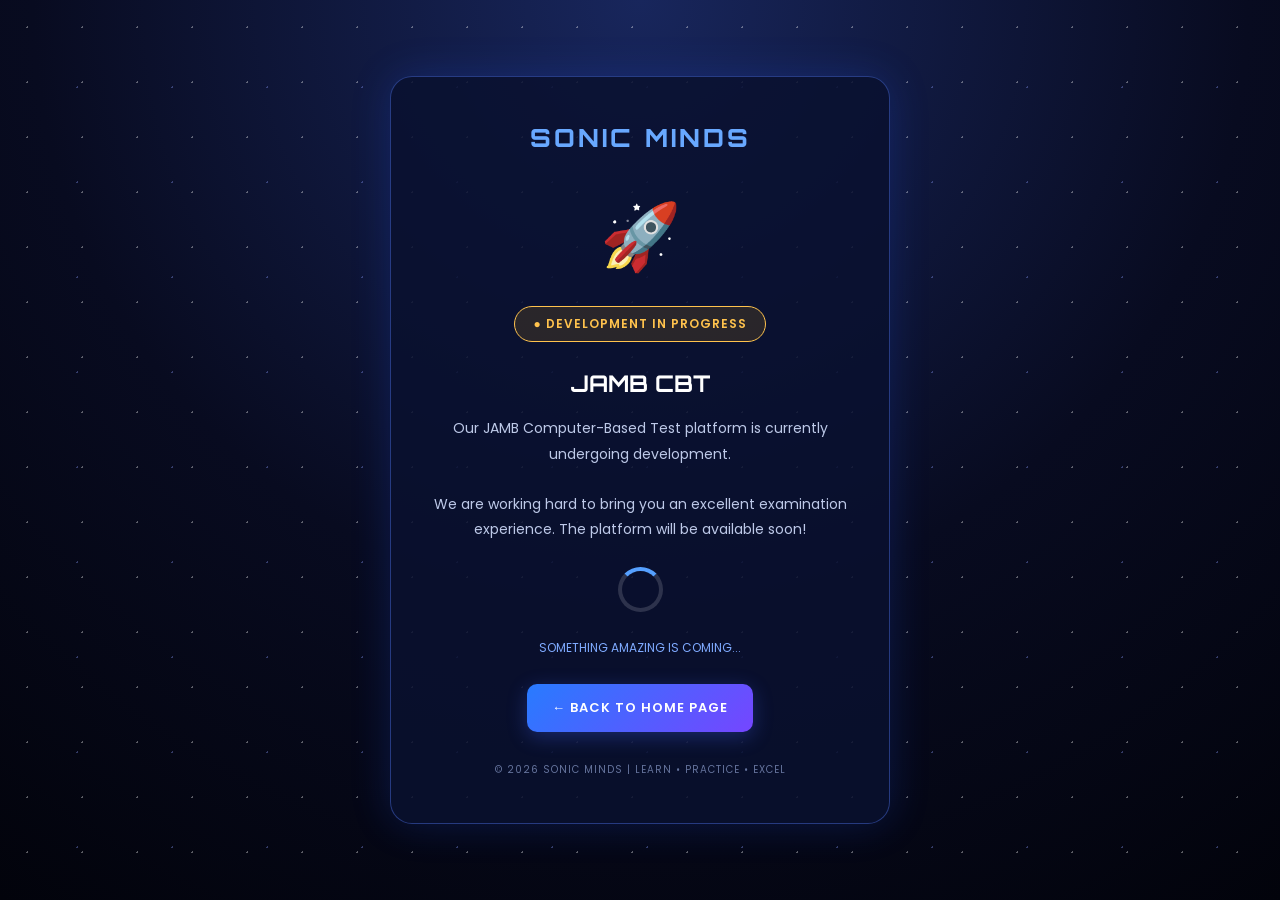
<file: jamb.html>
<!DOCTYPE html>
<html lang="en">
<head>
<meta charset="UTF-8">
<meta name="viewport" content="width=device-width, initial-scale=1.0">

<title>SONIC MINDS | JAMB CBT</title>

<link href="https://fonts.googleapis.com/css2?family=Orbitron:wght@500;600;700;800&family=Poppins:wght@300;400;500;600;700&display=swap" rel="stylesheet">

<style>
* {
    margin: 0;
    padding: 0;
    box-sizing: border-box;
}

body {
    min-height: 100vh;
    font-family: 'Poppins', sans-serif;
    background:
    radial-gradient(circle at top, #18265c, #080b20 55%, #02030b);
    color: white;
    display: flex;
    justify-content: center;
    align-items: center;
    padding: 20px;
    overflow: hidden;
}

/* Stars */
body::before {
    content: "";
    position: fixed;
    inset: 0;
    background-image:
    radial-gradient(white 1px, transparent 1px),
    radial-gradient(#8c9dff 1px, transparent 1px);
    background-size: 55px 55px, 95px 95px;
    background-position: 0 0, 30px 40px;
    opacity: 0.35;
    pointer-events: none;
}

.container {
    width: 100%;
    max-width: 500px;
    text-align: center;
    padding: 45px 25px;
    background: rgba(10, 17, 48, 0.85);
    border: 1px solid rgba(83, 126, 255, 0.4);
    border-radius: 22px;
    box-shadow: 0 0 40px rgba(35, 91, 255, 0.2);
    position: relative;
    z-index: 1;
}

.logo {
    font-family: 'Orbitron', sans-serif;
    font-size: 25px;
    font-weight: 800;
    color: #68a8ff;
    letter-spacing: 3px;
    margin-bottom: 35px;
}

.icon {
    font-size: 65px;
    margin-bottom: 20px;
    animation: float 3s ease-in-out infinite;
}

h1 {
    font-family: 'Orbitron', sans-serif;
    font-size: 23px;
    line-height: 1.5;
    margin-bottom: 15px;
}

.status {
    display: inline-block;
    background: rgba(255, 174, 0, 0.13);
    color: #ffc34d;
    border: 1px solid #ffc34d;
    padding: 8px 18px;
    border-radius: 30px;
    font-size: 12px;
    font-weight: 600;
    letter-spacing: 1px;
    margin-bottom: 25px;
}

p {
    color: #bdc9e8;
    font-size: 14px;
    line-height: 1.8;
    margin-bottom: 25px;
}

.loader {
    width: 45px;
    height: 45px;
    border: 4px solid rgba(255,255,255,0.15);
    border-top: 4px solid #56a0ff;
    border-radius: 50%;
    margin: 0 auto 25px;
    animation: spin 1s linear infinite;
}

.home-btn {
    display: inline-block;
    text-decoration: none;
    background: linear-gradient(135deg, #287bff, #7546ff);
    color: white;
    padding: 14px 25px;
    border-radius: 10px;
    font-size: 13px;
    font-weight: 600;
    letter-spacing: 1px;
    transition: 0.3s;
    box-shadow: 0 5px 20px rgba(65, 100, 255, 0.3);
}

.home-btn:hover {
    transform: translateY(-3px);
    box-shadow: 0 8px 25px rgba(65, 100, 255, 0.5);
}

.footer {
    margin-top: 30px;
    font-size: 10px;
    color: #65749d;
    letter-spacing: 1px;
}

@keyframes spin {
    to { transform: rotate(360deg); }
}

@keyframes float {
    0%, 100% { transform: translateY(0); }
    50% { transform: translateY(-10px); }
}
</style>
</head>

<body>

<div class="container">

    <div class="logo">SONIC MINDS</div>

    <div class="icon">🚀</div>

    <div class="status">● DEVELOPMENT IN PROGRESS</div>

    <h1>JAMB CBT</h1>

    <p>
        Our JAMB Computer-Based Test platform is currently
        undergoing development.
        <br><br>
        We are working hard to bring you an excellent
        examination experience. The platform will be
        available soon!
    </p>

    <div class="loader"></div>

    <p style="font-size:12px; color:#7faaff;">
        SOMETHING AMAZING IS COMING...
    </p>

    <a href="index.html" class="home-btn">
        ← BACK TO HOME PAGE
    </a>

    <div class="footer">
        © 2026 SONIC MINDS | LEARN • PRACTICE • EXCEL
    </div>

</div>

</body>
</html>
</file>
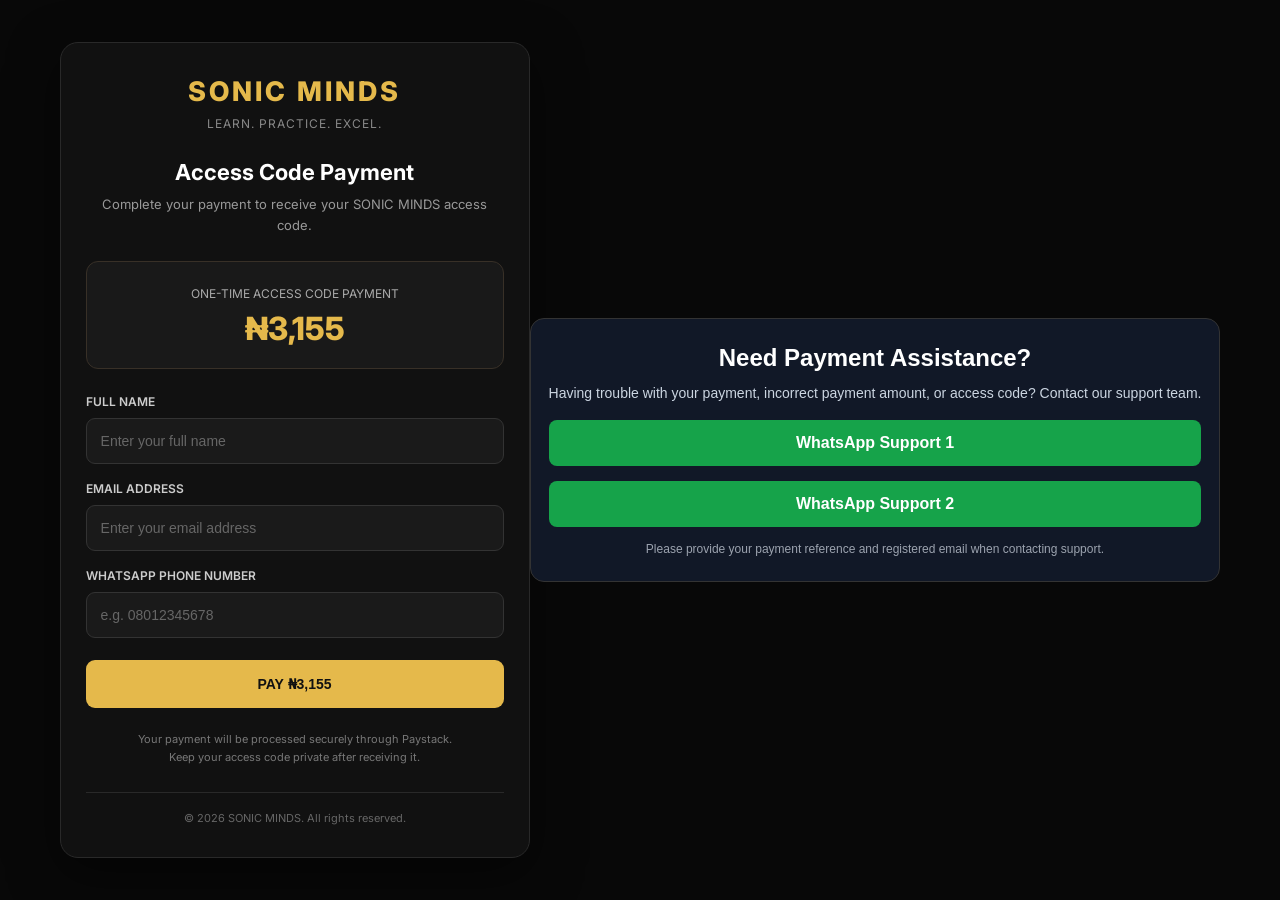
<file: payment.html>
<!DOCTYPE html>
<html lang="en">
<head>
<meta charset="UTF-8">
<meta name="viewport" content="width=device-width, initial-scale=1.0">

<title>SONIC MINDS | Payment Portal</title>

<link rel="preconnect" href="https://fonts.googleapis.com">
<link rel="preconnect" href="https://fonts.gstatic.com" crossorigin>
<link href="https://fonts.googleapis.com/css2?family=Inter:wght@400;500;600;700;800&display=swap" rel="stylesheet">

<style>
* {
    margin: 0;
    padding: 0;
    box-sizing: border-box;
}

body {
    font-family: 'Inter', sans-serif;
    background: #080808;
    color: #fff;
    min-height: 100vh;
    display: flex;
    justify-content: center;
    align-items: center;
    padding: 25px 15px;
}

.container {
    width: 100%;
    max-width: 470px;
    background: #111;
    border: 1px solid #292929;
    border-radius: 18px;
    padding: 32px 25px;
    box-shadow: 0 15px 50px rgba(0,0,0,.5);
}

.logo {
    text-align: center;
    margin-bottom: 28px;
}

.logo h1 {
    font-size: 27px;
    font-weight: 800;
    letter-spacing: 3px;
    color: #e5b94b;
}

.logo p {
    color: #888;
    font-size: 12px;
    margin-top: 8px;
    letter-spacing: 1px;
}

.heading {
    text-align: center;
    margin-bottom: 25px;
}

.heading h2 {
    font-size: 22px;
    margin-bottom: 9px;
}

.heading p {
    color: #999;
    font-size: 13px;
    line-height: 1.6;
}

.price-box {
    background: #191919;
    border: 1px solid #383027;
    border-radius: 12px;
    padding: 20px;
    text-align: center;
    margin-bottom: 25px;
}

.price-box span {
    color: #aaa;
    font-size: 12px;
}

.price {
    font-size: 32px;
    font-weight: 800;
    color: #e5b94b;
    margin-top: 7px;
}

form {
    display: flex;
    flex-direction: column;
    gap: 17px;
}

.field label {
    display: block;
    font-size: 12px;
    color: #ccc;
    margin-bottom: 9px;
    font-weight: 600;
}

.field input {
    width: 100%;
    padding: 14px;
    background: #1a1a1a;
    border: 1px solid #333;
    border-radius: 9px;
    color: white;
    font-size: 14px;
    outline: none;
    transition: .2s;
}

.field input:focus {
    border-color: #e5b94b;
}

.field input::placeholder {
    color: #666;
}

button {
    width: 100%;
    padding: 16px;
    background: #e5b94b;
    color: #111;
    border: none;
    border-radius: 9px;
    font-size: 14px;
    font-weight: 800;
    cursor: pointer;
    margin-top: 5px;
    transition: .2s;
}

button:hover {
    background: #f2ce70;
}

button:disabled {
    opacity: .6;
    cursor: not-allowed;
}

.message {
    display: none;
    padding: 13px;
    border-radius: 8px;
    font-size: 13px;
    line-height: 1.6;
    margin-top: 18px;
    overflow-wrap: anywhere;
}

.error {
    display: block;
    background: #351919;
    border: 1px solid #713333;
    color: #ffbaba;
}

.success {
    display: block;
    background: #17351f;
    border: 1px solid #28683a;
    color: #b7f5c5;
}

.code-box {
    background: #080808;
    border: 1px dashed #e5b94b;
    padding: 15px;
    border-radius: 9px;
    margin-top: 12px;
    color: #e5b94b;
    font-size: 15px;
    font-weight: 800;
    text-align: center;
    overflow-wrap: anywhere;
    user-select: all;
}

.note {
    margin-top: 22px;
    text-align: center;
    color: #777;
    font-size: 11px;
    line-height: 1.7;
}

.footer {
    margin-top: 25px;
    border-top: 1px solid #292929;
    padding-top: 18px;
    text-align: center;
    color: #666;
    font-size: 11px;
}

.hidden {
    display: none;
}

@media(max-width: 400px) {
    .container {
        padding: 25px 18px;
    }

    .logo h1 {
        font-size: 23px;
    }
}
</style>
</head>

<body>

<div class="container">

    <div class="logo">
        <h1>SONIC MINDS</h1>
        <p>LEARN. PRACTICE. EXCEL.</p>
    </div>

    <div class="heading">
        <h2>Access Code Payment</h2>
        <p>
            Complete your payment to receive your
            SONIC MINDS access code.
        </p>
    </div>

    <div class="price-box">
        <span>ONE-TIME ACCESS CODE PAYMENT</span>
        <div class="price">₦3,155</div>
    </div>

    <form id="paymentForm">

        <div class="field">
            <label for="fullName">FULL NAME</label>
            <input
                type="text"
                id="fullName"
                placeholder="Enter your full name"
                minlength="2"
                maxlength="100"
                autocomplete="name"
                required
            >
        </div>

        <div class="field">
            <label for="email">EMAIL ADDRESS</label>
            <input
                type="email"
                id="email"
                placeholder="Enter your email address"
                autocomplete="email"
                required
            >
        </div>

        <div class="field">
            <label for="phone">WHATSAPP PHONE NUMBER</label>
            <input
                type="tel"
                id="phone"
                placeholder="e.g. 08012345678"
                autocomplete="tel"
                maxlength="20"
                required
            >
        </div>

        <button type="submit" id="payButton">
            PAY ₦3,155
        </button>

    </form>

    <div id="message" class="message"></div>

    <div class="note">
        Your payment will be processed securely through Paystack.
        <br>
        Keep your access code private after receiving it.
    </div>

    <div class="footer">
        © 2026 SONIC MINDS. All rights reserved.
    </div>

</div>

<script>
/* =====================================
   SONIC MINDS SUPABASE CONFIGURATION
===================================== */

const SUPABASE_URL = "https://yqicyiflmkfujoqstqcc.supabase.co";
const SUPABASE_ANON_KEY = "eyJhbGciOiJIUzI1NiIsInR5cCI6IkpXVCJ9.eyJpc3MiOiJzdXBhYmFzZSIsInJlZiI6InlxaWN5aWZsbWtmdWpvcXN0cWNjIiwicm9sZSI6ImFub24iLCJpYXQiOjE3OTQ2NTA1MzcsImV4cCI6MjExMDIyNjUzN30.fEhjL7XUGNv6iFCQqgYN-EloAsOvooC5MZay45GHQDk";
const INITIALIZE_URL =
    SUPABASE_URL + "/functions/v1/initialize-payment";

const VERIFY_URL =
    SUPABASE_URL + "/functions/v1/verify-payment";


const form = document.getElementById("paymentForm");
const payButton = document.getElementById("payButton");
const message = document.getElementById("message");


function showMessage(text, type) {
    message.className = "message " + type;
    message.textContent = text;
    message.style.display = "block";
}

function setLoading(loading, text) {
    payButton.disabled = loading;
    payButton.textContent = loading ? text : "PAY ₦3,155";
}


/* =====================================
   VERIFY PAYMENT AFTER PAYSTACK REDIRECT
===================================== */

async function verifyPayment(reference) {

    form.classList.add("hidden");
    setLoading(true, "VERIFYING PAYMENT...");

    showMessage(
        "Please wait while we confirm your payment with Paystack.",
        "success"
    );

    try {

        const response = await fetch(VERIFY_URL, {
            method: "POST",
            headers: {
                "Content-Type": "application/json",
                "apikey": SUPABASE_ANON_KEY,
                "Authorization": "Bearer " + SUPABASE_ANON_KEY
            },
            body: JSON.stringify({ reference })
        });

        const result = await response.json();

        if (!response.ok || !result.success) {
            throw new Error(
                result.error || "Payment verification failed."
            );
        }

        if (!result.access_code) {
            throw new Error(
                "Payment is confirmed, but the code could not be displayed. Contact SONIC MINDS support with your payment reference: " + reference
            );
        }

        message.className = "message success";
        message.innerHTML = `
            <strong>Payment successful!</strong>
            <p style="margin-top:10px;">
                Your SONIC MINDS access code is:
            </p>
            <div class="code-box" id="accessCode"></div>
            <button type="button" id="copyCode"
                style="margin-top:15px;">
                COPY ACCESS CODE
            </button>
            <p style="margin-top:12px;">
                Save this code safely. You will need it to activate
                your access.
            </p>
            <p style="margin-top:8px;font-size:11px;">
                Payment reference: ${reference}
            </p>
        `;

        document.getElementById("accessCode").textContent =
            result.access_code;

        document.getElementById("copyCode").onclick = async () => {
            try {
                await navigator.clipboard.writeText(result.access_code);
                document.getElementById("copyCode").textContent =
                    "COPIED!";
            } catch {
                alert("Please select and copy the code manually.");
            }
        };

        setLoading(false);

    } catch (error) {

        showMessage(
            error.message +
            " Keep your payment reference and contact SONIC MINDS support if necessary.",
            "error"
        );

        setLoading(false);
        form.classList.add("hidden");
    }
}


/* =====================================
   CHECK FOR PAYSTACK RETURN REFERENCE
===================================== */

const params = new URLSearchParams(window.location.search);
    
const referralCode = params.get("ref") || "";

const returnedReference =
    params.get("reference") || params.get("trxref");

if (returnedReference) {
    verifyPayment(returnedReference);
}


/* =====================================
   INITIALIZE NEW PAYMENT
===================================== */

form.addEventListener("submit", async function(event) {

    event.preventDefault();

    const sender_name =
        document.getElementById("fullName").value.trim();

    const email =
        document.getElementById("email").value.trim();

    const phone_number =
        document.getElementById("phone").value.trim();
    const referral_code =
    new URLSearchParams(window.location.search)
    .get("ref")?.trim().toUpperCase() || null;

    if (!sender_name || !email || !phone_number) {
        showMessage("Please complete all fields.", "error");
        return;
    }

    const digits = phone_number.replace(/\D/g, "");

    if (digits.length < 10 || digits.length > 15) {
        showMessage(
            "Please enter a valid WhatsApp phone number.",
            "error"
        );
        return;
    }

    setLoading(true, "CONNECTING TO PAYSTACK...");

    message.style.display = "none";

    try {

        const response = await fetch(INITIALIZE_URL, {
            method: "POST",
            headers: {
                "Content-Type": "application/json",
                "apikey": SUPABASE_ANON_KEY,
                "Authorization": "Bearer " + SUPABASE_ANON_KEY
            },
            body: JSON.stringify({
                sender_name,
                email,
                phone_number,
                referral_code: referralCode
            })
        });

        const result = await response.json();

        if (!response.ok || !result.success) {
            throw new Error(
                result.error || "Unable to initialize payment."
            );
        }

        if (!result.authorization_url) {
            throw new Error("Paystack checkout link was not returned.");
        }

        window.location.href = result.authorization_url;

    } catch (error) {

        showMessage(error.message, "error");
        setLoading(false);

    }

});
</script>

<!-- SONIC MINDS CUSTOMER SUPPORT -->
<section style="
    background: #111827;
    border: 1px solid #333;
    border-radius: 14px;
    padding: 25px 18px;
    margin: 30px 0;
    text-align: center;
    color: white;
    font-family: Arial, sans-serif;
">
    <h2 style="margin-bottom: 10px;">
        Need Payment Assistance?
    </h2>

    <p style="color: #cbd5e1; font-size: 14px; line-height: 1.6;">
        Having trouble with your payment, incorrect payment
        amount, or access code? Contact our support team.
    </p>

    <a href="https://wa.me/2348149123544?text=Hello%20SONIC%20MINDS%20Support%2C%20I%20need%20assistance%20with%20my%20payment."
       target="_blank"
       rel="noopener noreferrer"
       style="
           display: block;
           background: #16a34a;
           color: white;
           padding: 14px;
           margin: 15px 0;
           border-radius: 8px;
           text-decoration: none;
           font-weight: bold;
       ">
        WhatsApp Support 1
    </a>

    <a href="https://wa.me/2348136693871?text=Hello%20SONIC%20MINDS%20Support%2C%20I%20need%20assistance%20with%20my%20payment."
       target="_blank"
       rel="noopener noreferrer"
       style="
           display: block;
           background: #16a34a;
           color: white;
           padding: 14px;
           margin: 15px 0;
           border-radius: 8px;
           text-decoration: none;
           font-weight: bold;
       ">
        WhatsApp Support 2
    </a>

    <p style="color: #9ca3af; font-size: 12px;">
        Please provide your payment reference and registered email
        when contacting support.
    </p>
</section>
    
</body>
</html>
</file>
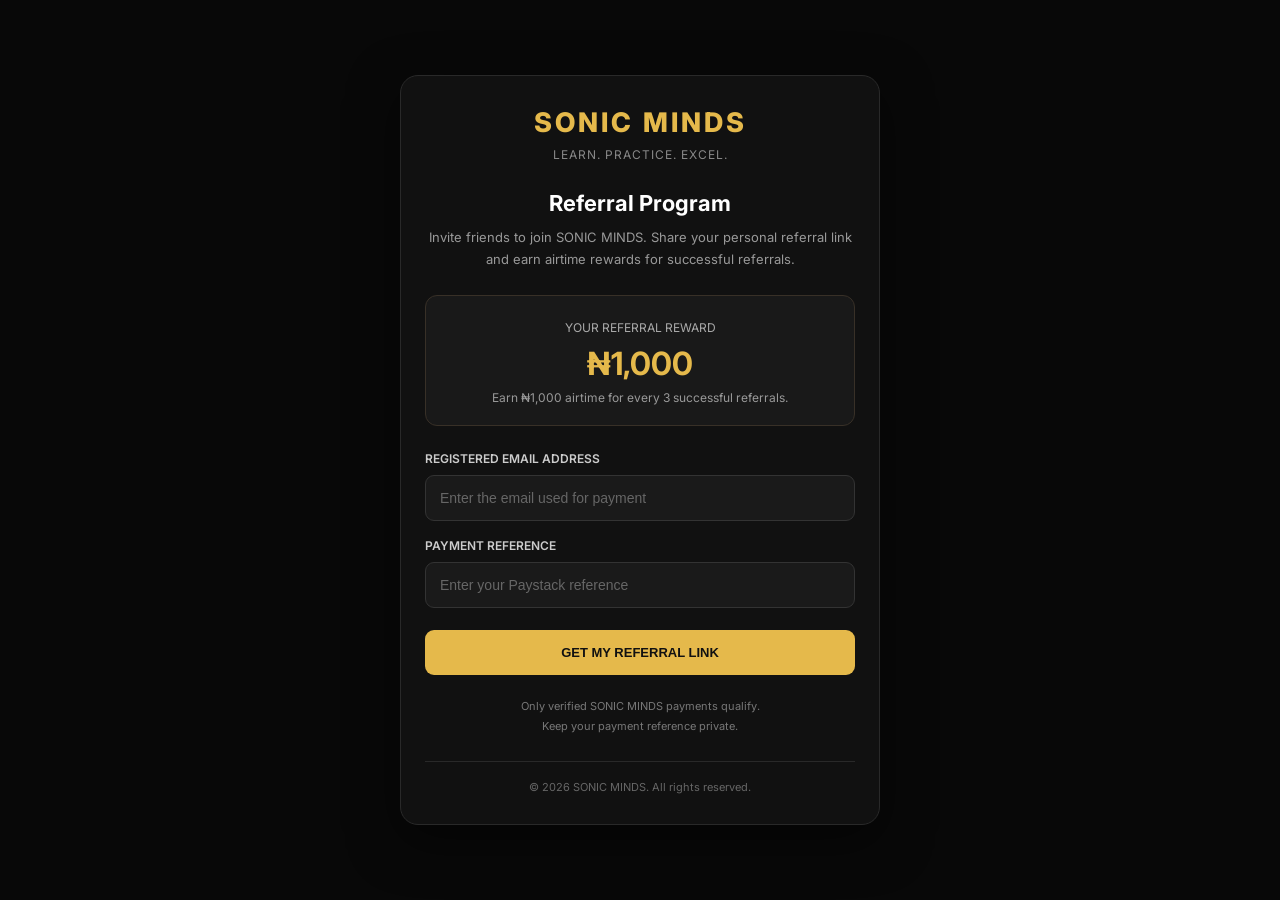
<file: referral.html>
<!DOCTYPE html>  <html lang="en">  
<head>  
<meta charset="UTF-8">  
<meta name="viewport" content="width=device-width, initial-scale=1.0">  
<title>SONIC MINDS | Referral Program</title>  <link rel="preconnect" href="https://fonts.googleapis.com">  
<link href="https://fonts.googleapis.com/css2?family=Inter:wght@400;500;600;700;800&display=swap" rel="stylesheet">  <style>  
* {  
    margin: 0;  
    padding: 0;  
    box-sizing: border-box;  
}  
  
body {  
    font-family: 'Inter', sans-serif;  
    background: #080808;  
    color: white;  
    min-height: 100vh;  
    display: flex;  
    justify-content: center;  
    align-items: center;  
    padding: 25px 15px;  
}  
  
.container {  
    width: 100%;  
    max-width: 480px;  
    background: #111;  
    border: 1px solid #292929;  
    border-radius: 18px;  
    padding: 30px 24px;  
    box-shadow: 0 15px 50px rgba(0,0,0,.5);  
}  
  
.logo {  
    text-align: center;  
    margin-bottom: 28px;  
}  
  
.logo h1 {  
    font-size: 27px;  
    font-weight: 800;  
    letter-spacing: 3px;  
    color: #e5b94b;  
}  
  
.logo p {  
    color: #888;  
    font-size: 12px;  
    margin-top: 8px;  
    letter-spacing: 1px;  
}  
  
.heading {  
    text-align: center;  
    margin-bottom: 25px;  
}  
  
.heading h2 {  
    font-size: 22px;  
    margin-bottom: 10px;  
}  
  
.heading p {  
    color: #999;  
    font-size: 13px;  
    line-height: 1.7;  
}  
  
.reward-box {  
    background: #191919;  
    border: 1px solid #383027;  
    border-radius: 12px;  
    padding: 20px;  
    text-align: center;  
    margin-bottom: 25px;  
}  
  
.reward-box span {  
    color: #aaa;  
    font-size: 12px;  
}  
  
.reward-box h2 {  
    color: #e5b94b;  
    font-size: 32px;  
    margin-top: 8px;  
}  
  
.reward-box p {  
    color: #999;  
    font-size: 12px;  
    margin-top: 7px;  
}  
  
.fields {  
    display: flex;  
    flex-direction: column;  
    gap: 17px;  
}  
  
.field label {  
    display: block;  
    font-size: 12px;  
    color: #ccc;  
    margin-bottom: 9px;  
    font-weight: 600;  
}  
  
.field input {  
    width: 100%;  
    padding: 14px;  
    background: #1a1a1a;  
    border: 1px solid #333;  
    border-radius: 9px;  
    color: white;  
    font-size: 14px;  
    outline: none;  
}  
  
.field input:focus {  
    border-color: #e5b94b;  
}  
  
.field input::placeholder {  
    color: #666;  
}  
  
button {  
    width: 100%;  
    padding: 15px;  
    background: #e5b94b;  
    color: #111;  
    border: none;  
    border-radius: 9px;  
    font-size: 13px;  
    font-weight: 800;  
    cursor: pointer;  
    display: block;  
    margin-top: 5px;  
}  
  
button:disabled {  
    opacity: .6;  
    cursor: not-allowed;  
}  
  
.whatsapp {  
    background: #168b45;  
    color: white;  
    margin-top: 12px;  
}  
  
.message {  
    display: none;  
    padding: 13px;  
    border-radius: 8px;  
    font-size: 13px;  
    line-height: 1.6;  
    margin-top: 18px;  
    overflow-wrap: anywhere;  
}  
  
.error {  
    background: #351919;  
    border: 1px solid #713333;  
    color: #ffbaba;  
}  
  
.success {  
    background: #17351f;  
    border: 1px solid #28683a;  
    color: #b7f5c5;  
}  
  
.result {  
    display: none;  
    margin-top: 22px;  
}  
  
.result h3 {  
    color: #e5b94b;  
    font-size: 17px;  
    text-align: center;  
    margin-bottom: 15px;  
}  
  
.code-box {  
    background: #080808;  
    border: 1px dashed #e5b94b;  
    padding: 16px;  
    border-radius: 9px;  
    color: #e5b94b;  
    font-size: 17px;  
    font-weight: 800;  
    text-align: center;  
    overflow-wrap: anywhere;  
    margin-bottom: 15px;  
}  
  
.link-box {  
    background: #080808;  
    border: 1px solid #333;  
    padding: 13px;  
    border-radius: 9px;  
    color: #ddd;  
    font-size: 12px;  
    line-height: 1.7;  
    overflow-wrap: anywhere;  
    margin-bottom: 12px;  
}  
  
.note {  
    margin-top: 22px;  
    text-align: center;  
    color: #777;  
    font-size: 11px;  
    line-height: 1.8;  
}  
  
.footer {  
    margin-top: 25px;  
    border-top: 1px solid #292929;  
    padding-top: 18px;  
    text-align: center;  
    color: #666;  
    font-size: 11px;  
}  
</style>  </head>  <body>  <div class="container">  <div class="logo">  
    <h1>SONIC MINDS</h1>  
    <p>LEARN. PRACTICE. EXCEL.</p>  
</div>  

<div class="heading">  
    <h2>Referral Program</h2>  
    <p>  
        Invite friends to join SONIC MINDS.  
        Share your personal referral link and earn  
        airtime rewards for successful referrals.  
    </p>  
</div>  

<div class="reward-box">  
    <span>YOUR REFERRAL REWARD</span>  
    <h2>₦1,000</h2>  
    <p>Earn ₦1,000 airtime for every 3 successful referrals.</p>  
</div>  

<div class="fields">  

    <div class="field">  
        <label for="email">REGISTERED EMAIL ADDRESS</label>  
        <input  
            type="email"  
            id="email"  
            placeholder="Enter the email used for payment"  
            autocomplete="email"  
            required  
        >  
    </div>  

    <div class="field">  
        <label for="reference">PAYMENT REFERENCE</label>  
        <input  
            type="text"  
            id="reference"  
            placeholder="Enter your Paystack reference"  
            maxlength="150"  
            required  
        >  
    </div>  

    <button  
        type="button"  
        id="generateButton"  
        onclick="generateReferralLink()">  
        GET MY REFERRAL LINK  
    </button>  

</div>  

<div id="message" class="message"></div>  

<div id="result" class="result">  

    <h3>Your Referral Details</h3>  

    <div class="field">  
        <label>YOUR UNIQUE REFERRAL CODE</label>  
        <div class="code-box" id="referralCode"></div>  
    </div>  

    <div class="field">  
        <label>YOUR PERSONAL REFERRAL LINK</label>  
        <div class="link-box" id="referralLink"></div>  
    </div>  

    <button type="button" onclick="copyReferralLink()">  
        COPY REFERRAL LINK  
    </button>  

    <button type="button" class="whatsapp" onclick="shareWhatsApp()">  
        SHARE ON WHATSAPP  
    </button>  
    <button type="button" onclick="openReferralDashboard()">
    CHECK REFERRAL DASHBOARD
    </button>

    <p class="note">  
        A referral counts only after the friend's payment  
        has been successfully verified.  
    </p>  

</div>  

<div class="note">  
    Only verified SONIC MINDS payments qualify.  
    <br>  
    Keep your payment reference private.  
</div>  

<div class="footer">  
    © 2026 SONIC MINDS. All rights reserved.  
</div>
<div id="referralDashboard" class="stats-box" style="display:none;">

    <h3>MY REFERRAL DASHBOARD</h3>

    <div class="stats-grid">

        <div class="stat-item">
            <strong id="successfulCount">0</strong>
            <span>Successful Referrals</span>
        </div>

        <div class="stat-item">
            <strong id="pendingCount">0</strong>
            <span>Pending Referrals</span>
        </div>

        <div class="stat-item">
            <strong id="totalCount">0</strong>
            <span>Total Referrals</span>
        </div>

    </div>

    <div style="margin-top:20px; text-align:center;">
        <p style="color:#aaa;font-size:12px;">
            Progress towards your next ₦1,000 airtime reward
        </p>

        <h2 id="rewardProgress" style="color:#e5b94b;margin-top:10px;">
            0 / 3
        </h2>
    </div>

    <p id="dashboardMessage"
       style="color:#888;font-size:11px;text-align:center;margin-top:15px;">
       Your referral statistics will appear here.
    </p>

</div>
</div>  <script>  
  
/* SUPABASE CONFIGURATION */  
  
const SUPABASE_URL =  
    "https://yqicyiflmkfujoqstqcc.supabase.co";  
  
const SUPABASE_ANON_KEY =  
    "eyJhbGciOiJIUzI1NiIsInR5cCI6IkpXVCJ9.eyJpc3MiOiJzdXBhYmFzZSIsInJlZiI6InlxaWN5aWZsbWtmdWpvcXN0cWNjIiwicm9sZSI6ImFub24iLCJpYXQiOjE3OTQ2NTA1MzcsImV4cCI6MjExMDIyNjUzN30.fEhjL7XUGNv6iFCQqgYN-EloAsOvooC5MZay45GHQDk";  
  
  
let generatedLink = "";  
  
  
/* MESSAGE DISPLAY */  
  
function showMessage(text, type) {  
    const message = document.getElementById("message");  
  
    message.className = "message " + type;  
    message.textContent = text;  
    message.style.display = "block";  
}  
  
  async function openReferralDashboard() {

    const email = document.getElementById("email").value.trim();
    const reference = document.getElementById("reference").value.trim();

    if (!email || !reference) {
        showMessage(
            "Please enter your registered email and payment reference first.",
            "error"
        );
        return;
    }

    const dashboard = document.getElementById("referralDashboard");
    const message = document.getElementById("dashboardMessage");

    dashboard.style.display = "block";
    message.textContent = "Loading your referral statistics...";

    try {

        const response = await fetch(
            SUPABASE_URL + "/rest/v1/rpc/get_sonic_referral_stats",
            {
                method: "POST",
                headers: {
                    "Content-Type": "application/json",
                    "apikey": SUPABASE_ANON_KEY,
                    "Authorization": "Bearer " + SUPABASE_ANON_KEY
                },
                body: JSON.stringify({
                    p_email: email,
                    p_payment_reference: reference
                })
            }
        );

        const data = await response.json();

        if (!response.ok) {
            throw new Error(
                data.message || "Unable to load your dashboard."
            );
        }

        const stats = Array.isArray(data) ? data[0] : data;

        const successful = Number(stats.successful_referrals || 0);
        const pending = Number(stats.pending_referrals || 0);
        const total = Number(stats.total_referrals || 0);

        document.getElementById("successfulCount").textContent = successful;
        document.getElementById("pendingCount").textContent = pending;
        document.getElementById("totalCount").textContent = total;

        document.getElementById("rewardProgress").textContent =
            (successful % 3) + " / 3";

        message.textContent =
            "Your referral dashboard has been updated successfully.";

    } catch (error) {

        message.textContent =
            error.message || "Unable to load your referral dashboard.";

    }

    }
/* GENERATE REFERRAL LINK */  
  
async function generateReferralLink() {  
  
    const emailInput = document.getElementById("email");  
    const referenceInput = document.getElementById("reference");  
    const button = document.getElementById("generateButton");  
    const result = document.getElementById("result");  
  
    const email = emailInput.value.trim();  
    const reference = referenceInput.value.trim();  
  
    if (!email || !reference) {  
        showMessage(  
            "Please enter your registered email and payment reference.",  
            "error"  
        );  
        return;  
    }  
  
    if (!emailInput.checkValidity()) {  
        showMessage("Please enter a valid email address.", "error");  
        return;  
    }  
  
    if (  
        !SUPABASE_ANON_KEY ||  
        SUPABASE_ANON_KEY.includes("PASTE_YOUR")  
    ) {  
        showMessage(  
            "Please enter your complete Supabase public key.",  
            "error"  
        );  
        return;  
    }  
  
    button.disabled = true;  
    button.textContent = "VERIFYING PAYMENT...";  
  
    result.style.display = "none";  
  
    showMessage("Checking your payment details...", "success");  
  
    try {  
  
        const response = await fetch(  
            SUPABASE_URL + "/rest/v1/rpc/get_sonic_referral_code",  
            {  
                method: "POST",  
  
                headers: {  
                    "Content-Type": "application/json",  
                    "apikey": SUPABASE_ANON_KEY,  
                    "Authorization": "Bearer " + SUPABASE_ANON_KEY  
                },  
  
                body: JSON.stringify({  
                    p_email: email,  
                    p_payment_reference: reference  
                })  
            }  
        );  
  
        const responseText = await response.text();  
  
        let data;  
  
        try {  
            data = JSON.parse(responseText);  
        } catch {  
            throw new Error(  
                "Unexpected response from Supabase. Check your project URL."  
            );  
        }  
  
        if (!response.ok) {  
            throw new Error(  
                data.message ||  
                data.details ||  
                data.hint ||  
                "Payment verification failed."  
            );  
        }  
  
        let code = "";  
  
        if (typeof data === "string") {  
            code = data.trim();  
        } else if (data && typeof data === "object") {  
            code = String(  
                data.referral_code ||  
                data.code ||  
                data.get_sonic_referral_code ||  
                ""  
            ).trim();  
        }  
  
        if (!code) {  
            throw new Error("Supabase did not return a referral code.");  
        }  
  
        const paymentURL = new URL(  
            "payment.html",  
            window.location.href  
        );  
  
        paymentURL.searchParams.set("ref", code);  
  
        generatedLink = paymentURL.href;  
  
        document.getElementById("referralCode").textContent = code;  
  
        document.getElementById("referralLink").textContent =  
            generatedLink;  
  
        result.style.display = "block";  
  
        showMessage(  
            "Payment verified! Your referral link is ready.",  
            "success"  
        );  
  
    } catch (error) {  
  
        showMessage(  
            error.message || "Something went wrong. Please try again.",  
            "error"  
        );  
  
    } finally {  
  
        button.disabled = false;  
        button.textContent = "GET MY REFERRAL LINK";  
  
    }  
}  
  
  
/* COPY LINK */  
  
async function copyReferralLink() {  
  
    if (!generatedLink) return;  
  
    try {  
  
        await navigator.clipboard.writeText(generatedLink);  
  
        showMessage("Referral link copied successfully!", "success");  
  
    } catch {  
  
        showMessage(  
            "Copying failed. Please select and copy the referral link manually.",  
            "error"  
        );  
  
    }  
}  
  
  
/* WHATSAPP SHARING */  
  
function shareWhatsApp() {  
  
    if (!generatedLink) return;  
  
    const text =  
        "Hello! Join me on SONIC MINDS. Use my referral link to get started:\n\n" +  
        generatedLink;  
  
    const whatsappURL =  
        "https://wa.me/?text=" + encodeURIComponent(text);  
  
    window.open(whatsappURL, "_blank");  
  
}  
  
</script> 
</body>  
</html>
</file>
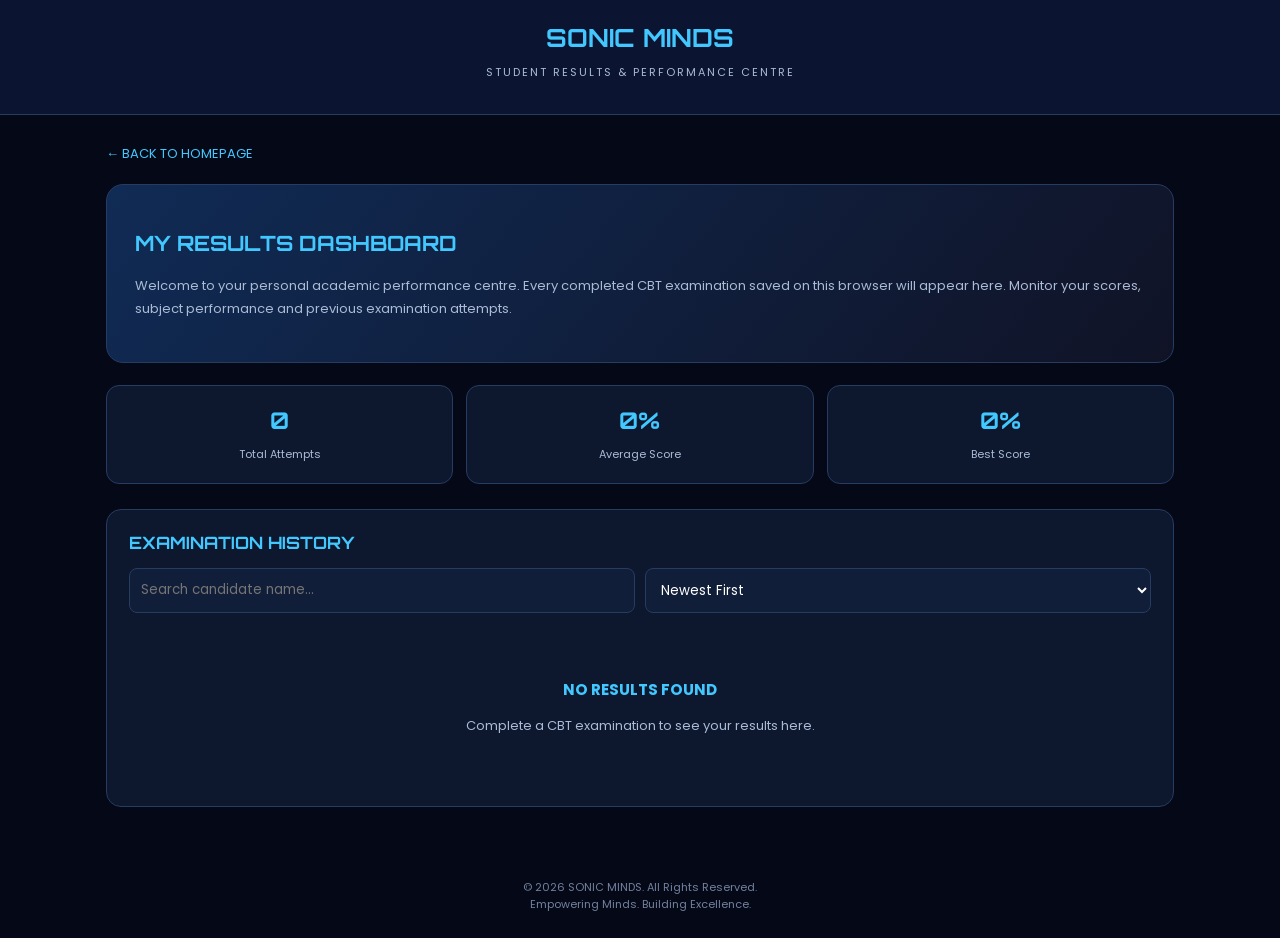
<file: results.html>
<!DOCTYPE html>
<html lang="en">
<head>
<meta charset="UTF-8">
<meta name="viewport" content="width=device-width, initial-scale=1.0">
<title>SONIC MINDS | Results Centre</title>

<link href="https://fonts.googleapis.com/css2?family=Orbitron:wght@500;600;700;800&family=Poppins:wght@300;400;500;600;700&display=swap" rel="stylesheet">

<style>
:root {
    --blue: #42c8ff;
    --bg: #050816;
    --card: #0d172e;
    --border: #263c61;
    --muted: #aabbd5;
}

* {
    box-sizing: border-box;
    font-family: 'Poppins', sans-serif;
}

body {
    margin: 0;
    background: var(--bg);
    color: white;
}

header {
    background: #0b1430;
    padding: 22px;
    text-align: center;
    border-bottom: 1px solid var(--border);
}

header h1 {
    color: var(--blue);
    font-family: 'Orbitron', sans-serif;
    margin: 0;
    font-size: 25px;
}

header p {
    color: var(--muted);
    font-size: 11px;
    letter-spacing: 2px;
}

.container {
    max-width: 1100px;
    margin: auto;
    padding: 25px 16px;
}

.back {
    display: inline-block;
    color: var(--blue);
    text-decoration: none;
    margin-bottom: 20px;
    font-size: 13px;
}

.hero {
    background: linear-gradient(130deg, #102b55, #101326);
    border: 1px solid var(--border);
    padding: 28px;
    border-radius: 17px;
    margin-bottom: 22px;
}

.hero h2 {
    color: var(--blue);
    font-family: 'Orbitron', sans-serif;
    font-size: 21px;
}

.hero p {
    color: var(--muted);
    line-height: 1.8;
    font-size: 13px;
}

.stats {
    display: grid;
    grid-template-columns: repeat(3, 1fr);
    gap: 13px;
    margin-bottom: 25px;
}

.stat {
    background: var(--card);
    border: 1px solid var(--border);
    border-radius: 13px;
    padding: 20px 8px;
    text-align: center;
}

.stat h3 {
    color: var(--blue);
    font-family: 'Orbitron', sans-serif;
    font-size: 23px;
    margin: 0;
}

.stat p {
    color: var(--muted);
    font-size: 11px;
    margin-bottom: 0;
}

.panel {
    background: var(--card);
    border: 1px solid var(--border);
    padding: 22px;
    border-radius: 15px;
    margin-bottom: 22px;
}

.panel h2 {
    color: var(--blue);
    font-family: 'Orbitron', sans-serif;
    font-size: 17px;
    margin-top: 0;
}

.filters {
    display: flex;
    gap: 10px;
    flex-wrap: wrap;
    margin: 15px 0;
}

input, select {
    padding: 11px;
    border: 1px solid var(--border);
    background: #111e39;
    color: white;
    border-radius: 8px;
    flex: 1;
    min-width: 150px;
}

.result-card {
    background: #111e39;
    border: 1px solid var(--border);
    border-radius: 12px;
    padding: 17px;
    margin-bottom: 13px;
}

.result-head {
    display: flex;
    justify-content: space-between;
    align-items: center;
    flex-wrap: wrap;
    gap: 10px;
}

.result-head h3 {
    font-size: 14px;
    margin: 0;
}

.score {
    font-family: 'Orbitron', sans-serif;
    color: var(--blue);
    font-size: 20px;
}

.meta {
    color: var(--muted);
    font-size: 11px;
    line-height: 2;
    margin-top: 10px;
}

.breakdown {
    display: flex;
    flex-wrap: wrap;
    gap: 8px;
    margin-top: 13px;
}

.subject {
    background: #0b2840;
    border: 1px solid #24527b;
    padding: 9px 12px;
    border-radius: 8px;
    font-size: 11px;
}

.btn {
    border: none;
    padding: 10px 15px;
    border-radius: 7px;
    cursor: pointer;
    font-weight: 600;
    font-size: 11px;
}

.review-btn {
    background: var(--blue);
    color: #06101e;
    margin-top: 13px;
}

.review {
    display: none;
    margin-top: 17px;
    padding-top: 15px;
    border-top: 1px solid var(--border);
}

.review.show {
    display: block;
}

.review-question {
    padding: 13px;
    background: #0a1225;
    border-radius: 9px;
    margin-bottom: 12px;
    font-size: 12px;
    line-height: 1.8;
}

.correct {
    border-left: 3px solid #22c55e;
}

.wrong {
    border-left: 3px solid #ef4444;
}

.explanation {
    color: #a9d9f5;
    margin-top: 8px;
}

.empty {
    text-align: center;
    padding: 35px 10px;
    color: var(--muted);
    font-size: 13px;
}

.empty h3 {
    color: var(--blue);
}

footer {
    text-align: center;
    padding: 25px;
    color: #71819e;
    font-size: 11px;
}

@media(max-width:550px) {
    .stats {
        gap: 7px;
    }

    .stat h3 {
        font-size: 17px;
    }

    .hero h2 {
        font-size: 17px;
    }
}
</style>
</head>

<body>

<header>
    <h1>SONIC MINDS</h1>
    <p>STUDENT RESULTS & PERFORMANCE CENTRE</p>
</header>

<div class="container">

    <a href="index.html" class="back">← BACK TO HOMEPAGE</a>

    <div class="hero">
        <h2>MY RESULTS DASHBOARD</h2>
        <p>
            Welcome to your personal academic performance
            centre. Every completed CBT examination saved
            on this browser will appear here.
            Monitor your scores, subject performance and
            previous examination attempts.
        </p>
    </div>

    <div class="stats">
        <div class="stat">
            <h3 id="totalAttempts">0</h3>
            <p>Total Attempts</p>
        </div>

        <div class="stat">
            <h3 id="averageScore">0%</h3>
            <p>Average Score</p>
        </div>

        <div class="stat">
            <h3 id="bestScore">0%</h3>
            <p>Best Score</p>
        </div>
    </div>

    <div class="panel">
        <h2>EXAMINATION HISTORY</h2>

        <div class="filters">
            <input
                type="text"
                id="searchCandidate"
                placeholder="Search candidate name..."
            >

            <select id="sortResults">
                <option value="newest">Newest First</option>
                <option value="oldest">Oldest First</option>
                <option value="highest">Highest Score</option>
                <option value="lowest">Lowest Score</option>
            </select>
        </div>

        <div id="resultsContainer"></div>
    </div>

</div>

<footer>
    © 2026 SONIC MINDS. All Rights Reserved.
    <br>
    Empowering Minds. Building Excellence.
</footer>

<script>

const STORAGE_KEY = "uniport_cbt_history";

function getHistory() {
    try {
        const data = JSON.parse(
            localStorage.getItem(STORAGE_KEY) || "[]"
        );

        return Array.isArray(data) ? data : [];
    } catch (error) {
        return [];
    }
}

function renderDashboard() {

    const history = getHistory();

    document.getElementById("totalAttempts").textContent =
        history.length;

    if (history.length === 0) {
        document.getElementById("averageScore").textContent = "0%";
        document.getElementById("bestScore").textContent = "0%";
    } else {
        const scores = history.map(r =>
            Number(r.percentage) || 0
        );

        const average = scores.reduce((a,b) => a+b, 0)
            / scores.length;

        document.getElementById("averageScore").textContent =
            average.toFixed(1) + "%";

        document.getElementById("bestScore").textContent =
            Math.max(...scores) + "%";
    }

    renderResults();
}

function renderResults() {

    const history = getHistory();
    const container =
        document.getElementById("resultsContainer");

    const search = document.getElementById(
        "searchCandidate"
    ).value.toLowerCase();

    const sort = document.getElementById(
        "sortResults"
    ).value;

    let filtered = history.filter(r =>
        String(r.candidate || "")
            .toLowerCase()
            .includes(search)
    );

    if (sort === "newest") {
        filtered.sort((a,b) =>
            new Date(b.finishedAt) - new Date(a.finishedAt)
        );
    }

    if (sort === "oldest") {
        filtered.sort((a,b) =>
            new Date(a.finishedAt) - new Date(b.finishedAt)
        );
    }

    if (sort === "highest") {
        filtered.sort((a,b) => b.percentage - a.percentage);
    }

    if (sort === "lowest") {
        filtered.sort((a,b) => a.percentage - b.percentage);
    }

    container.innerHTML = "";

    if (filtered.length === 0) {
        const empty = document.createElement("div");
        empty.className = "empty";
        const heading = document.createElement("h3");
        heading.textContent = "NO RESULTS FOUND";
        const message = document.createElement("p");
        message.textContent = search
            ? "No candidate matches your search."
            : "Complete a CBT examination to see your results here.";
        empty.append(heading, message);
        container.appendChild(empty);
        return;
    }

    filtered.forEach(rec => {

        const card = document.createElement("div");
        card.className = "result-card";

        const head = document.createElement("div");
        head.className = "result-head";

        const name = document.createElement("h3");
        name.textContent = rec.candidate || "Unknown Candidate";

        const score = document.createElement("span");
        score.className = "score";
        score.textContent =
            `${rec.score} / ${rec.total}`;

        head.append(name, score);

        const meta = document.createElement("div");
        meta.className = "meta";

        const date = rec.finishedAt
            ? new Date(rec.finishedAt).toLocaleString()
            : "Date unavailable";

        meta.textContent =
            `Completed: ${date} | Performance: ${rec.percentage}%`;

        const breakdown = document.createElement("div");
        breakdown.className = "breakdown";

        Object.entries(rec.bySubject || {}).forEach(
            ([subject, data]) => {

                const item = document.createElement("div");
                item.className = "subject";

                const percentage = data.total
                    ? Math.round(data.correct / data.total * 100)
                    : 0;

                item.textContent =
                    `${subject}: ${data.correct}/${data.total} (${percentage}%)`;

                breakdown.appendChild(item);
            }
        );

        const button = document.createElement("button");
        button.className = "btn review-btn";
        button.textContent = "VIEW FULL RESULT & CORRECTIONS";

        const review = document.createElement("div");
        review.className = "review";

        button.addEventListener("click", () => {
            review.classList.toggle("show");
            button.textContent = review.classList.contains("show")
                ? "HIDE CORRECTIONS"
                : "VIEW FULL RESULT & CORRECTIONS";
        });

        const reviewHeading = document.createElement("h4");
        reviewHeading.textContent = "DETAILED ANSWER REVIEW";
        reviewHeading.style.color = "var(--blue)";

        review.appendChild(reviewHeading);

        (rec.questions || []).forEach((q, index) => {

            const isCorrect = q.userAns === q.ans;
            const unanswered = q.userAns === null;
            const letters = ["A","B","C","D"];

            const item = document.createElement("div");

            item.className =
                "review-question " +
                (isCorrect ? "correct" : "wrong");

            const question = document.createElement("strong");
            question.textContent =
                `Q${index + 1}. ${q.q}`;

            const subject = document.createElement("p");
            subject.textContent =
                `Subject: ${q.subject}`;

            const userAnswer = document.createElement("p");
            userAnswer.textContent = unanswered
                ? "Your answer: Unanswered"
                : `Your answer: ${letters[q.userAns]}. ${q.opts[q.userAns]}`;

            const correctAnswer = document.createElement("p");
            correctAnswer.textContent =
                `Correct answer: ${letters[q.ans]}. ${q.opts[q.ans]}`;

            const explanation = document.createElement("p");
            explanation.className = "explanation";
            explanation.textContent =
                "Explanation: " +
                (q.exp || "No explanation provided.");

            item.append(
                question,
                subject,
                userAnswer,
                correctAnswer,
                explanation
            );

            review.appendChild(item);
        });

        card.append(head, meta, breakdown, button, review);

        container.appendChild(card);
    });
}

document.getElementById("searchCandidate")
    .addEventListener("input", renderResults);

document.getElementById("sortResults")
    .addEventListener("change", renderResults);

renderDashboard();

// Refresh when returning to this page
window.addEventListener("focus", renderDashboard);

window.addEventListener("storage", event => {
    if (event.key === STORAGE_KEY) {
        renderDashboard();
    }
});

</script>

</body>
</html>
</file>
